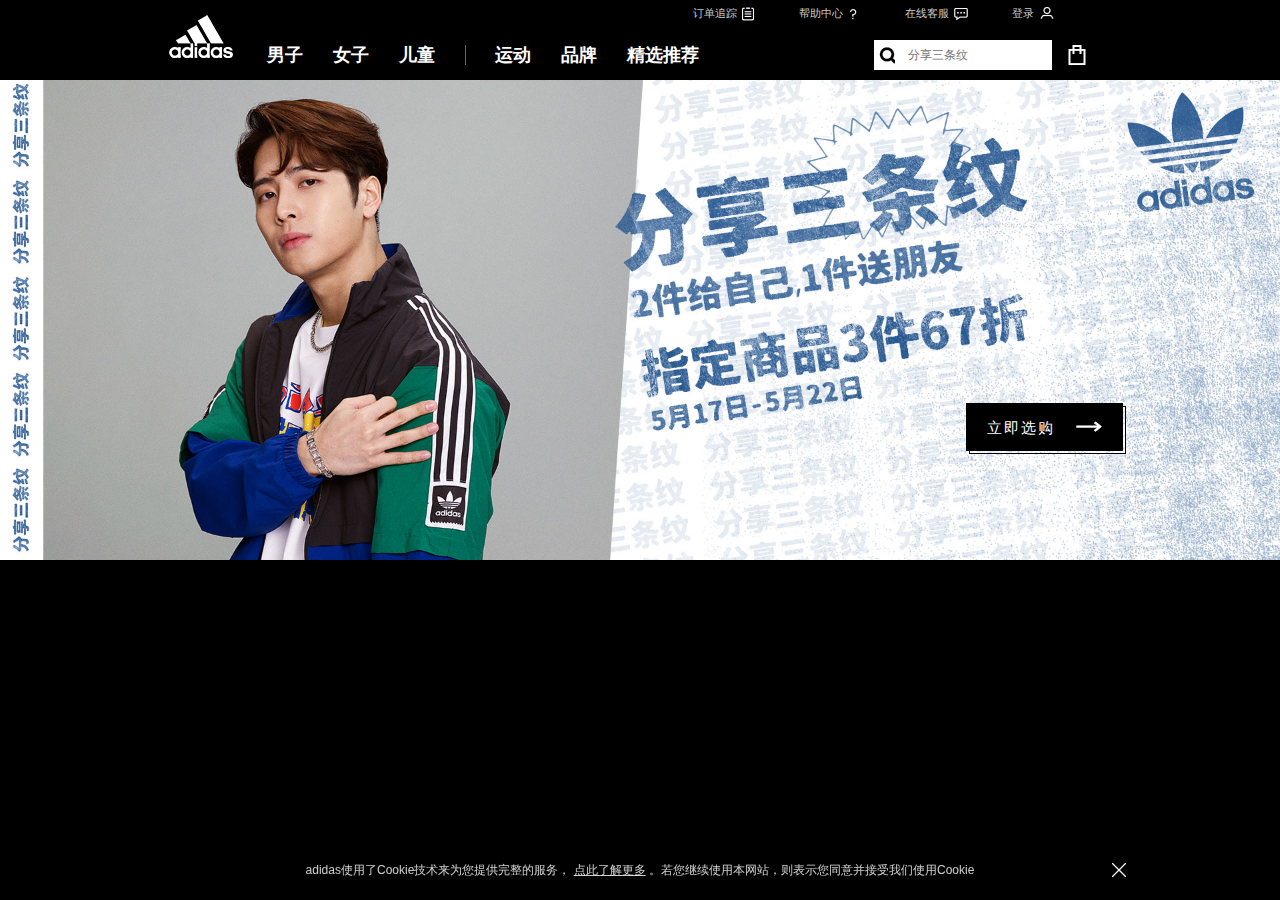
<file: WGNMD/index.html>
<!DOCTYPE html>
<html>
	<head>
		<meta charset="utf-8" />
		<title>阿迪达斯官方商城</title>
		<link rel="shortcut icon" type="image/x-icon" href="img\favicon.png" />
		<link rel="stylesheet" type="text/css" href="css/index.css"/>
		<link rel="stylesheet" type="text/css" href="css/swiper.min.css"/>
		<link rel="stylesheet" type="text/css" href="css/swiper.css"/>
		<script src="js/swiper.min.js" type="text/javascript" charset="utf-8"></script>
		<script src="js/swiper.js" type="text/javascript" charset="utf-8"></script>
		<script src="js/jquery-2.1.0.js" type="text/javascript"></script>
		<script src="js/jquery.cookie.js" type="text/javascript"></script>
		<script src="js/index.js" type="text/javascript" charset="utf-8"></script>
	</head>
	<body style="width: 100%;">
		<div class="wrapper">
			<div class="header-fixed">
				<div class="header-top-container">
					<div class="header-top">
						<ul>
							<li class="login-box" id="loginBoxDiv">
								<a href="land-register.html">
									登录
									<i class="icon-new icon-login"></i>
								</a>
							</li>
							<li class="service">
								<a class="WDNMD">
									在线客服
									<i class="icon icon-service icon-new "></i>
								</a>
							</li>
							<li class="help">
								<a href="help.html">
									帮助中心
									<i class="icon-new icon-help-center"></i>
								</a>
							</li>
							<li class="logistics">
								<a class="WDNMD">
									订单追踪
									<i class="icon-new icon-order-tracking"></i>
								</a>
							</li>
						</ul>
					</div>
				</div>
				<header class="header">
					<div class="header-container">
						<nav class="nav-bar">
							<div class="header-left">
								<h1 class="navbar-header">
									<a href="index.html">
										<img src="img/logo-new.png"/>
									</a>
								</h1>
								<div class="navbar-menu">
									<div class="scroller-wrap">
										<div class="menu-box">
											<ul class="nav-pills1">
												<li class="Extention">
													<a class="WDNMD">男子</a>
												</li>
												<li class="Extention">
													<a class="WDNMD">女子</a>
												</li>
												<li class="Extention">
													<a class="WDNMD">儿童</a>
												</li>
											</ul>
											<li class="nav-menu-delimiter">
												<span></span>
											</li>
											<ul class="nav-pills2">
												<li class="Extention">
													<a class="WDNMD">运动</a>
												</li>
												<li class="Extention">
													<a class="WDNMD">品牌</a>
												</li>
												<li class="Extention">
													<a  class="WDNMD">精选推荐</a>
												</li>
											</ul>
										</div>
									</div>
								</div>
							</div>
							<ul class="header-right">
								<li class="header-search" id="myBtn">
									<div class="form-search">
										<form id="keysearch" action="#" method="GET">
											<input type="text" value autocomplete="off" id="keyword" placeholder="分享三条纹"/>
											<a  class="search-clear1">
												<i class="icon-search">
													<i></i>
												</i>
											</a>
											<a class="search-clear2" style="display: none;">
												<i class="icon-search-clear"></i>
											</a>
										</form>
									</div>
									<div class="search-box" style="display: none;">
										<div class="search-before-content">
											<div class="search-word">
												<p class="title">搜索推荐</p>
												<ul>
												</ul>
											</div>
											<div class="search-word">
												<a class="search-delete">
													<i class="icon-search-delete"></i>
												</a>
												<p class="title">搜索记录</p>
											</div>
										</div>
									</div>
								</li>
								<li class="header-cart">
									<a class="WDNMD" value="0" >
										<i class="icon-cart" style="background-image: url(img/commodity.png);width: 20px;height: 20px;margin-top: 6px;margin-left: 14px;"></i>
									</a>
								</li>
							</ul>
						</nav>
					</div>
				</header>
			</div>
			<div class="drop-down-menu">
				<div class="drop-down-menu-header">
					<ul>
						<li><a class="WDNMD">精选推荐</a></li>
						<li><a class="WDNMD">鞋类</a></li>
						<li><a class="WDNMD">服饰类</a></li>
						<li><a class="WDNMD">附配件类</a></li>
					</ul>
				</div>
				<div class="drop-down-menu-body-left">
					<ul>
					</ul>
					<ul>
						<li></li>
					</ul>
					<ul>
						<li></li>
					</ul>
					<ul>
						<li></li>
					</ul>
				</div>
				<div class="drop-down-menu-body-right">
					<ul>
						<li class="drop-down-menu-body-right-title"><a class="WDNMD">个性印制产品</a></li>
						<li>
							<a class="drop-down-menu-body-right-img">
								<img class="WDNMD" src="img/15211227486009014.png"/>
							</a>
						</li>
						<li class="drop-down-menu-body-right-content"><a class="WDNMD">足球个性印制产品</a></li>
						<li class="drop-down-menu-body-right-content"><a class="WDNMD">Originals个性印制产品</a></li>
						<li class="drop-down-menu-body-right-content"><a class="WDNMD">adidasneo个性印制产品</a></li>
						<li class="drop-down-menu-body-right-content"><a class="WDNMD">个性化印制球衣</a></li>
					</ul>
				</div>
				<div class="drop-down-menu-footer">
					<ul>
						<li><a class="WDNMD">全部男子产品</a></li>
						<li><a class="WDNMD">全部男子鞋</a></li>
						<li><a class="WDNMD">全部男子服饰</a></li>
						<li><a class="WDNMD">全部男子配件</a></li>
						<li><a class="WDNMD">全部男子个性印制产品</a></li>
					</ul>
				</div>
			</div>
			<section class="container">
				<div class="banner-fixed-bottom" code="1524840708853" style="display: block;">
					<div class="banner-bottom-content" expandarea="1524840707168">
						<a class="banner-close" >
							<i class="icon-banner-close"></i>
						</a>
						<div class="banner-bottom-main">
							<div expandarea="1524840706840">
								<p class>
									adidas使用了Cookie技术来为您提供完整的服务，
									<a onclick target class="WDNMD">
										<u>点此了解更多</u>
									</a>
									。若您继续使用本网站，则表示您同意并接受我们使用Cookie
								</p>
							</div>
						</div>
					</div>
				</div>
				<div class="cms-html-edit">
					<action class="article-kv" style="margin-bottom:0!important;">
						<div class="KV__1 swiper-container kv-container kv-container_1 swiper-container-horizontal" data-kv="1">
							<div class="swiper-wrapper" style="transform: translate3d(0px, 0px, 0px); transition-duration: 0ms;">
								<div class="swiper-slide">
									<img class="WDNMD" src="img/kv-pc-蓝-jw.jpg" style="width: 100%;"/>
									<div class="item-info right">
										<a class="btn btn-have-opacity gl-cta-height gl-cta-color-black gl-cta gl-cta--primary gl-cta--primary-light gl-cta-box-shadow">立即选购<span class="gl-icon icon-arrow-right-long gl-cta__icon icon--size-l">
												<img src="img/jt-b.png"/>
											</span>
											<span class="Outsidetheborder"></span>
										</a>
									</div>
								</div>
								<div class="swiper-slide">
									<img class="WDNMD" src="img/kv-pc-蓝-abb.jpg" style="width: 100%;"/>
									<div class="item-info right">
										<a class="btn btn-have-opacity gl-cta-height gl-cta-color-black gl-cta gl-cta--primary gl-cta--primary-light gl-cta-box-shadow">立即选购<span class="gl-icon icon-arrow-right-long gl-cta__icon icon--size-l">
												<img src="img/jt-b.png"/>
											</span>
											<span class="Outsidetheborder"></span>
										</a>
									</div>
								</div>
								<div class="swiper-slide">
									<img class="WDNMD" src="img/kv-pc-橘-nzt.jpg" style="width: 100%;"/>
									<div class="item-info right">
										<a class="btn btn-have-opacity gl-cta-height gl-cta-color-black gl-cta gl-cta--primary gl-cta--primary-light gl-cta-box-shadow">立即选购<span class="gl-icon icon-arrow-right-long gl-cta__icon icon--size-l">
											<img src="img/jt-b.png"/>
												</span>
											<span class="Outsidetheborder"></span>
										</a>
									</div>
								</div>
								<div class="swiper-slide">
									<img class="WDNMD" src="img/kv-pc-橘-zjn.jpg" style="width: 100%;"/>
									<div class="item-info right">
										<a class="btn btn-have-opacity gl-cta-height gl-cta-color-black gl-cta gl-cta--primary gl-cta--primary-light gl-cta-box-shadow">立即选购<span class="gl-icon icon-arrow-right-long gl-cta__icon icon--size-l">
												<img src="img/jt-b.png"/>
											</span>
											<span class="Outsidetheborder"></span>
										</a>
									</div>
								</div>
							</div>
						</div>
					</action>
				</div>
				<div class="cms-html-edit">
					<acticle class="article article-kv">
						<div class="swiper-container kv-container kv-container_2 swiper-container-horizontal" data-kv="1">
							<div class="swiper-wrapper">
								<div class="swiper-slide video-slide swiper-no-swiping swiper-slide-active" style="background: rgb(0,0,0);width: 1348px;">
									<div class="con-video none-sm">
										<div class="video-wrap-pc">
											<div class="banner-iterm-video-clp e-banner-iterm-video-clp">
												<div class="video-content" style="height: 714px;">
													<video class="WDNMD" loop="loop" autoplay="autoplay" id="banner-video-00" src="https://cm15-c110-2.play.bokecc.com/flvs/ca/Qx4tq/u1TjiRB1VS-30.mp4?t=1561197618&key=4593527B111584F87459F0343F1313D2&tpl=10" muted preload="meta"></video>
												</div>
											</div>
										</div>
									</div>
									<div class="item-info font-white">
										<h5 class="WDNMD">SUMMER</h5>
										<a class="btn btn-have-opacity gl-cta-height gl-cta-color-white gl-cta gl-cta--primary gl-cta--primary-light gl-cta-box-shadow">选购男子<span class="gl-icon icon-arrow-right-long gl-cta__icon icon--size-l">
												<img src="img/jt-h.png"/>
											</span>
											<span class="Outsidetheborder"></span>
										</a>
										<a class="btn btn-have-opacity gl-cta-height gl-cta-color-white gl-cta gl-cta--primary gl-cta--primary-light gl-cta-box-shadow">选购女子<span class="gl-icon icon-arrow-right-long gl-cta__icon icon--size-l">
												<img src="img/jt-h.png"/>
											</span>
											<span class="Outsidetheborder"></span>
										</a>
									</div>
								</div>
							</div>
						</div>
					</acticle>
				</div>
				<div class="cms-html-edit">
					<article class="article article-banner">
						<div class="row sub-banner">
							<div class="banner-iterm banner-iterm-video">
								<div class="item-wrapper">
									<a class="WDNMD">
										<img src="img/climacool.jpg"/>
									</a>
									<div class="item-info font-black">
										<a class="WDNMD">
											<p></p>
										</a>
										<a class="btn btn-have-opacity gl-cta-height gl-cta-color-black gl-cta gl-cta--primary gl-cta--primary-light gl-cta-box-shadow">立即选购<span class="gl-icon icon-arrow-right-long gl-cta__icon icon--size-l">
												<img src="img/jt-b.png"/>
											</span>
											<span class="Outsidetheborder"></span>
										</a>
									</div>
								</div>
							</div>
							<div class="banner-iterm banner-iterm-video">
								<div class="item-wrapper">
									<a class="WDNMD">
										<img src="img/spezial.jpg"/>
									</a>
									<div class="item-info font-black">
										<a class="WDNMD">
											<p></p>
										</a>
										<a class="btn btn-have-opacity gl-cta-height gl-cta-color-black gl-cta gl-cta--primary gl-cta--primary-light gl-cta-box-shadow">立即选购<span class="gl-icon icon-arrow-right-long gl-cta__icon icon--size-l">
												<img src="img/jt-b.png"/>
											</span>
											<span class="Outsidetheborder"></span>
										</a>
									</div>
								</div>
							</div>
						</div>
					</article>
					<article class="article article-kv">
						<div class="KV__1 swiper-container kv-container kv-container_2 swiper-container-horizontal" data-kv="6">
							<div class="swiper-wrapper">
								<div class="swiper-slide swiper-no-swiping swiper-slide-active" style="width: 1348px;">
									<a class="WDNMD">
										<img src="img/1920-720-hoc-03.jpg"/>
									</a>
									<div class="item-info right">
										<a class="btn btn-have-opacity gl-cta-height gl-cta-color-black gl-cta gl-cta--primary gl-cta--primary-light gl-cta-box-shadow">立即选购<span class="gl-icon icon-arrow-right-long gl-cta__icon icon--size-l">
												<img src="img/jt-b.png"/>
											</span>
											<span class="Outsidetheborder"></span>
										</a>
										<a class="btn btn-have-opacity gl-cta-height gl-cta-color-black gl-cta gl-cta--primary gl-cta--primary-light gl-cta-box-shadow">立即选购<span class="gl-icon icon-arrow-right-long gl-cta__icon icon--size-l">
												<img src="img/jt-b.png"/>
											</span>
											<span class="Outsidetheborder"></span>
										</a>
									</div>
								</div>
							</div>
						</div>
					</article>
					<article class="article article-banner">
						<div class="row sub-banner">
							<div class="banner-iterm banner-iterm-video">
								<div class="item-wrapper">
									<a class="WDNMD">
										<img src="img/924-613-smc-kl.jpg"/>
									</a>
									<div class="item-info font-black">
										<a class="btn btn-have-opacity gl-cta-height gl-cta-color-black gl-cta gl-cta--primary gl-cta--primary-light gl-cta-box-shadow">立即选购<span class="gl-icon icon-arrow-right-long gl-cta__icon icon--size-l">
												<img src="img/jt-h.png"/>
											</span>
											<span class="Outsidetheborder"></span>
										</a>
									</div>
								</div>
							</div>
							<div class="banner-iterm banner-iterm-video">
								<div class="item-wrapper">
									<a class="WDNMD">
										<img src="img/924-613-pokemon-notext.jpg"/>
									</a>
									<div class="item-info font-black">
										<a class="btn btn-have-opacity gl-cta-height gl-cta-color-black gl-cta gl-cta--primary gl-cta--primary-light gl-cta-box-shadow">立即选购<span class="gl-icon icon-arrow-right-long gl-cta__icon icon--size-l">
												<img src="img/jt-h.png"/>
											</span>
											<span class="Outsidetheborder"></span>
										</a>
									</div>
								</div>
							</div>
						</div>
					</article>
					<article class="article article-res-gallery-box gallery-swiper-style">
						<div class="style-guess-you-Iike you-might-like-new">
							<div class="swiper-container events-guess-you-Iike swiper-container-horizontal">
								<div class="swiperwrapper">
									<div class="swiper-slide swiper-slide-duplicate swiper-slide-duplicate-active" data-swiper-slide-index="0">
										<div class="thumbnail">
											<a class="WDNMD">
												<img src="img/summer-silos.png"/>
												<p class="text">
													SUMMER 男子系列
												</p>
											</a>
										</div>
									</div>
									<div class="swiper-slide swiper-slide-duplicate swiper-slide-duplicate-next" data-swiper-slide-index="1">
										<div class="thumbnail">
											<a class="WDNMD">
												<img src="img/summer-silos-02.png"/>
												<p class="text">
													SUMMER 女子系列
												</p>
											</a>
										</div>
									</div>
									<div class="swiper-slide swiper-slide-duplicate"  data-swiper-slide-index="2">
										<div class="thumbnail">
											<a class="WDNMD">
												<img src="img/nj-silo.png"/>
												<p class="text">
													NITE JOGGER 男子系列
												</p>
											</a>
										</div>
									</div>
									<div class="swiper-slide swiper-slide-duplicate swiper-slide-prev" data-swiper-slide-index="3">
										<div class="thumbnail">
											<a class="WDNMD">
												<img src="img/nj-silos-02.png"/>
												<p class="text">
													NITE JOGGER 女子系列
												</p>
											</a>
										</div>
									</div>
								</div>
							</div>
						</div>
					</article>
					<article class="article article-banner">
						<div class="row sub-banner">
							<div class="banner-iterm banner-iterm-video">
								<div class="item-wrapper">
									<a class="WDNMD">
										<img src="img/924-613-innergame.jpg"/>
									</a>
									<div class="item-info font-black">
										<a class="btn btn-have-opacity gl-cta-height gl-cta-color-black gl-cta gl-cta--primary gl-cta--primary-light gl-cta-box-shadow">立即选购<span class="gl-icon icon-arrow-right-long gl-cta__icon icon--size-l">
												<img src="img/jt-h.png"/>
											</span>
											<span class="Outsidetheborder"></span>
										</a>
									</div>
								</div>
							</div>
							<div class="banner-iterm banner-iterm-video">
								<div class="item-wrapper">
									<a class="WDNMD">
										<img src="img/924-613-summerpack.jpg"/>
									</a>
									<div class="item-info font-black">
										<a class="WDNMD">
											<p></p>
										</a>
										<a class="btn btn-have-opacity gl-cta-height gl-cta-color-black gl-cta gl-cta--primary gl-cta--primary-light gl-cta-box-shadow">立即选购<span class="gl-icon icon-arrow-right-long gl-cta__icon icon--size-l">
												<img src="img/jt-b.png"/>
											</span>
											<span class="Outsidetheborder"></span>
										</a>
									</div>
								</div>
							</div>
						</div>
					</article>
					<article class="article article-res-gallery-box gallery-swiper-style">
						<div class="style-guess-you-Iike you-might-like-new">
							<div class="swiper-container events-guess-you-Iike swiper-container-horizontal">
								<div class="swiperwrapper">
									<div class="swiper-slide swiper-slide-duplicate swiper-slide-duplicate-active" data-swiper-slide-index="0">
										<div class="thumbnail">
											<a class="WDNMD">
												<img src="img/UB19-Silov1.png"/>
												<p class="text">
													UltraBOOST 跑步鞋
												</p>
											</a>
										</div>
									</div>
									<div class="swiper-slide swiper-slide-duplicate swiper-slide-duplicate-next" data-swiper-slide-index="1">
										<div class="thumbnail">
											<a class="WDNMD">
												<img src="img/clima-silo-01.png"/>
												<p class="text">
													CLIMA 清风系列
												</p>
											</a>
										</div>
									</div>
									<div class="swiper-slide swiper-slide-duplicate"  data-swiper-slide-index="2">
										<div class="thumbnail">
											<a class="WDNMD">
												<img src="img/clima-silos2.png"/>
												<p class="text">
													CLIMACOOL 男子跑步鞋
												</p>
											</a>
										</div>
									</div>
									<div class="swiper-slide swiper-slide-duplicate swiper-slide-prev" data-swiper-slide-index="3">
										<div class="thumbnail">
											<a class="WDNMD">
												<img src="img/clima-silos1.png"/>
												<p class="text">
													CLIMACOOL 男女跑步鞋
												</p>
											</a>
										</div>
									</div>
								</div>
							</div>
						</div>
					</article>
					<article class="article article-kv">
						<div class="KV__1 swiper-container kv-container kv-container_2 swiper-container-horizontal" data-kv="6">
							<div class="swiper-wrapper">
								<div class="swiper-slide swiper-no-swiping swiper-slide-active" style="width: 1348px;">
									<a class="WDNMD">
										<img src="img/1920-720-neo-may.jpg"/>
									</a>
									<div class="item-info font-white">
										<a class="btn btn-have-opacity gl-cta-height gl-cta-color-white gl-cta gl-cta--primary gl-cta--primary-light gl-cta-box-shadow">选购男子<span class="gl-icon icon-arrow-right-long gl-cta__icon icon--size-l">
												<img src="img/jt-h.png"/>
											</span>
											<span class="Outsidetheborder"></span>
										</a>
										<a class="btn btn-have-opacity gl-cta-height gl-cta-color-white gl-cta gl-cta--primary gl-cta--primary-light gl-cta-box-shadow">选购女子<span class="gl-icon icon-arrow-right-long gl-cta__icon icon--size-l">
												<img src="img/jt-h.png"/>
											</span>
											<span class="Outsidetheborder"></span>
										</a>
									</div>
								</div>
							</div>
						</div>
					</article>
					<article class="article article-minimap sub-banner-new">
						<div class="minimap-wrapper">
							<div class="content-left">
								<div class="inner-left">
									<div class="top">
										<a class="WDNMD">
											<img src="img/promo-pc_01.jpg"/>
										</a>
									</div>
									<div class="bottom">
										<a class="WDNMD">
											<img src="img/promo-pc_05.jpg"/>
										</a>
									</div>
								</div>
								<div class="inner-right">
									<div class="top">
										<a class="WDNMD">
											<img src="img/promo-pc_02.jpg"/>
										</a>
									</div>
									<div class="bottom">
										<a class="WDNMD">
											<img src="img/promo-pc_06.jpg"/>
										</a>
									</div>
								</div>
							</div>
							<div class="content-right">
								<div class="inner-top">
									<div class="left">
										<a class="WDNMD">
											<img src="img/promo-pc_03.jpg"/>
										</a>
									</div>
									<div class="right">
										<a class="WDNMD">
											<img src="img/promo-pc_04.jpg"/>
										</a>
									</div>
								</div>
								<div class="inner-bottom">
									<div class="top">
										<a class="WDNMD">
											<img src="img/ugc-pc_04.jpg"/>
										</a>
									</div>
									<div class="bottom">
										<a class="WDNMD">
											<img src="img/promo-pc_08.jpg"/>
										</a>
									</div>
								</div>
							</div>
						</div>
					</article>
					<article class="article article-text">
						<div class="article-wrapper" style="font-family: "adineueproblack","微软雅黑","PingFangSC-Regular","Hiragino Sans GB","Microsoft YaHei",sans-serif;">
							<h5 class="second-title">SUMMER</h5>
							<p>再掀夏季潮流旋风</p>
							<a class="btn btn-have-opacity gl-cta-height gl-cta-color-black gl-cta gl-cta--primary gl-cta--primary-light gl-cta-box-shadow">立即选购<span class="gl-icon icon-arrow-right-long gl-cta__icon icon--size-l">
									<img src="img/jt-b.png"/>
								</span>
								<span class="Outsidetheborder"></span>
							</a>
						</div>
					</article>
				</div>
				<article class="articlelike article article-guess-you-Iike  article-res-gallery-box">
					<div class="style-guess-you-Iike you-might-like you-might-like-like">
						<h3>本月主推</h3>
						<div class="swiper-container events-guess-you-Iike like-index swiper-container-horizontal1">
							<div class="swiper-wrapper" style="transform: translate3d(-1212px, 0px, 0px); transition-duration: 0ms;">
								<div class="swiper-slide">
									<div class="thumbnail">
										<a class="WDNMD">
											<img src="img/15574672284358788_324X324.jpg"/>
											<div>
												<span class="gl-badge gl-badge-cn gl-badge--vertical gl-badge--regular">2 倍积分</span>
											</div>
										</a>
										<div class="goods-box">
											<a class="WDNMD">
												<span class="goods-title">RIVALRY LOW 经典鞋</span>
											</a>
											<div class="goods-bottom">
												<span class="goods-price price-single">¥899</span>
												<div class="goods-star-box no-evaluate">
													<div class="star-box-gyi">
														<span class="star-yellow-box" style="width: 0%;">
															<i class="icon-new icon-star-yellow"></i>
														</span>
														<i class="icon-new icon-star-gray"></i>
													</div>
												</div>
											</div>
										</div>
									</div>
								</div>
								<div class="swiper-slide">
									<div class="thumbnail">
										<a class="WDNMD">
											<img src="img/15574671179835234_324X324.jpg"/>
											<div>
												<span class="gl-badge gl-badge-cn gl-badge--vertical gl-badge--regular">2 倍积分</span>
											</div>
										</a>
										<div class="goods-box">
											<a class="WDNMD">
												<span class="goods-title">SUPERCOURT 经典鞋</span>
											</a>
											<div class="goods-bottom">
												<span class="goods-price price-single">¥899</span>
												<div class="goods-star-box no-evaluate">
													<div class="star-box-gyi">
														<span class="star-yellow-box" style="width: 0%;">
															<i class="icon-new icon-star-yellow"></i>
														</span>
														<i class="icon-new icon-star-gray"></i>
													</div>
												</div>
											</div>
										</div>
									</div>
								</div>
								<div class="swiper-slide">
									<div class="thumbnail">
										<a class="WDNMD">
											<img src="img/15561607661723613_324X324.jpg"/>
										</a>
										<div class="goods-box">
											<a class="WDNMD">
												<span class="goods-title">SAMBAROSE W 经典鞋</span>
											</a>
											<div class="goods-bottom">
												<span class="goods-price price-single">¥899</span>
												<div class="goods-star-box no-evaluate">
													<div class="star-box-gyi">
														<span class="star-yellow-box" style="width: 0%;">
															<i class="icon-new icon-star-yellow"></i>
														</span>
														<i class="icon-new icon-star-gray"></i>
													</div>
												</div>
											</div>
										</div>
									</div>
								</div>
								<div class="swiper-slide">
									<div class="thumbnail">
										<a class="WDNMD">
											<img src="img/15424322369215638_324X324.jpg"/>
										</a>
										<div class="goods-box">
											<a class="WDNMD">
												<span class="goods-title">alphaedge 4D m 男子运动鞋</span>
											</a>
											<div class="goods-bottom">
												<span class="goods-price price-single">¥2499</span>
												<div class="goods-star-box no-evaluate">
													<div class="star-box-gyi">
														<span class="star-yellow-box" style="width: 0%;">
															<i class="icon-new icon-star-yellow"></i>
														</span>
														<i class="icon-new icon-star-gray"></i>
													</div>
												</div>
											</div>
										</div>
									</div>
								</div>
								<div class="swiper-slide">
									<div class="thumbnail">
										<a class="WDNMD">
											<img src="img/15590093741439483_324X324.jpg"/>
											<div>
												<span class="gl-badge gl-badge-cn gl-badge--vertical gl-badge--regular">2 倍积分</span>
											</div>
										</a>
										<div class="goods-box">
											<a class="WDNMD">
												<span class="goods-title">UltraBOOST 19 m 跑步鞋</span>
											</a>
											<div class="goods-bottom">
												<span class="goods-price price-single">¥1499</span>
												<div class="goods-star-box no-evaluate">
													<div class="star-box-gyi">
														<span class="star-yellow-box" style="width: 0%;">
															<i class="icon-new icon-star-yellow"></i>
														</span>
														<i class="icon-new icon-star-gray"></i>
													</div>
												</div>
											</div>
										</div>
									</div>
								</div>
								<div class="swiper-slide">
									<div class="thumbnail">
										<a class="WDNMD">
											<img src="img/15591180776672894_324X324.jpg"/>
											<span class="gl-badge gl-badge-cn">新品</span>
										</a>
										<div class="goods-box">
											<a class="WDNMD">
												<span class="goods-title">Harden Vol. 3 - SMU 场上篮球鞋</span>
											</a>
											<div class="goods-bottom">
												<span class="goods-price price-single">¥1399</span>
												<div class="goods-star-box no-evaluate">
													<div class="star-box-gyi">
														<span class="star-yellow-box" style="width: 0%;">
															<i class="icon-new icon-star-yellow"></i>
														</span>
														<i class="icon-new icon-star-gray"></i>
													</div>
												</div>
											</div>
										</div>
									</div>
								</div>
								<div class="swiper-slide">
									<div class="thumbnail">
										<a class="WDNMD">
											<img src="img/15574668882171740_324X324.jpg"/>
										</a>
										<div class="goods-box">
											<a class="WDNMD">
												<span class="goods-title">VOCAL T SHIRT 短袖上衣</span>
											</a>
											<div class="goods-bottom">
												<span class="goods-price price-single">¥349</span>
												<div class="goods-star-box no-evaluate">
													<div class="star-box-gyi">
														<span class="star-yellow-box" style="width: 0%;">
															<i class="icon-new icon-star-yellow"></i>
														</span>
														<i class="icon-new icon-star-gray"></i>
													</div>
												</div>
											</div>
										</div>
									</div>
								</div>
								<div class="swiper-slide">
									<div class="thumbnail">
										<a class="WDNMD">
											<img src="img/15590993925769913_324X324.jpg"/>
										</a>
										<div class="goods-box">
											<a class="WDNMD">
												<span class="goods-title">SPECTRUM TEE 短袖上衣</span>
											</a>
											<div class="goods-bottom">
												<span class="goods-price price-single">¥399</span>
												<div class="goods-star-box no-evaluate">
													<div class="star-box-gyi">
														<span class="star-yellow-box" style="width: 0%;">
															<i class="icon-new icon-star-yellow"></i>
														</span>
														<i class="icon-new icon-star-gray"></i>
													</div>
												</div>
											</div>
										</div>
									</div>
								</div>
							</div>
							<div class="swiper-pagination1 swiper-pagination-clickable swiper-pagination-bullets">
								<span class="swiper-pagination-bullet"></span>
								<span class="swiper-pagination-bullet"></span>
							</div>
							<div class="swiper-button-prev1" style="background-image: url(img/2019-06-03_155341.png);"></div>
							<div class="swiper-button-next1" style="background-image: url(img/2019-06-03_155254.png);"></div>
						</div>
					</div>
				</article>
				<article class="articlebest article article-week-best">
					<div class="style-guess-you-Iike you-might-like you-might-like-best">
						<h3 class="title-recommd-product">本周热卖</h3>
						<div class="swiper-container events-guess-you-Iike like-index swiper-container-horizontal2">
							<div class="swiper-wrapper" style="transform: translate3d(-1212px, 0px, 0px); transition-duration: 0ms;">
								<div class="swiper-slide">
									<div class="thumbnail">
										<a href="yeezy.html">
											<img src="img/15586829056761155_324X324.jpg"/>
										</a>
										<div class="goods-box">
											<a href="yeezy.html">
												<span class="goods-title">YEEZY BOOST 700 V2 经典鞋</span>
											</a>
											<div class="goods-bottom">
												<span class="goods-price price-single">¥2599</span>
												<div class="goods-star-box no-evaluate">
													<div class="star-box-gyi">
														<span class="star-yellow-box" style="width: 0%;">
															<i class="icon-new icon-star-yellow"></i>
														</span>
														<i class="icon-new icon-star-gray"></i>
													</div>
												</div>
											</div>
										</div>
									</div>
								</div>
								<div class="swiper-slide">
									<div class="thumbnail">
										<a class="WDNMD">
											<img src="img/1559562836065673_324X324.jpg"/>
										</a>
										<div class="goods-box">
											<a class="WDNMD">
												<span class="goods-title">adidas neo x Pokémon 联名系列 ADILETTE SHOWER 拖鞋</span>
											</a>
											<div class="goods-bottom">
												<span class="goods-price price-single">¥269</span>
												<div class="goods-star-box no-evaluate">
													<div class="star-box-gyi">
														<span class="star-yellow-box" style="width: 0%;">
															<i class="icon-new icon-star-yellow"></i>
														</span>
														<i class="icon-new icon-star-gray"></i>
													</div>
												</div>
											</div>
										</div>
									</div>
								</div>
								<div class="swiper-slide">
									<div class="thumbnail">
										<a class="WDNMD">
											<img src="img/15595628652341338_324X324.jpg"/>
										</a>
										<div class="goods-box">
											<a class="WDNMD">
												<span class="goods-title">adidas neo x Pokémon 联名系列 ADILETTE SHOWER 拖鞋</span>
											</a>
											<div class="goods-bottom">
												<span class="goods-price price-single">¥269</span>
												<div class="goods-star-box no-evaluate">
													<div class="star-box-gyi">
														<span class="star-yellow-box" style="width: 0%;">
															<i class="icon-new icon-star-yellow"></i>
														</span>
														<i class="icon-new icon-star-gray"></i>
													</div>
												</div>
											</div>
										</div>
									</div>
								</div>
								<div class="swiper-slide">
									<div class="thumbnail">
										<a class="WDNMD">
											<img src="img/15574671179835234_324X324.jpg"/>
											<div>
												<span class="gl-badge gl-badge-cn gl-badge--vertical gl-badge--regular">2 倍积分</span>
											</div>
										</a>
										<div class="goods-box">
											<a class="WDNMD">
												<span class="goods-title">SUPERCOURT 经典鞋</span>
											</a>
											<div class="goods-bottom">
												<span class="goods-price price-single">¥899</span>
												<div class="goods-star-box no-evaluate">
													<div class="star-box-gyi">
														<span class="star-yellow-box" style="width: 0%;">
															<i class="icon-new icon-star-yellow"></i>
														</span>
														<i class="icon-new icon-star-gray"></i>
													</div>
												</div>
											</div>
										</div>
									</div>
								</div>
								<div class="swiper-slide">
									<div class="thumbnail">
										<a class="WDNMD">
											<img src="img/15574673156512381_324X324.jpg"/>
										</a>
										<div class="goods-box">
											<a class="WDNMD">
												<span class="goods-title">OZWEEGO PRIDE 经典鞋</span>
											</a>
											<div class="goods-bottom">
												<span class="goods-price price-single">¥1099</span>
												<div class="goods-star-box no-evaluate">
													<div class="star-box-gyi">
														<span class="star-yellow-box" style="width: 0%;">
															<i class="icon-new icon-star-yellow"></i>
														</span>
														<i class="icon-new icon-star-gray"></i>
													</div>
												</div>
											</div>
										</div>
									</div>
								</div>
								<div class="swiper-slide">
									<div class="thumbnail">
										<a class="WDNMD">
											<img src="img/15574672284358788_324X324.jpg"/>
											<div>
												<span class="gl-badge gl-badge-cn gl-badge--vertical gl-badge--regular">2 倍积分</span>
											</div>
										</a>
										<div class="goods-box">
											<a class="WDNMD">
												<span class="goods-title">RIVALRY LOW 经典鞋</span>
											</a>
											<div class="goods-bottom">
												<span class="goods-price price-single">¥899</span>
												<div class="goods-star-box no-evaluate">
													<div class="star-box-gyi">
														<span class="star-yellow-box" style="width: 0%;">
															<i class="icon-new icon-star-yellow"></i>
														</span>
														<i class="icon-new icon-star-gray"></i>
													</div>
												</div>
											</div>
										</div>
									</div>
								</div>
								<div class="swiper-slide">
									<div class="thumbnail">
										<a class="WDNMD">
											<img src="img/1557467298590329_324X324.jpg"/>
											<div>
												<span class="gl-badge gl-badge-cn gl-badge--vertical gl-badge--regular">2 倍积分</span>
											</div>
										</a>
										<div class="goods-box">
											<a class="WDNMD">
												<span class="goods-title">NIZZA HI RF 经典鞋</span>
											</a>
											<div class="goods-bottom">
												<span class="goods-price price-single">¥729</span>
												<div class="goods-star-box no-evaluate">
													<div class="star-box-gyi">
														<span class="star-yellow-box" style="width: 0%;">
															<i class="icon-new icon-star-yellow"></i>
														</span>
														<i class="icon-new icon-star-gray"></i>
													</div>
												</div>
											</div>
										</div>
									</div>
								</div>
								<div class="swiper-slide">
									<div class="thumbnail">
										<a class="WDNMD">
											<img src="img/15481275025305757_324X324.jpg"/>
											<span class="gl-badge gl-badge-cn">个性印制</span>
										</a>
										<div class="goods-box">
											<a class="WDNMD">
												<span class="goods-title">SUPERSTAR 经典鞋</span>
											</a>
											<div class="goods-bottom">
												<span class="goods-price price-single">¥799</span>
												<div class="goods-star-box no-evaluate">
													<div class="star-box-gyi">
														<span class="star-yellow-box" style="width: 0%;">
															<i class="icon-new icon-star-yellow"></i>
														</span>
														<i class="icon-new icon-star-gray"></i>
													</div>
												</div>
											</div>
										</div>
									</div>
								</div>
								<div class="swiper-slide">
									<div class="thumbnail">
										<a class="WDNMD">
											<img src="img/15574590315762006_324X324.jpg"/>
										</a>
										<div class="goods-box">
											<a class="WDNMD">
												<span class="goods-title">alphaedge 4D 跑步鞋</span>
											</a>
											<div class="goods-bottom">
												<span class="goods-price price-single">¥2499</span>
												<div class="goods-star-box no-evaluate">
													<div class="star-box-gyi">
														<span class="star-yellow-box" style="width: 0%;">
															<i class="icon-new icon-star-yellow"></i>
														</span>
														<i class="icon-new icon-star-gray"></i>
													</div>
												</div>
											</div>
										</div>
									</div>
								</div>
								<div class="swiper-slide">
									<div class="thumbnail">
										<a class="WDNMD">
											<img src="img/15590093741439483_324X324.jpg"/>
											<div>
												<span class="gl-badge gl-badge-cn gl-badge--vertical gl-badge--regular">2 倍积分</span>
											</div>
										</a>
										<div class="goods-box">
											<a class="WDNMD">
												<span class="goods-title">UltraBOOST 19 m 跑步鞋</span>
											</a>
											<div class="goods-bottom">
												<span class="goods-price price-single">¥1499</span>
												<div class="goods-star-box no-evaluate">
													<div class="star-box-gyi">
														<span class="star-yellow-box" style="width: 0%;">
															<i class="icon-new icon-star-yellow"></i>
														</span>
														<i class="icon-new icon-star-gray"></i>
													</div>
												</div>
											</div>
										</div>
									</div>
								</div>
								<div class="swiper-slide">
									<div class="thumbnail">
										<a class="WDNMD">
											<img src="img/1557459018738209_324X324.jpg"/>
										</a>
										<div class="goods-box">
											<a class="WDNMD">
												<span class="goods-title">alphaedge 4D 跑步鞋</span>
											</a>
											<div class="goods-bottom">
												<span class="goods-price price-single">¥2499</span>
												<div class="goods-star-box no-evaluate">
													<div class="star-box-gyi">
														<span class="star-yellow-box" style="width: 0%;">
															<i class="icon-new icon-star-yellow"></i>
														</span>
														<i class="icon-new icon-star-gray"></i>
													</div>
												</div>
											</div>
										</div>
									</div>
								</div>
								<div class="swiper-slide">
									<div class="thumbnail">
										<a class="WDNMD">
											<img src="img/1504751302507496_324X324.jpg"/>
											<div>
												<span class="gl-badge gl-badge-cn icon-discount-label gl-badge--sale">
													<span style="font-size: 16px;">5</span>
													折
												</span>
											</div>
											<div>
												<span class="gl-badge gl-badge-cn gl-badge--vertical gl-badge--regular">2 件额外9 折</span>
											</div>
										</a>
										<div class="goods-box">
											<a class="WDNMD">
												<span class="goods-title">VS SET 场下款篮球鞋</span>
											</a>
											<div class="goods-bottom">
												<span class="goods-price">¥234
													<del class="original-price">¥469</del>
												</span>
												<div class="goods-star-box no-evaluate">
													<div class="star-box-gyi">
														<span class="star-yellow-box" style="width: 0%;">
															<i class="icon-new icon-star-yellow"></i>
														</span>
														<i class="icon-new icon-star-gray"></i>
													</div>
												</div>
											</div>
										</div>
									</div>
								</div>
								<div class="swiper-slide">
									<div class="thumbnail">
										<a class="WDNMD">
											<img src="img/15574672219563675_324X324.jpg"/>
											<div>
												<span class="gl-badge gl-badge-cn gl-badge--vertical gl-badge--regular">2 倍积分</span>
											</div>
										</a>
										<div class="goods-box">
											<a class="WDNMD">
												<span class="goods-title">SUPERSTAR 80s RECON 经典鞋</span>
											</a>
											<div class="goods-bottom">
												<span class="goods-price price-single">¥899</span>
												<div class="goods-star-box no-evaluate">
													<div class="star-box-gyi">
														<span class="star-yellow-box" style="width: 0%;">
															<i class="icon-new icon-star-yellow"></i>
														</span>
														<i class="icon-new icon-star-gray"></i>
													</div>
												</div>
											</div>
										</div>
									</div>
								</div>
								<div class="swiper-slide">
									<div class="thumbnail">
										<a class="WDNMD">
											<img src="img/15559240574642436_324X324.jpg"/>
										</a>
										<div class="goods-box">
											<a class="WDNMD">
												<span class="goods-title">ZX 4000 4D 经典鞋</span>
											</a>
											<div class="goods-bottom">
												<span class="goods-price price-single">¥2799</span>
												<div class="goods-star-box no-evaluate">
													<div class="star-box-gyi">
														<span class="star-yellow-box" style="width: 0%;">
															<i class="icon-new icon-star-yellow"></i>
														</span>
														<i class="icon-new icon-star-gray"></i>
													</div>
												</div>
											</div>
										</div>
									</div>
								</div>
								<div class="swiper-slide">
									<div class="thumbnail">
										<a class="WDNMD">
											<img src="img/1555310297500182_324X324.jpg"/>
										</a>
										<div class="goods-box">
											<a class="WDNMD">
												<span class="goods-title">UltraBOOST CLIMA 跑步鞋</span>
											</a>
											<div class="goods-bottom">
												<span class="goods-price price-single">¥1199</span>
												<div class="goods-star-box no-evaluate">
													<div class="star-box-gyi">
														<span class="star-yellow-box" style="width: 0%;">
															<i class="icon-new icon-star-yellow"></i>
														</span>
														<i class="icon-new icon-star-gray"></i>
													</div>
												</div>
											</div>
										</div>
									</div>
								</div>
								<div class="swiper-slide">
									<div class="thumbnail">
										<a class="WDNMD">
											<img src="img/15424322369215638_324X324.jpg"/>
										</a>
										<div class="goods-box">
											<a class="WDNMD">
												<span class="goods-title">alphaedge 4D m 男子运动鞋</span>
											</a>
											<div class="goods-bottom">
												<span class="goods-price price-single">¥2499</span>
												<div class="goods-star-box no-evaluate">
													<div class="star-box-gyi">
														<span class="star-yellow-box" style="width: 0%;">
															<i class="icon-new icon-star-yellow"></i>
														</span>
														<i class="icon-new icon-star-gray"></i>
													</div>
												</div>
											</div>
										</div>
									</div>
								</div>
							</div>
							<div class="swiper-pagination2 swiper-pagination-clickable swiper-pagination-bullets">
								<span class="swiper-pagination-bullet"></span>
								<span class="swiper-pagination-bullet"></span>
								<span class="swiper-pagination-bullet"></span>
								<span class="swiper-pagination-bullet"></span>
							</div>
							<div class="swiper-button-prev2" style="background-image: url(img/2019-06-03_155341.png);"></div>
							<div class="swiper-button-next2" style="background-image: url(img/2019-06-03_155254.png);"></div>
						</div>
					</div>
				</article>
			</section>
			<div class="footer">
				<div class="footer-top">
					<ul class="footer-top-ul">
						<li class="footer-top-ul-li">联系我们</li>
						<li class="footer-top-ul-li">
							<p class="footer-top-ul-li-p1">
								<img src="img/chat-b.png" />
								<a class="WDNMD">在线客服</a>
								<p class="footer-top-ul-li-p-p1">[仅支持中文]</p>
							</p>
						</li>
						<li class="footer-top-ul-li">
							<p class="footer-top-ul-li-p2">
								<img src="img/Telephone.png" />
								<a class="WDNMD">400-999-5999</a>
								<p class="footer-top-ul-li-p-p2">[仅支持中文]</p>
							</p>
						</li>
						<li class="footer-top-ul-li">
							<p class="footer-top-ul-li-p3">
								<img src="img/mail.png" />
								<a class="WDNMD">service@adidas.com</a>
								<p class="footer-top-ul-li-p-p3">[建议及投诉受理邮箱]</p>
							</p>
						</li>
						<li class="footer-top-ul-li">
							<p class="footer-top-ul-li-p2">
								<img src="img/Clock.png" />
								<a class="WDNMD">9:00-22:00</a>
							</p>
						</li>
						<li class="footer-top-ul-li-r">
							<a class="WDNMD" class="footer-top-ul-li-r-p"><img src="img/Order-b.png" />订单追踪</a>
						</li>
					</ul>
				</div>
				<div class="footer-middle">
					<div class="footer-middle-div">
						<ul class="footer-middle-top-left-ul">
							<li class="footer-middle-top-left-ul-li-title">产品</li>
							<li class="footer-middle-top-left-ul-li">
								<a class="WDNMD">鞋类</a>
							</li>
							<li class="footer-middle-top-left-ul-li">
								<a class="WDNMD">服装</a>
							</li>
							<li class="footer-middle-top-left-ul-li">
								<a class="WDNMD">配件</a>
							</li>
							<li class="footer-middle-top-left-ul-li">
								<a class="WDNMD">最新上市</a>
							</li>
							<li class="footer-middle-top-left-ul-li">
								<a class="WDNMD">新品发售日历</a>
							</li>
							<li class="footer-middle-top-left-ul-li">
								<a class="WDNMD">限量发售</a>
							</li>
						</ul>
						<ul class="footer-middle-top-left-ul">
							<li class="footer-middle-top-left-ul-li-title">运动</li>
							<li class="footer-middle-top-left-ul-li">
								<a class="WDNMD">跑步</a>
							</li>
							<li class="footer-middle-top-left-ul-li">
								<a class="WDNMD">训练</a>
							</li>
							<li class="footer-middle-top-left-ul-li">
								<a class="WDNMD">足球</a>
							</li>
							<li class="footer-middle-top-left-ul-li">
								<a class="WDNMD">篮球</a>
							</li>
							<li class="footer-middle-top-left-ul-li">
								<a class="WDNMD">户外</a>
							</li>
						</ul>
						<ul class="footer-middle-top-left-ul">
							<li class="footer-middle-top-left-ul-li-title">帮助中心</li>
							<li class="footer-middle-top-left-ul-li">
								<a class="WDNMD">关于员工</a>
							</li>
							<li class="footer-middle-top-left-ul-li">
								<a class="WDNMD">尺码表</a>
							</li>
							<li class="footer-middle-top-left-ul-li">
								<a class="WDNMD">adiCLUB会员</a>
							</li>
							<li class="footer-middle-top-left-ul-li">
								<a class="WDNMD">门店查询</a>
							</li>
							<li class="footer-middle-top-left-ul-li">
								<a class="WDNMD">关于我们</a>
							</li>
							<li class="footer-middle-top-left-ul-li">
								<a class="WDNMD">企业社会责任</a>
							</li>
						</ul>
						<ul class="footer-middle-top-left-ul">
							<li class="footer-middle-top-left-ul-li-title">网站政策</li>
							<li class="footer-middle-top-left-ul-li">
								<a class="WDNMD">使用条款</a>
							</li>
							<li class="footer-middle-top-left-ul-li">
								<a class="WDNMD">隐私声明</a>
							</li>
							<li class="footer-middle-top-left-ul-li">
								<a class="WDNMD">物流配送规则</a>
							</li>
							<li class="footer-middle-top-left-ul-li">
								<a class="WDNMD">退货规则</a>
							</li>
							<li class="footer-middle-top-left-ul-li">
								<a class="WDNMD">adiCLUB会员规则</a>
							</li>
							<li class="footer-middle-top-left-ul-li">
								<a class="WDNMD">下单指南</a>
							</li>
							<li class="footer-middle-top-left-ul-li">
								<a class="WDNMD">印制服务条款</a>
							</li>
						</ul>
						<ul class="footer-middle-top-right-ul">
							<h2>职业发展</h2>
							<li>
								<a class="WDNMD"><img src="img/Peopleh.png" /></a>
							</li>
						</ul>
						<ul class="footer-middle-top-right-ul">
							<h2>关注我们</h2>
							<li>
								<a class="WDNMD"><img src="img/xlh.png" /></a>
							</li>
							<li class="footer-middle-top-right-ul-li">
								<a class="WDNMD"><img src="img/wxh.png" /></a>
								<div class="footer-middle-top-right-ul-li-kz">
									<div class="footer-middle-top-right-ul-li-kz-jt"></div>
									<div class="footer-middle-top-right-ul-li-kz-img"></div>
									<p class="footer-middle-top-right-ul-li-kz-txt"></p>
								</div>
							</li>
						</ul>
						<ul class="footer-middle-bottom-top-ul">
							<li class="footer-middle-bottom-top-ul-li">我们接受下列付款方式：</li>
							<li class="footer-middle-bottom-top-ul-li"><img src="img/zfb.png" /></li>
							<li class="footer-middle-bottom-top-ul-li"><img src="img/wxzf.png" /></li>
							<li class="footer-middle-bottom-top-ul-li"><img src="img/yl.png" /></li>
							<li class="footer-middle-bottom-top-ul-li"><img src="img/hdfk.png" /></li>
						</ul>
						<ul class="footer-middle-bottom-bottom-ul">
							<li class="footer-middle-bottom-bottom-ul-li">企业团购热线及邮箱：</li>
							<li class="footer-middle-bottom-bottom-ul-li-l">团购热线：021-2525 6881</li>
							<li class="footer-middle-bottom-bottom-ul-li">团购邮箱：adidas.b2b@adidas.com</li>
							<li class="footer-middle-bottom-bottom-ul-li">（仅限采购金额10万以上）</li>
						</ul>
					</div>
				</div>
				<div class="footer-bottom">
					<div class="footer-bottom-div">
						<ul class="footer-bottom-ul-l">
							<li class="footer-bottom-ul-l-li">
								<a class="WDNMD"><img src="img/gq.png" />中国</a>
							</li>
							<li class="footer-bottom-ul-l-li">
								<a class="WDNMD">隐私声明</a>
							</li>
							<li class="footer-bottom-ul-l-li">|</li>
							<li class="footer-bottom-ul-l-li">
								<a class="WDNMD">使用条款</a>
							</li>
							<li class="footer-bottom-ul-l-li">|</li>
							<li class="footer-bottom-ul-l-li">
								<a class="WDNMD">网络地图</a>
							</li>
							<li class="footer-bottom-ul-l-li">|</li>
							<li class="footer-bottom-ul-l-li">
								<a class="WDNMD">© 阿迪达斯体育（中国）有限公司保留所有权利</a>
							</li>
						</ul>
						<ul class="footer-bottom-ul-r">
							<li class="footer-bottom-ul-r-li">
								<a class="WDNMD"">苏ICP备14048805号-1</a>
							</li>
							<li class="footer-bottom-ul-r-li">
								<a class="WDNMD""><img src="img/dh.png" />© 2019 adidas 江苏工商</a>
							</li>
							<li class="footer-bottom-ul-r-li">
								<a class="WDNMD""><img src="img/jh.png" />苏公网安备 32059002001401号</a>
							</li>
						</ul>
					</div>
				</div>
			</div>
		</div>
	</body>
</html>
</file>
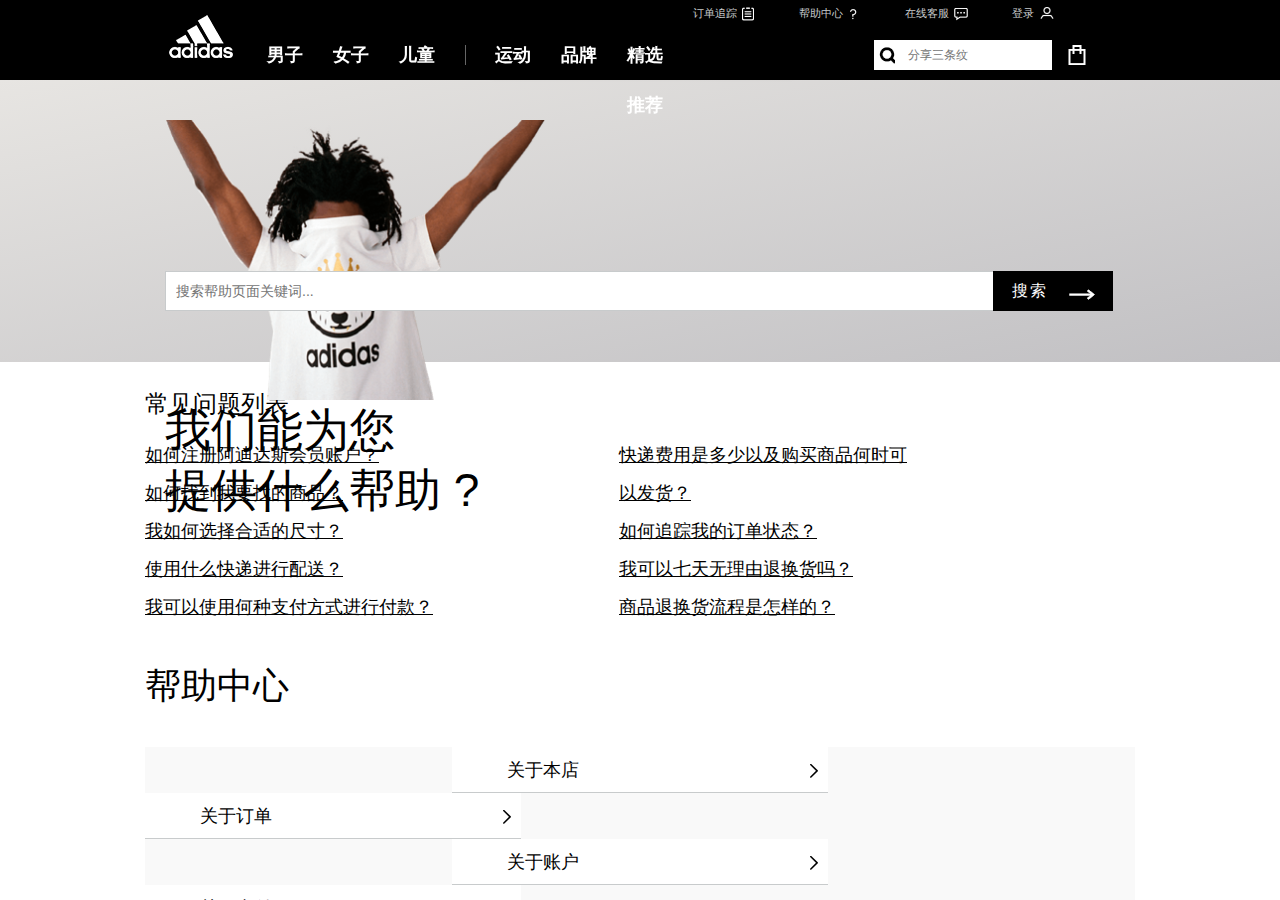
<file: WGNMD/help.html>
<!DOCTYPE html>
<html>
	<head>
		<meta charset="UTF-8">
		<title></title>
		<link rel="shortcut icon" type="image/x-icon" href="img\favicon.png" />
		<link rel="stylesheet" type="text/css" href="css/swiper.css"/>
		<link rel="stylesheet" type="text/css" href="css/help.css"/>
		<script src="js/jquery-2.1.0.js" type="text/javascript" charset="utf-8"></script>
		<script src="js/swiper.js" type="text/javascript" charset="utf-8"></script>
		<script src="js/help.js" type="text/javascript" charset="utf-8"></script>
	</head>
	<body>
		<div class="wrapper">
			<div class="header-fixed">
				<div class="header-top-container">
					<div class="header-top">
						<ul>
							<li class="login-box" id="loginBoxDiv">
								<a href="land-register.html">
									登录
									<i class="icon-new icon-login"></i>
								</a>
							</li>
							<li class="service">
								<a class="WDNMD">
									在线客服
									<i class="icon icon-service icon-new "></i>
								</a>
							</li>
							<li class="help">
								<a href="#">
									帮助中心
									<i class="icon-new icon-help-center"></i>
								</a>
							</li>
							<li class="logistics">
								<a class="WDNMD">
									订单追踪
									<i class="icon-new icon-order-tracking"></i>
								</a>
							</li>
						</ul>
					</div>
				</div>
				<header class="header">
					<div class="header-container">
						<nav class="nav-bar">
							<div class="header-left">
								<h1 class="navbar-header">
									<a href="index.html">
										<img src="img/logo-new.png"/>
									</a>
								</h1>
								<div class="navbar-menu">
									<div class="scroller-wrap">
										<div class="menu-box">
											<ul class="nav-pills1">
												<li class="Extention">
													<a class="WDNMD">男子</a>
												</li>
												<li class="Extention">
													<a class="WDNMD">女子</a>
												</li>
												<li class="Extention">
													<a class="WDNMD">儿童</a>
												</li>
											</ul>
											<li class="nav-menu-delimiter">
												<span></span>
											</li>
											<ul class="nav-pills2">
												<li class="Extention">
													<a class="WDNMD">运动</a>
												</li>
												<li class="Extention">
													<a class="WDNMD">品牌</a>
												</li>
												<li class="Extention">
													<a class="WDNMD">精选推荐</a>
												</li>
											</ul>
										</div>
									</div>
								</div>
							</div>
							<ul class="header-right">
								<li class="header-search" id="myBtn">
									<div class="form-search">
										<form id="keysearch" action="#" method="GET">
											<input type="text" value autocomplete="off" id="keyword" placeholder="分享三条纹"/>
											<a  class="search-clear1">
												<i class="icon-search">
													<i></i>
												</i>
											</a>
											<a class="search-clear2" style="display: none;">
												<i class="icon-search-clear"></i>
											</a>
										</form>
									</div>
									<div class="search-box" style="display: none;">
										<div class="search-before-content">
											<div class="search-word">
												<p class="title">搜索推荐</p>
												<ul>
												</ul>
											</div>
											<div class="search-word">
												<a class="search-delete">
													<i class="icon-search-delete"></i>
												</a>
												<p class="title">搜索记录</p>
											</div>
										</div>
									</div>
								</li>
								<li class="header-cart">
									<a class="WDNMD" value="0" >
										<i class="icon-cart" style="background-image: url(img/commodity.png);width: 20px;height: 20px;margin-top: 6px;margin-left: 14px;"></i>
									</a>
								</li>
							</ul>
						</nav>
					</div>
				</header>
			</div>
			<div class="drop-down-menu">
				<div class="drop-down-menu-header">
					<ul>
						<li><a class="WDNMD">精选推荐</a></li>
						<li><a class="WDNMD">鞋类</a></li>
						<li><a class="WDNMD">服饰类</a></li>
						<li><a class="WDNMD">附配件类</a></li>
					</ul>
				</div>
				<div class="drop-down-menu-body-left">
					<ul>
					</ul>
					<ul>
						<li></li>
					</ul>
					<ul>
						<li></li>
					</ul>
					<ul>
						<li></li>
					</ul>
				</div>
				<div class="drop-down-menu-body-right">
					<ul>
						<li class="drop-down-menu-body-right-title"><a class="WDNMD">个性印制产品</a></li>
						<li>
							<a class="drop-down-menu-body-right-img">
								<img class="WDNMD" src="img/15211227486009014.png"/>
							</a>
						</li>
						<li class="drop-down-menu-body-right-content"><a class="WDNMD">足球个性印制产品</a></li>
						<li class="drop-down-menu-body-right-content"><a class="WDNMD">Originals个性印制产品</a></li>
						<li class="drop-down-menu-body-right-content"><a class="WDNMD">adidasneo个性印制产品</a></li>
						<li class="drop-down-menu-body-right-content"><a class="WDNMD">个性化印制球衣</a></li>
					</ul>
				</div>
				<div class="drop-down-menu-footer">
					<ul>
						<li><a class="WDNMD">全部男子产品</a></li>
						<li><a class="WDNMD">全部男子鞋</a></li>
						<li><a class="WDNMD">全部男子服饰</a></li>
						<li><a class="WDNMD">全部男子配件</a></li>
						<li><a class="WDNMD">全部男子个性印制产品</a></li>
					</ul>
				</div>
			</div>
			<div id="wrapper" class="helpUs">
				<section class="container" style="padding-top: 80px;">
					<article class="article faq-article article-faq-width">
						<div class="search-page-content">
							<div class="ask-help-search-container">
								<div class="ask-help-search">
									<div class="help-container">
										<img class="WDNMD" src="img/seach_bg.png"/>
										<h2 class="title-48">我们能为您<span>提供什么帮助 ?</span>
										</h2>
									</div>
									<div class="help-search-container">
										<div class="form-group">
											<div class="dropdown">
												<div class="btn form-input">
													<input type="text" id="search-input" placeholder="搜索帮助页面关键词..." />
													<a class="btn btn-blue gl-cta gl-cta--center color-bright-blue" id="searchIcon">搜索<span class="gl-icon icon-arrow-right-long gl-cta__icon icon--size-l">
														<img src="img/jt-b.png"/>
														</span>
													</a>
												</div>
											</div>
										</div>
									</div>
								</div>
							</div>
							<div class="help-container help-categories-content">
								<div class="help-mostasked">
									<h2>常见问题列表</h2>
									<ul class="contentasset float-clearfix cms-html-edit">
										<li class="questions1">
											<ul>
												<li class="search-content">
													<a onclick class="WDNMD" target>如何注册阿迪达斯会员账户？</a>
												</li>
												<li class="search-content">
													<a onclick class="WDNMD" target>如何找到我要找的商品？</a>
												</li>
												<li class="search-content">
													<a onclick class="WDNMD" target>我如何选择合适的尺寸？</a>
												</li>
												<li class="search-content">
													<a onclick class="WDNMD" target>使用什么快递进行配送？</a>
												</li>
												<li class="search-content">
													<a onclick class="WDNMD" target>我可以使用何种支付方式进行付款？</a>
												</li>
											</ul>
										</li>
										<li class="questions2 none-sm">
											<ul>
												<li class="search-content">
													<a onclick class="WDNMD" target>快递费用是多少以及购买商品何时可以发货？</a>
												</li>
												<li class="search-content">
													<a onclick class="WDNMD" target>如何追踪我的订单状态？</a>
												</li>
												<li class="search-content">
													<a onclick class="WDNMD" target>我可以七天无理由退换货吗？</a>
												</li>
												<li class="search-content">
													<a onclick class="WDNMD" target>商品退换货流程是怎样的？</a>
												</li>
											</ul>
										</li>
									</ul>
								</div>
								<div class="help-categories-nav cms-html-edit">
									<h2 class>帮助中心</h2>
									<div class="help-nav float-clearfix">
										<ul class="help-nav-content">
											<li class="help-nav-items">
												<label>
													<span class="iconleft-box">
														<i class="icon icon-company"></i>
													</span>
													<a onclick target>关于本店</a>
													<span class="iconright-box">
														<i class="icon icon-arrow"></i>
													</span>
												</label>
												<ul class="help-tab help-tab-show">
													<li class="search-content">
														<a onclick class="WDNMD" target>你们店铺的商品是官方正品吗？</a>
													</li>
													<li class="search-content">
														<a onclick class="WDNMD" target>销售渠道的差别？</a>
													</li>
													<li class="search-content">
														<a onclick class="WDNMD" target>你们提供商品修改服务吗？</a>
													</li>
													<li class="search-content">
														<a onclick class="WDNMD" target>如何进入阿迪达斯官方网上商城？</a>
													</li>
													<li class="search-content">
														<a onclick class="WDNMD" target>如果在这里找不到我的问题怎么办？</a>
													</li>
												</ul>
											</li>
											<li class="help-nav-items" id="order">
												<label>
													<span class="iconleft-box">
														<i class="icon icon-company"></i>
													</span>
													<a onclick target>关于订单</a>
													<span class="iconright-box">
														<i class="icon icon-arrow"></i>
													</span>
												</label>
												<ul class="help-tab help-tab-show">
													<li class="search-content">
														<a onclick class="WDNMD" target>为什么我的订单被取消？</a>
													</li>
													<li class="search-content">
														<a onclick class="WDNMD" target>我是否可以取消我的订单？</a>
													</li>
													<li class="search-content">
														<a onclick class="WDNMD" target>取消已支付的订单多久后可以收到退款？</a>
													</li>
													<li class="search-content">
														<a onclick class="WDNMD" target>取消已支付的订单后，我的优惠券是否会返还？</a>
													</li>
													<li class="search-content">
														<a onclick class="WDNMD" target>我是否可以通过电话服务进行下单？</a>
													</li>
													<li class="search-content">
														<a onclick class="WDNMD" target>如果在这里找不到我的问题怎么办？</a>
													</li>
												</ul>
											</li>
											<li class="help-nav-items">
												<label>
													<span class="iconleft-box">
														<i class="icon icon-company"></i>
													</span>
													<a onclick target>关于账户</a>
													<span class="iconright-box">
														<i class="icon icon-arrow"></i>
													</span>
												</label>
												<ul class="help-tab help-tab-show">
													<li class="search-content">
														<a onclick class="WDNMD" target>我如何创建一个账户？</a>
													</li>
													<li class="search-content">
														<a onclick class="WDNMD" target>我如何管理我的账户？</a>
													</li>
													<li class="search-content">
														<a onclick class="WDNMD" target>如果在这里找不到我的问题怎么办？</a>
													</li>
												</ul>
											</li>
											<li class="help-nav-items" id="payment">
												<label>
													<span class="iconleft-box">
														<i class="icon icon-company"></i>
													</span>
													<a onclick target>关于支付</a>
													<span class="iconright-box">
														<i class="icon icon-arrow"></i>
													</span>
												</label>
												<ul class="help-tab help-tab-show">
													<li class="search-content">
														<a onclick class="WDNMD" target>我可以使用什么支付方式进行付款？</a>
													</li>
													<li class="search-content">
														<a onclick class="WDNMD" target>如何进行付款？</a>
													</li>
													<li class="search-content">
														<a onclick class="WDNMD" target>如果在这里找不到我的问题怎么办？</a>
													</li>
												</ul>
											</li>
											<li class="help-nav-items" id="delivery">
												<label>
													<span class="iconleft-box">
														<i class="icon icon-company"></i>
													</span>
													<a onclick target>物流配送</a>
													<span class="iconright-box">
														<i class="icon icon-arrow"></i>
													</span>
												</label>
												<ul class="help-tab help-tab-show">
													<li class="search-content">
														<a onclick class="WDNMD" target>使用什么快递进行配送？</a>
													</li>
													<li class="search-content">
														<a onclick class="WDNMD" target>我的快递费用是多少以及购买商品什么时候可以发货？</a>
													</li>
													<li class="search-content">
														<a onclick class="WDNMD" target>如何追踪我的订单状态？</a>
													</li>
													<li class="search-content">
														<a onclick class="WDNMD" target>我能够更改订单配送地址吗？</a>
													</li>
													<li class="search-content">
														<a onclick class="WDNMD" target>如果在这里找不到我的问题怎么办？</a>
													</li>
												</ul>
											</li>
											<li class="help-nav-items" id="return_refund">
												<label>
													<span class="iconleft-box">
														<i class="icon icon-company"></i>
													</span>
													<a onclick target>退换货</a>
													<span class="iconright-box">
														<i class="icon icon-arrow"></i>
													</span>
												</label>
												<ul class="help-tab help-tab-show">
													<li class="search-content">
														<a onclick class="WDNMD" target>我是否可以七天无理由退换货？</a>
													</li>
													<li class="search-content">
														<a onclick class="WDNMD" target>我的商品出现质量问题怎么进行退货？</a>
													</li>
													<li class="search-content">
														<a onclick class="WDNMD" target>我的商品出现质量问题怎么进行换货？</a>
													</li>
													<li class="search-content">
														<a onclick class="WDNMD" target>我要多久能够收到退货退款？</a>
													</li>
													<li class="search-content">
														<a onclick class="WDNMD" target>我要多久能够收到换货商品？</a>
													</li>
													<li class="search-content">
														<a onclick class="WDNMD" target>如果我进行退货的话，会退还我的送货运费吗？</a>
													</li>
													<li class="search-content">
														<a onclick class="WDNMD" target>如果在这里找不到我的问题怎么办？</a>
													</li>
												</ul>
											</li>
											<li class="help-nav-items" id="promotion">
												<label>
													<span class="iconleft-box">
														<i class="icon icon-company"></i>
													</span>
													<a onclick target>关于个性印制服务</a>
													<span class="iconright-box">
														<i class="icon icon-arrow"></i>
													</span>
												</label>
												<ul class="help-tab help-tab-show">
													<li class="search-content">
														<a onclick class="WDNMD" target>什么是个性印制服务？</a>
													</li>
													<li class="search-content">
														<a onclick class="WDNMD" target>个性印制服务的费用是多少？</a>
													</li>
													<li class="search-content">
														<a onclick class="WDNMD" target>使用个性印制服务定制的商品的配送周期多长?</a>
													</li>
													<li class="search-content">
														<a onclick class="WDNMD" target>使用个性印制服务定制的商品接受何种支付方式?</a>
													</li>
													<li class="search-content">
														<a onclick class="WDNMD" target>使用个性印制服务定制的商品是否可以申请退换货?</a>
													</li>
													<li class="search-content">
														<a onclick class="WDNMD" target>使用个性印制服务定制的商品下单后是否能修改或取消订单?</a>
													</li>
													<li class="search-content">
														<a onclick class="WDNMD" target>如果在这里找不到我的问题怎么办？</a>
													</li>
												</ul>
											</li>
										</ul>
									</div>
								</div>
								<div class="help-myaccount help-container">
									<div class="help-myaccount-box float-clearfix">
										<div class="help-myaccount-left">
											<div class="contentasset">
												<h2>如何查询我的订单？</h2>
												<div class="help-myaccount-text">
													<p>如果您已经是adidas官方商城会员：</p>
													<p>
														您可以登录您的账户，并且点击“订单信息”中的“订单历史记录”进行查询，并跟踪您的订单状态。如果您没有创建过adidas官方商城账户：您可以查看您在付款后收到的adidas官方商城发送给您的电子邮件，并且通过电子邮件内的信息到adidas官方商城查看您的订单进度。
													</p>
												</div>
												<div class="help-myaccount-buttons">
													<a id="WDNMD" class="gl-cta color-bright-blue gl-cta--primary gl-cta--full-width">登录<span class="gl-icon icon-arrow-right-long gl-cta__icon icon--size-l"><img src="img/jt-b.png"/></span>
													</a>
													<a id="WGNMD" class="gl-cta color-bright-blue gl-cta--primary gl-cta--full-width">订单查询<span class="gl-icon icon-arrow-right-long gl-cta__icon icon--size-l"><img src="img/jt-b.png"/></span>
													</a>
												</div>
											</div>
										</div>
										<div class="help-myaccount-right">
											<div class="customer-care-first">
												<div class="contentasset">
													<h2>找不到您要问的问题？</h2>
													<h3>咨询客服</h3>
												</div>
												<div class="help-myaccount-support none-sm">
													<p class="help-myaccount-support-tit">客服服务时间：</p>
													<p class="help-myaccount-support-tiem">周一至周日：9:00-22:00</p>
												</div>
												<div class="help-myaccount-text">
													<div>
														<span class="help-myaccount-icon">
															<a style="display: block; font-size: 0;">
																<i class="icon icon-tel"></i>
															</a>
														</span>
														<span class="help-myaccount-cont">
															<a>客服电话： 400-999-5999</a>
														</span>
													</div>
													<div>
														<span class="help-myaccount-icon">
															<a style="display: block; font-size: 0;">
																<i class="icon icon-tel"></i>
															</a>
														</span>
														<span class="help-myaccount-cont">
															<a>在线客服live</a>
														</span>
													</div>
												</div>
											</div>
										</div>
									</div>
								</div>
							</div>
						</div>
					</article>
				</section>
			</div>
			<div class="footer">
					<div class="footer-top">
						<ul class="footer-top-ul">
							<li class="footer-top-ul-li">联系我们</li>
							<li class="footer-top-ul-li">
								<p class="footer-top-ul-li-p">
									<img src="img/chat-b.png" />
									<a class="WDNMD">联系客服</a>
									<p class="footer-top-ul-li-p-p">[仅支持中文]</p>
								</p>
							</li>
							<li class="footer-top-ul-li">
								<p class="footer-top-ul-li-p">
									<img src="img/Telephone.png" />
									<a class="WDNMD">400-999-5999</a>
									<p class="footer-top-ul-li-p-p">[仅支持中文]</p>
								</p>
							</li>
							<li class="footer-top-ul-li">
							<p class="footer-top-ul-li-p">
								<img src="img/mail.png" />
								<a class="WDNMD">service@adidas.com</a>
								<p class="footer-top-ul-li-p-p">[建议及投诉受理邮箱]</p>
							</p>
						</li>
						<li class="footer-top-ul-li">
							<p class="footer-top-ul-li-p">
								<img src="img/Clock.png" />
								<a class="WDNMD">9:00-22:00</a>
							</p>
						</li>
						<li class="footer-top-ul-li-r">
							<a class="WDNMD" class="footer-top-ul-li-r-p"><img src="img/Order-b.png" />订单追踪</a>
						</li>
					</ul>
				</div>
				<div class="footer-middle">
					<div class="footer-middle-div">
						<ul class="footer-middle-top-left-ul">
							<li class="footer-middle-top-left-ul-li-title">产品</li>
							<li class="footer-middle-top-left-ul-li">
								<a class="WDNMD">鞋类</a>
							</li>
							<li class="footer-middle-top-left-ul-li">
								<a class="WDNMD">服装</a>
							</li>
							<li class="footer-middle-top-left-ul-li">
								<a class="WDNMD">配件</a>
							</li>
							<li class="footer-middle-top-left-ul-li">
								<a class="WDNMD">最新上市</a>
							</li>
							<li class="footer-middle-top-left-ul-li">
								<a class="WDNMD">新品发售日历</a>
							</li>
							<li class="footer-middle-top-left-ul-li">
								<a class="WDNMD">限量发售</a>
							</li>
						</ul>
						<ul class="footer-middle-top-left-ul">
							<li class="footer-middle-top-left-ul-li-title">运动</li>
							<li class="footer-middle-top-left-ul-li">
								<a class="WDNMD">跑步</a>
							</li>
							<li class="footer-middle-top-left-ul-li">
								<a class="WDNMD">训练</a>
							</li>
							<li class="footer-middle-top-left-ul-li">
								<a class="WDNMD">足球</a>
							</li>
							<li class="footer-middle-top-left-ul-li">
								<a class="WDNMD">篮球</a>
							</li>
							<li class="footer-middle-top-left-ul-li">
								<a class="WDNMD">户外</a>
							</li>
						</ul>
						<ul class="footer-middle-top-left-ul">
							<li class="footer-middle-top-left-ul-li-title">帮助中心</li>
							<li class="footer-middle-top-left-ul-li">
								<a class="WDNMD">关于员工</a>
							</li>
							<li class="footer-middle-top-left-ul-li">
								<a class="WDNMD">尺码表</a>
							</li>
							<li class="footer-middle-top-left-ul-li">
								<a class="WDNMD">adiCLUB会员</a>
							</li>
							<li class="footer-middle-top-left-ul-li">
								<a class="WDNMD">门店查询</a>
							</li>
							<li class="footer-middle-top-left-ul-li">
								<a class="WDNMD">关于我们</a>
							</li>
							<li class="footer-middle-top-left-ul-li">
								<a class="WDNMD">企业社会责任</a>
							</li>
						</ul>
						<ul class="footer-middle-top-left-ul">
							<li class="footer-middle-top-left-ul-li-title">网站政策</li>
							<li class="footer-middle-top-left-ul-li">
								<a class="WDNMD">使用条款</a>
							</li>
							<li class="footer-middle-top-left-ul-li">
								<a class="WDNMD">隐私声明</a>
							</li>
							<li class="footer-middle-top-left-ul-li">
								<a class="WDNMD">物流配送规则</a>
							</li>
							<li class="footer-middle-top-left-ul-li">
								<a class="WDNMD">退货规则</a>
							</li>
							<li class="footer-middle-top-left-ul-li">
								<a class="WDNMD">adiCLUB会员规则</a>
							</li>
							<li class="footer-middle-top-left-ul-li">
								<a class="WDNMD">下单指南</a>
							</li>
							<li class="footer-middle-top-left-ul-li">
								<a class="WDNMD">印制服务条款</a>
							</li>
						</ul>
						<ul class="footer-middle-top-right-ul">
							<h2>职业发展</h2>
							<li>
								<a class="WDNMD"><img src="img/Peopleh.png" /></a>
							</li>
						</ul>
						<ul class="footer-middle-top-right-ul">
							<h2>关注我们</h2>
							<li>
								<a class="WDNMD"><img src="img/xlh.png" /></a>
							</li>
							<li class="footer-middle-top-right-ul-li">
								<a class="WDNMD"><img src="img/wxh.png" /></a>
								<div class="footer-middle-top-right-ul-li-kz">
									<div class="footer-middle-top-right-ul-li-kz-jt"></div>
									<div class="footer-middle-top-right-ul-li-kz-img"></div>
									<p class="footer-middle-top-right-ul-li-kz-txt"></p>
								</div>
							</li>
						</ul>
						<ul class="footer-middle-bottom-top-ul">
							<li class="footer-middle-bottom-top-ul-li">我们接受下列付款方式：</li>
							<li class="footer-middle-bottom-top-ul-li"><img src="img/zfb.png" /></li>
							<li class="footer-middle-bottom-top-ul-li"><img src="img/wxzf.png" /></li>
							<li class="footer-middle-bottom-top-ul-li"><img src="img/yl.png" /></li>
							<li class="footer-middle-bottom-top-ul-li"><img src="img/hdfk.png" /></li>
						</ul>
						<ul class="footer-middle-bottom-bottom-ul">
							<li class="footer-middle-bottom-bottom-ul-li">企业团购热线及邮箱：</li>
							<li class="footer-middle-bottom-bottom-ul-li-l">团购热线：021-2525 6881</li>
							<li class="footer-middle-bottom-bottom-ul-li">团购邮箱：adidas.b2b@adidas.com</li>
							<li class="footer-middle-bottom-bottom-ul-li">（仅限采购金额10万以上）</li>
						</ul>
					</div>
				</div>
				<div class="footer-bottom">
					<div class="footer-bottom-div">
						<ul class="footer-bottom-ul-l">
							<li class="footer-bottom-ul-l-li">
								<a class="WDNMD"><img src="img/gq.png" />中国</a>
							</li>
							<li class="footer-bottom-ul-l-li">
								<a class="WDNMD">隐私声明</a>
							</li>
							<li class="footer-bottom-ul-l-li">|</li>
							<li class="footer-bottom-ul-l-li">
								<a class="WDNMD">使用条款</a>
							</li>
							<li class="footer-bottom-ul-l-li">|</li>
							<li class="footer-bottom-ul-l-li">
								<a class="WDNMD">网络地图</a>
							</li>
						</ul>
						<ul class="footer-bottom-ul-r">
							<li class="footer-bottom-ul-r-li">
								<a class="WDNMD">苏ICP备14048805号-1</a>
							</li>
							<li class="footer-bottom-ul-r-li">
								<a class="WDNMD"><img src="img/dh.png" />© 2019 adidas 江苏工商</a>
							</li>
							<li class="footer-bottom-ul-r-li">
								<a class="WDNMD"><img src="img/jh.png" />苏公网安备 32059002001401号</a>
							</li>
						</ul>
					</div>
				</div>
			</div>
		</div>
	</body>
</html>
</file>
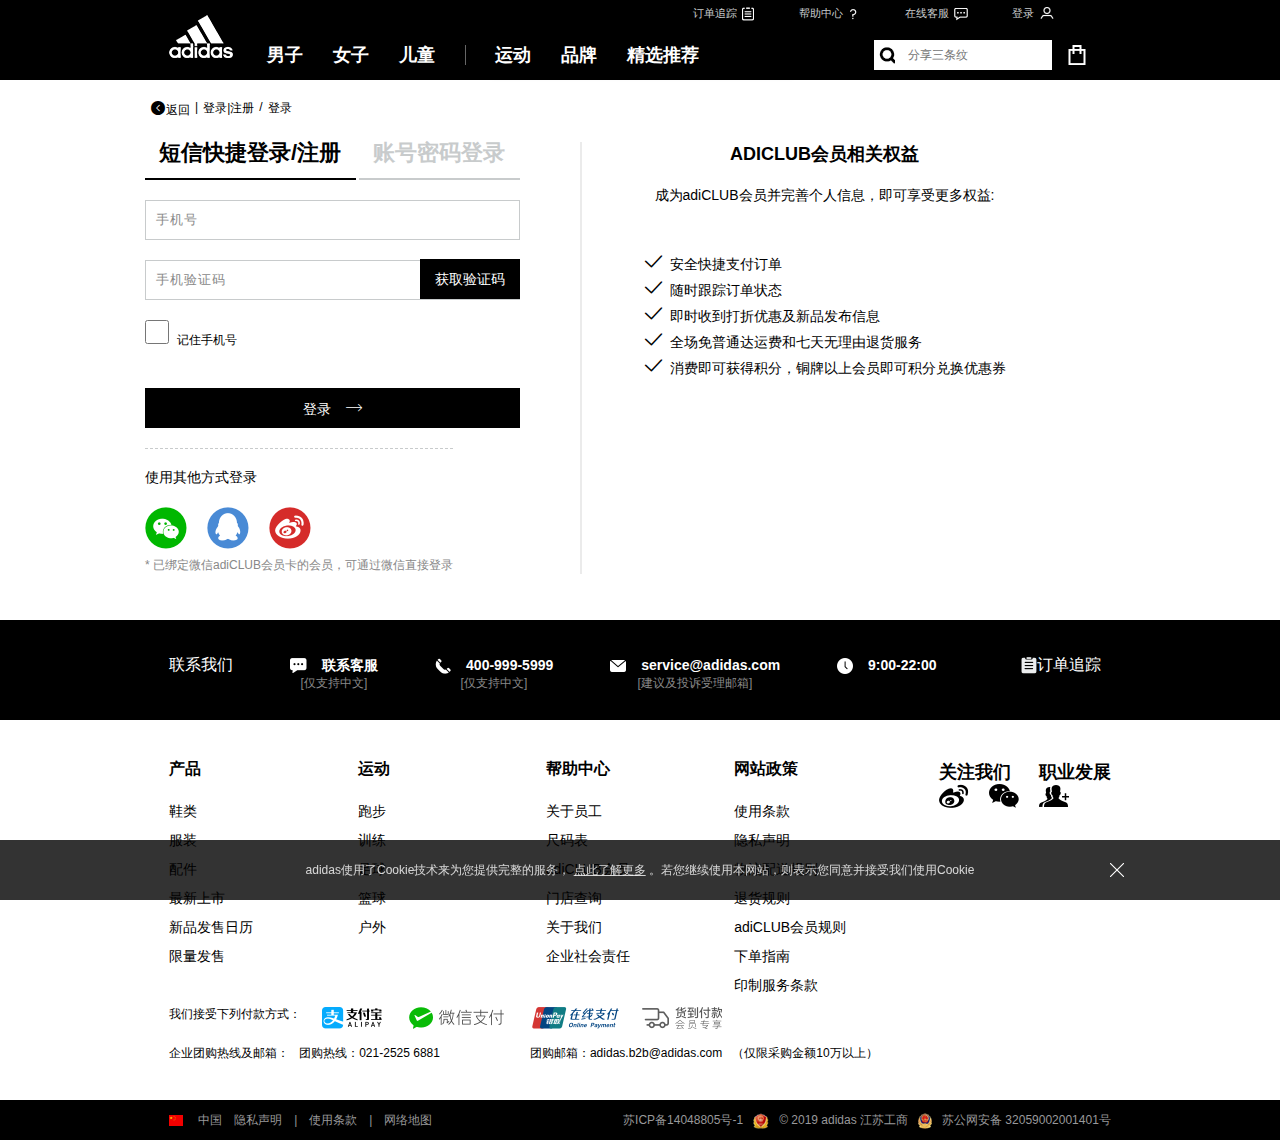
<file: WGNMD/land-register.html>
<!DOCTYPE html>
<html>

	<head>
		<meta charset="utf-8" />
		<title>阿迪达斯官方商城</title>
		<!--<link rel="stylesheet" type="text/css" href="css/index.css" />-->
		<link rel="shortcut icon" type="image/x-icon" href="img\favicon.png" />
		<link rel="stylesheet" type="text/css" href="css/land-register.css" />
		<link rel="stylesheet" type="text/css" href="icon/iconfont.css" />

		<script src="js/jquery-2.1.0.js" type="text/javascript"></script>
		<script src="js/jquery.cookie.js" type="text/javascript"></script>
		<!--<script src="js/index.js" type="text/javascript" charset="utf-8"></script>-->
		<script src="js/land-register.js" type="text/javascript" charset="utf-8"></script>
		<!--尾部-->
		<link rel="stylesheet" type="text/css" href="css/footer.css" />
		<script src="js/footer.js" type="text/javascript" charset="utf-8"></script>
	</head>

	<body>
		<div class="wrapper">
			<div class="header-fixed">
				<div class="header-top-container">
					<div class="header-top">
						<ul>
							<li class="login-box" id="loginBoxDiv">
								<a href="#">
									登录
									<i class="icon-new icon-login"></i>
								</a>
							</li>
							<li class="service">
								<a class="WDNMD">
									在线客服
									<i class="icon icon-service icon-new "></i>
								</a>
							</li>
							<li class="help">
								<a href="help.html">
									帮助中心
									<i class="icon-new icon-help-center"></i>
								</a>
							</li>
							<li class="logistics">
								<a class="WDNMD">
									订单追踪
									<i class="icon-new icon-order-tracking"></i>
								</a>
							</li>
						</ul>
					</div>
				</div>
				<header class="header">
					<div class="header-container">
						<nav class="nav-bar">
							<div class="header-left">
								<h1 class="navbar-header">
									<a href="index.html">
										<img src="img/logo-new.png"/>
									</a>
								</h1>
								<div class="navbar-menu">
									<div class="scroller-wrap">
										<div class="menu-box">
											<ul class="nav-pills1">
												<li class="Extention">
													<a class="WDNMD">男子</a>
												</li>
												<li class="Extention">
													<a class="WDNMD">女子</a>
												</li>
												<li class="Extention">
													<a class="WDNMD">儿童</a>
												</li>
											</ul>
											<li class="nav-menu-delimiter">
												<span></span>
											</li>
											<ul class="nav-pills2">
												<li class="Extention">
													<a class="WDNMD">运动</a>
												</li>
												<li class="Extention">
													<a class="WDNMD">品牌</a>
												</li>
												<li class="Extention">
													<a class="WDNMD">精选推荐</a>
												</li>
											</ul>
										</div>
									</div>
								</div>
							</div>
							<ul class="header-right">
								<li class="header-search" id="myBtn">
									<div class="form-search">
										<form id="keysearch" action="#" method="GET">
											<input type="text" value autocomplete="off" id="keyword" placeholder="分享三条纹" />
											<a class="search-clear1">
												<i class="icon-search">
													<i></i>
												</i>
											</a>
											<a class="search-clear2" style="display: none;">
												<i class="icon-search-clear"></i>
											</a>
										</form>
									</div>
									<div class="search-box" style="display: none;">
										<div class="search-before-content">
											<div class="search-word">
												<p class="title">搜索推荐</p>
												<ul>
												</ul>
											</div>
											<div class="search-word">
												<a class="search-delete">
													<i class="icon-search-delete"></i>
												</a>
												<p class="title">搜索记录</p>
											</div>
										</div>
									</div>
								</li>
								<li class="header-cart">
									<a class="WDNMD" value="0">
										<i class="icon-cart" style="background-image: url(img/commodity.png);width: 20px;height: 20px;margin-top: 6px;margin-left: 14px;"></i>
									</a>
								</li>
							</ul>
						</nav>
					</div>
				</header>
			</div>
			<div class="drop-down-menu">
				<div class="drop-down-menu-header">
					<ul>
						<li>
							<a class="WDNMD">精选推荐</a>
						</li>
						<li>
							<a class="WDNMD">鞋类</a>
						</li>
						<li>
							<a class="WDNMD">服饰类</a>
						</li>
						<li>
							<a class="WDNMD">附配件类</a>
						</li>
					</ul>
				</div>
				<div class="drop-down-menu-body-left">
					<ul>
					</ul>
					<ul>
						<li></li>
					</ul>
					<ul>
						<li></li>
					</ul>
					<ul>
						<li></li>
					</ul>
				</div>
				<div class="drop-down-menu-body-right">
					<ul>
						<li class="drop-down-menu-body-right-title">
							<a class="WDNMD">个性印制产品</a>
						</li>
						<li>
							<a id="WDNMD" class="drop-down-menu-body-right-img">
								<img src="img/15211227486009014.png"/>
							</a>
						</li>
						<li class="drop-down-menu-body-right-content">
							<a class="WDNMD">足球个性印制产品</a>
						</li>
						<li class="drop-down-menu-body-right-content">
							<a class="WDNMD">Originals个性印制产品</a>
						</li>
						<li class="drop-down-menu-body-right-content">
							<a class="WDNMD">adidasneo个性印制产品</a>
						</li>
						<li class="drop-down-menu-body-right-content">
							<a class="WDNMD">个性化印制球衣</a>
						</li>
					</ul>
				</div>
				<div class="drop-down-menu-footer">
					<ul>
						<li><a class="WDNMD">全部男子产品</a></li>
						<li><a class="WDNMD">全部男子鞋</a></li>
						<li><a class="WDNMD">全部男子服饰</a></li>
						<li><a class="WDNMD">全部男子配件</a></li>
						<li><a class="WDNMD">全部男子个性印制产品</a></li>
					</ul>
				</div>
			</div>
			<section class="container">
				<div class="main">
					<div class="main-top">
						<ul class="main-top-ul">
							<li>
								<a id="WGNMD" class="main-top-ul-li-a"><i class="iconfont icon-shixinyuanxingjiantouzuo" style="color: #000;"></i>返回</a>
							</li>
							<li class="divider">|</li>
							<li>
								<a id="XPC" class="main-top-ul-li-a">登录|注册</a>
							</li>
							<li class="divider" class="main-top-ul-li-a">/</li>
							<li>
								<a id="DNM" class="main-top-ul-li-a">登录</a>
							</li>
						</ul>
					</div>

					<div class="main-left">
						<div class="main-left-top">
							<div class="main-left-h4-div">
								<h4 class="main-left-h4 main-left-h41">短信快捷登录/注册</h4>
								<h4 class="main-left-h4 main-left-h42">账号密码登录</h4>
							</div>
							<div class="main-left-div1">
								<input class="main-left-top-searchInput" />
								<label class="main-left-top-searchInput-label">
							<span>手机号</span>
						</label>
							</div>
							<div class="main-left-div1">
								<input class="main-left-top-searchInput" />
								<label class="main-left-top-searchInput-label">
							<span>手机验证码</span>
						</label>
								<button class="main-left-top-btn1">获取验证码</button>
							</div>
							<div class="main-left-top-div2">
								<input type="checkbox" class="main-left-top-checkbox" />
								<span class="main-left-top-span">记住手机号</span>
							</div>
							<div class="main-left-top-div3">
								<button class="main-left-top-btn2">登录<i class="iconfont icon-icon-jiantou-l" ></i></button>
							</div>
							<a id="a" class="main-left-top-a">忘记密码?</a>
						</div>
						<div class="main-left-bottom">
							<p class="main-left-bottom-p1">使用其他方式登录</p>
							<ul class="main-left-bottom-ul">
								<li>
									<a class="WDNMD"><img src="img/wx.png" style="font-size: 42px;color: #5EAADE;" class="main-left-bottom-ul-li-img"></img>
									</a>
								</li>
								<li>
									<a class="WDNMD"><img src="img/qq.png" style="font-size: 42px;color: #50B674;" class="main-left-bottom-ul-li-img"></img>
									</a>
								</li>
								<li>
									<a class="WDNMD"><img src="img/xl.png" style="font-size: 42px;color: #EA5D5C;" class="main-left-bottom-ul-li-img"></img>
									</a>
								</li>
							</ul>
							<p class="main-left-bottom-p2">* 已绑定微信adiCLUB会员卡的会员，可通过微信直接登录</p>
						</div>
					</div>
					<div class="main-right">
						<div>
							<h4 class="main-right-h4">ADICLUB会员相关权益</h4>
						</div>
						<div>
							<p class="main-right-p">成为adiCLUB会员并完善个人信息，即可享受更多权益:</p>
						</div>
						<div>
							<ul class="main-right-ul">
								<li class="main-right-ul-li"><i class="iconfont icon-icon-test" style="margin-right: 5px; font-size: 23px;"></i>安全快捷支付订单</li>
								<li class="main-right-ul-li"><i class="iconfont icon-icon-test" style="margin-right: 5px; font-size: 23px;"></i>随时跟踪订单状态</li>
								<li class="main-right-ul-li"><i class="iconfont icon-icon-test" style="margin-right: 5px; font-size: 23px;"></i>即时收到打折优惠及新品发布信息</li>
								<li class="main-right-ul-li"><i class="iconfont icon-icon-test" style="margin-right: 5px; font-size: 23px;"></i>全场免普通达运费和七天无理由退货服务</li>
								<li class="main-right-ul-li"><i class="iconfont icon-icon-test" style="margin-right: 5px; font-size: 23px;"></i>消费即可获得积分，铜牌以上会员即可积分兑换优惠券</li>
							</ul>
						</div>
					</div>

				</div>

				<div class="banner-fixed-bottom" code="1524840708853" style="display: block;">

					<div class="banner-bottom-content" expandarea="1524840707168">
						<a id="b" class="banner-close">
							<i class="icon-banner-close"></i>
						</a>
						<div class="banner-bottom-main">
							<div expandarea="1524840706840">
								<p class>
									adidas使用了Cookie技术来为您提供完整的服务，
									<a class="WDNMD" onclick target>
										<u>点此了解更多</u>
									</a>
									。若您继续使用本网站，则表示您同意并接受我们使用Cookie
								</p>
							</div>
						</div>
					</div>
				</div>
				<!--尾部-->
				<div class="footer">
					<div class="footer-top">
						<ul class="footer-top-ul">
							<li class="footer-top-ul-li">联系我们</li>
							<li class="footer-top-ul-li">
								<p class="footer-top-ul-li-p">
									<img src="img/chat-b.png" />
									<a class="WDNMD">联系客服</a>
									<p class="footer-top-ul-li-p-p">[仅支持中文]</p>
								</p>
							</li>
							<li class="footer-top-ul-li">
								<p class="footer-top-ul-li-p">
									<img src="img/Telephone.png" />
									<a class="WDNMD">400-999-5999</a>
									<p class="footer-top-ul-li-p-p">[仅支持中文]</p>
								</p>
							</li>
							<li class="footer-top-ul-li">
								<p class="footer-top-ul-li-p">
									<img src="img/mail.png" />
									<a class="WDNMD">service@adidas.com</a>
									<p class="footer-top-ul-li-p-p">[建议及投诉受理邮箱]</p>
								</p>
							</li>
							<li class="footer-top-ul-li">
								<p class="footer-top-ul-li-p">
									<img src="img/Clock.png" />
									<a class="WDNMD">9:00-22:00</a>
								</p>
							</li>
							<li class="footer-top-ul-li-r">
								<a class="footer-top-ul-li-r-p"><img src="img/Order-b.png" />订单追踪</a>
							</li>
						</ul>
					</div>

					<div class="footer-middle">
						<div class="footer-middle-div">
							<ul class="footer-middle-top-left-ul">
								<li class="footer-middle-top-left-ul-li-title">产品</li>
								<li class="footer-middle-top-left-ul-li">
									<a class="WDNMD">鞋类</a>
								</li>
								<li class="footer-middle-top-left-ul-li">
									<a class="WDNMD">服装</a>
								</li>
								<li class="footer-middle-top-left-ul-li">
									<a class="WDNMD">配件</a>
								</li>
								<li class="footer-middle-top-left-ul-li">
									<a class="WDNMD">最新上市</a>
								</li>
								<li class="footer-middle-top-left-ul-li">
									<a class="WDNMD">新品发售日历</a>
								</li>
								<li class="footer-middle-top-left-ul-li">
									<a class="WDNMD">限量发售</a>
								</li>
							</ul>
							<ul class="footer-middle-top-left-ul">
								<li class="footer-middle-top-left-ul-li-title">运动</li>
								<li class="footer-middle-top-left-ul-li">
									<a class="WDNMD">跑步</a>
								</li>
								<li class="footer-middle-top-left-ul-li">
									<a class="WDNMD">训练</a>
								</li>
								<li class="footer-middle-top-left-ul-li">
									<a class="WDNMD">足球</a>
								</li>
								<li class="footer-middle-top-left-ul-li">
									<a class="WDNMD">篮球</a>
								</li>
								<li class="footer-middle-top-left-ul-li">
									<a class="WDNMD">户外</a>
								</li>
							</ul>
							<ul class="footer-middle-top-left-ul">
								<li class="footer-middle-top-left-ul-li-title">帮助中心</li>
								<li class="footer-middle-top-left-ul-li">
									<a class="WDNMD">关于员工</a>
								</li>
								<li class="footer-middle-top-left-ul-li">
									<a class="WDNMD">尺码表</a>
								</li>
								<li class="footer-middle-top-left-ul-li">
									<a class="WDNMD">adiCLUB会员</a>
								</li>
								<li class="footer-middle-top-left-ul-li">
									<a class="WDNMD">门店查询</a>
								</li>
								<li class="footer-middle-top-left-ul-li">
									<a class="WDNMD">关于我们</a>
								</li>
								<li class="footer-middle-top-left-ul-li">
									<a class="WDNMD">企业社会责任</a>
								</li>
							</ul>
							<ul class="footer-middle-top-left-ul">
								<li class="footer-middle-top-left-ul-li-title">网站政策</li>
								<li class="footer-middle-top-left-ul-li">
									<a class="WDNMD">使用条款</a>
								</li>
								<li class="footer-middle-top-left-ul-li">
									<a class="WDNMD">隐私声明</a>
								</li>
								<li class="footer-middle-top-left-ul-li">
									<a class="WDNMD">物流配送规则</a>
								</li>
								<li class="footer-middle-top-left-ul-li">
									<a class="WDNMD">退货规则</a>
								</li>
								<li class="footer-middle-top-left-ul-li">
									<a class="WDNMD">adiCLUB会员规则</a>
								</li>
								<li class="footer-middle-top-left-ul-li">
									<a class="WDNMD">下单指南</a>
								</li>
								<li class="footer-middle-top-left-ul-li">
									<a class="WDNMD">印制服务条款</a>
								</li>
							</ul>
							<ul class="footer-middle-top-right-ul">
								<h2>职业发展</h2>
								<li>
									<a class="WDNMD"><img src="img/Peopleh.png" /></a>
								</li>
							</ul>
							<ul class="footer-middle-top-right-ul">
								<h2>关注我们</h2>
								<li>
									<a class="WDNMD"><img src="img/xlh.png" /></a>
								</li>
								<li class="footer-middle-top-right-ul-li">
									<a class="WDNMD"><img src="img/wxh.png" /></a>
									<div class="footer-middle-top-right-ul-li-kz">
										<div class="footer-middle-top-right-ul-li-kz-jt"></div>
										<div class="footer-middle-top-right-ul-li-kz-img"></div>
										<p class="footer-middle-top-right-ul-li-kz-txt"></p>
									</div>
								</li>
							</ul>
							<ul class="footer-middle-bottom-top-ul">
								<li class="footer-middle-bottom-top-ul-li">我们接受下列付款方式：</li>
								<li class="footer-middle-bottom-top-ul-li"><img src="img/zfb.png" /></li>
								<li class="footer-middle-bottom-top-ul-li"><img src="img/wxzf.png" /></li>
								<li class="footer-middle-bottom-top-ul-li"><img src="img/yl.png" /></li>
								<li class="footer-middle-bottom-top-ul-li"><img src="img/hdfk.png" /></li>
							</ul>
							<ul class="footer-middle-bottom-bottom-ul">
								<li class="footer-middle-bottom-bottom-ul-li">企业团购热线及邮箱：</li>
								<li class="footer-middle-bottom-bottom-ul-li-l">团购热线：021-2525 6881</li>
								<li class="footer-middle-bottom-bottom-ul-li">团购邮箱：adidas.b2b@adidas.com</li>
								<li class="footer-middle-bottom-bottom-ul-li">（仅限采购金额10万以上）</li>
							</ul>
						</div>

					</div>
					<div class="footer-bottom">
						<div class="footer-bottom-div">
							<ul class="footer-bottom-ul-l">
								<li class="footer-bottom-ul-l-li">
									<a class="WDNMD"><img src="img/gq.png" />中国</a>
								</li>
								<li class="footer-bottom-ul-l-li">
									<a class="WDNMD">隐私声明</a>
								</li>
								<li class="footer-bottom-ul-l-li">|</li>
								<li class="footer-bottom-ul-l-li">
									<a class="WDNMD">使用条款</a>
								</li>
								<li class="footer-bottom-ul-l-li">|</li>
								<li class="footer-bottom-ul-l-li">
									<a class="WDNMD">网络地图</a>
								</li>
							</ul>
							<ul class="footer-bottom-ul-r">
								<li class="footer-bottom-ul-r-li">
									<a class="WDNMD">苏ICP备14048805号-1</a>
								</li>
								<li class="footer-bottom-ul-r-li">
									<a class="WDNMD"><img src="img/dh.png" />© 2019 adidas 江苏工商</a>
								</li>
								<li class="footer-bottom-ul-r-li">
									<a class="WDNMD"><img src="img/jh.png" />苏公网安备 32059002001401号</a>
								</li>
							</ul>
						</div>
					</div>
				</div>
			</section>
		</div>
	</body>

</html>
</file>
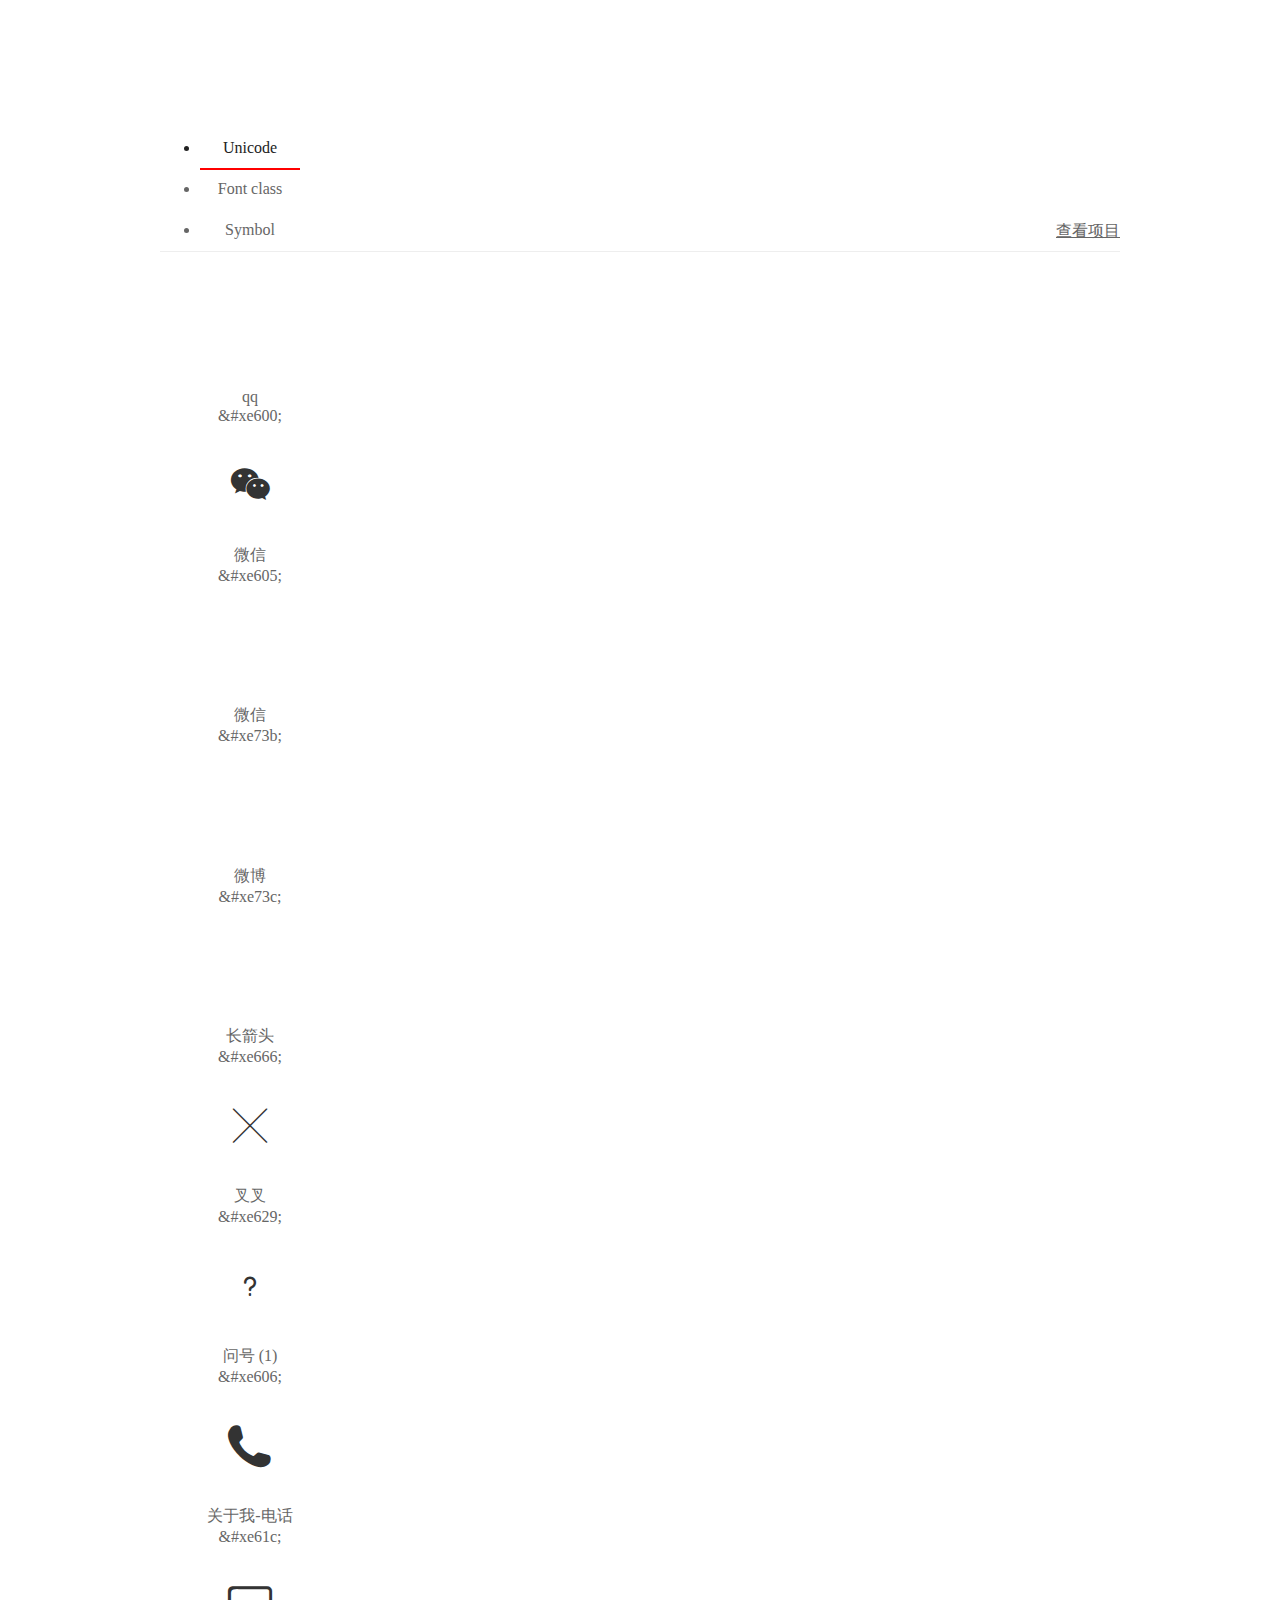
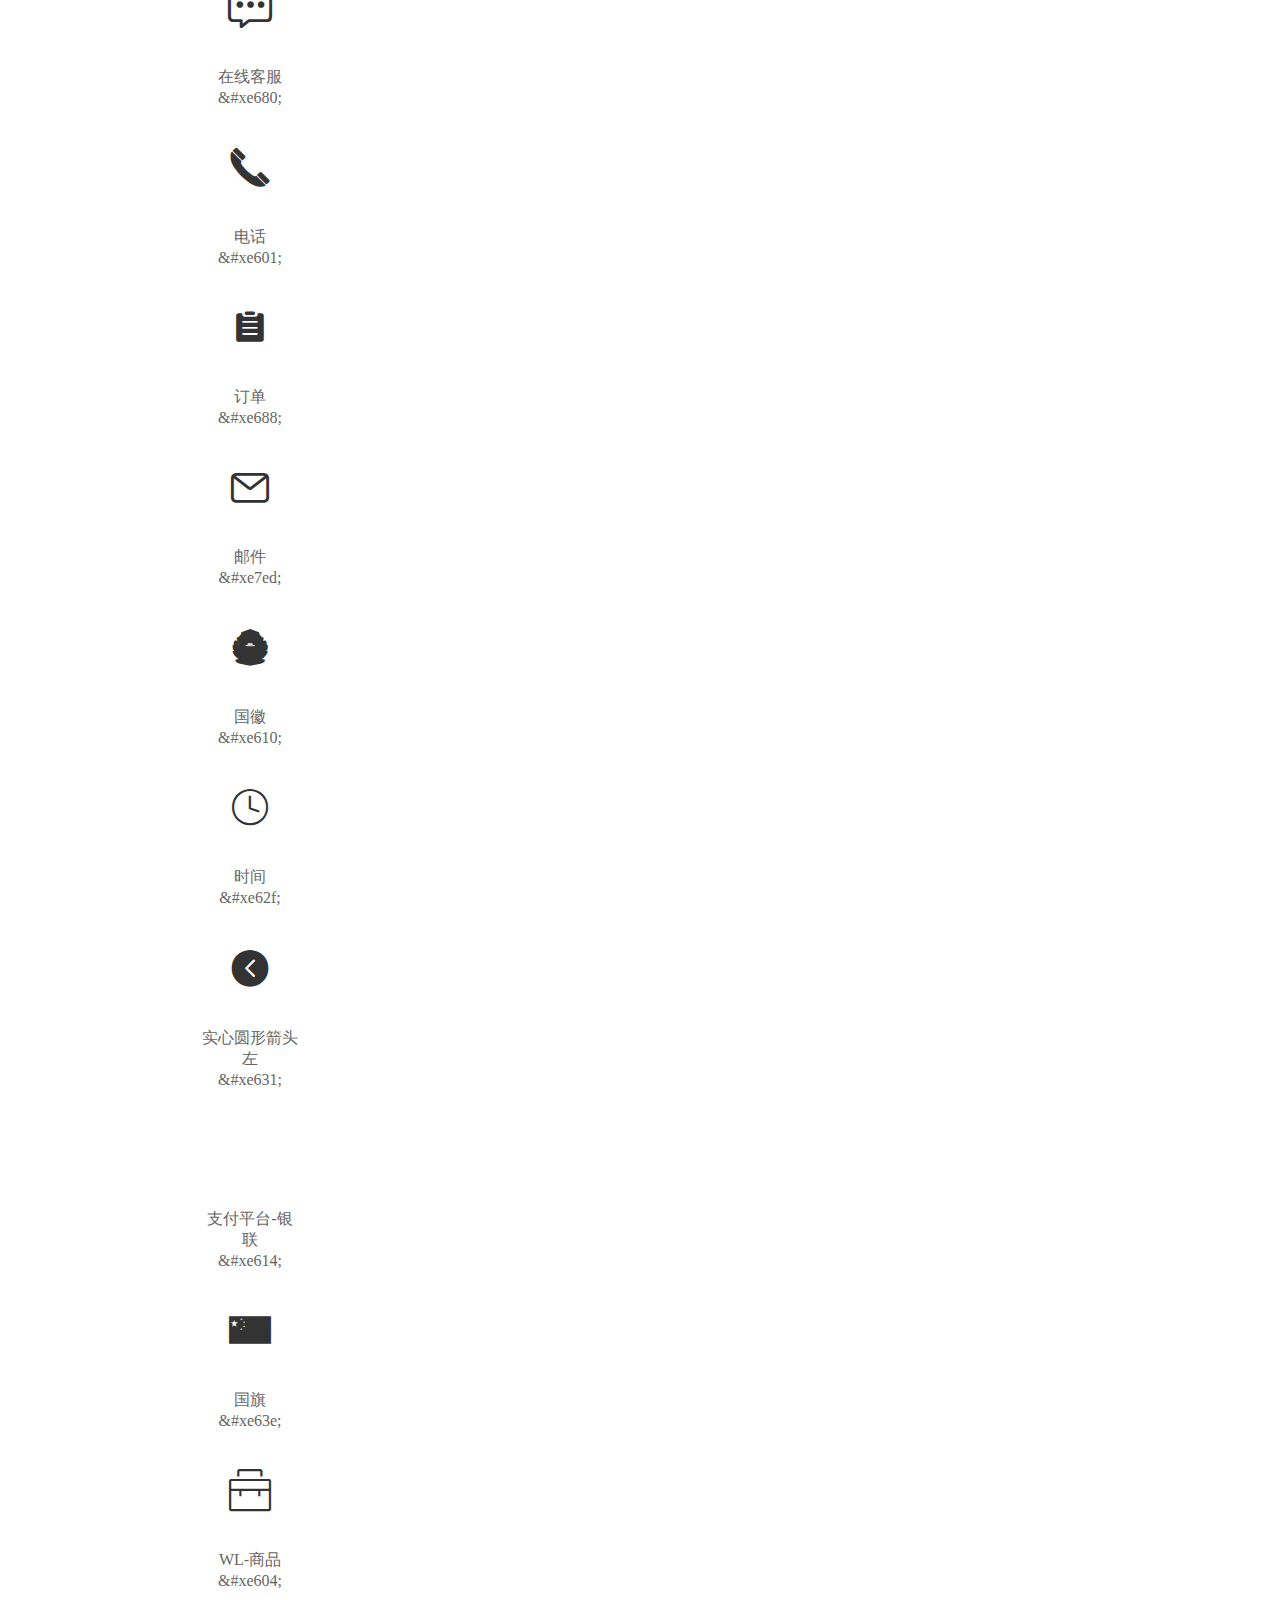
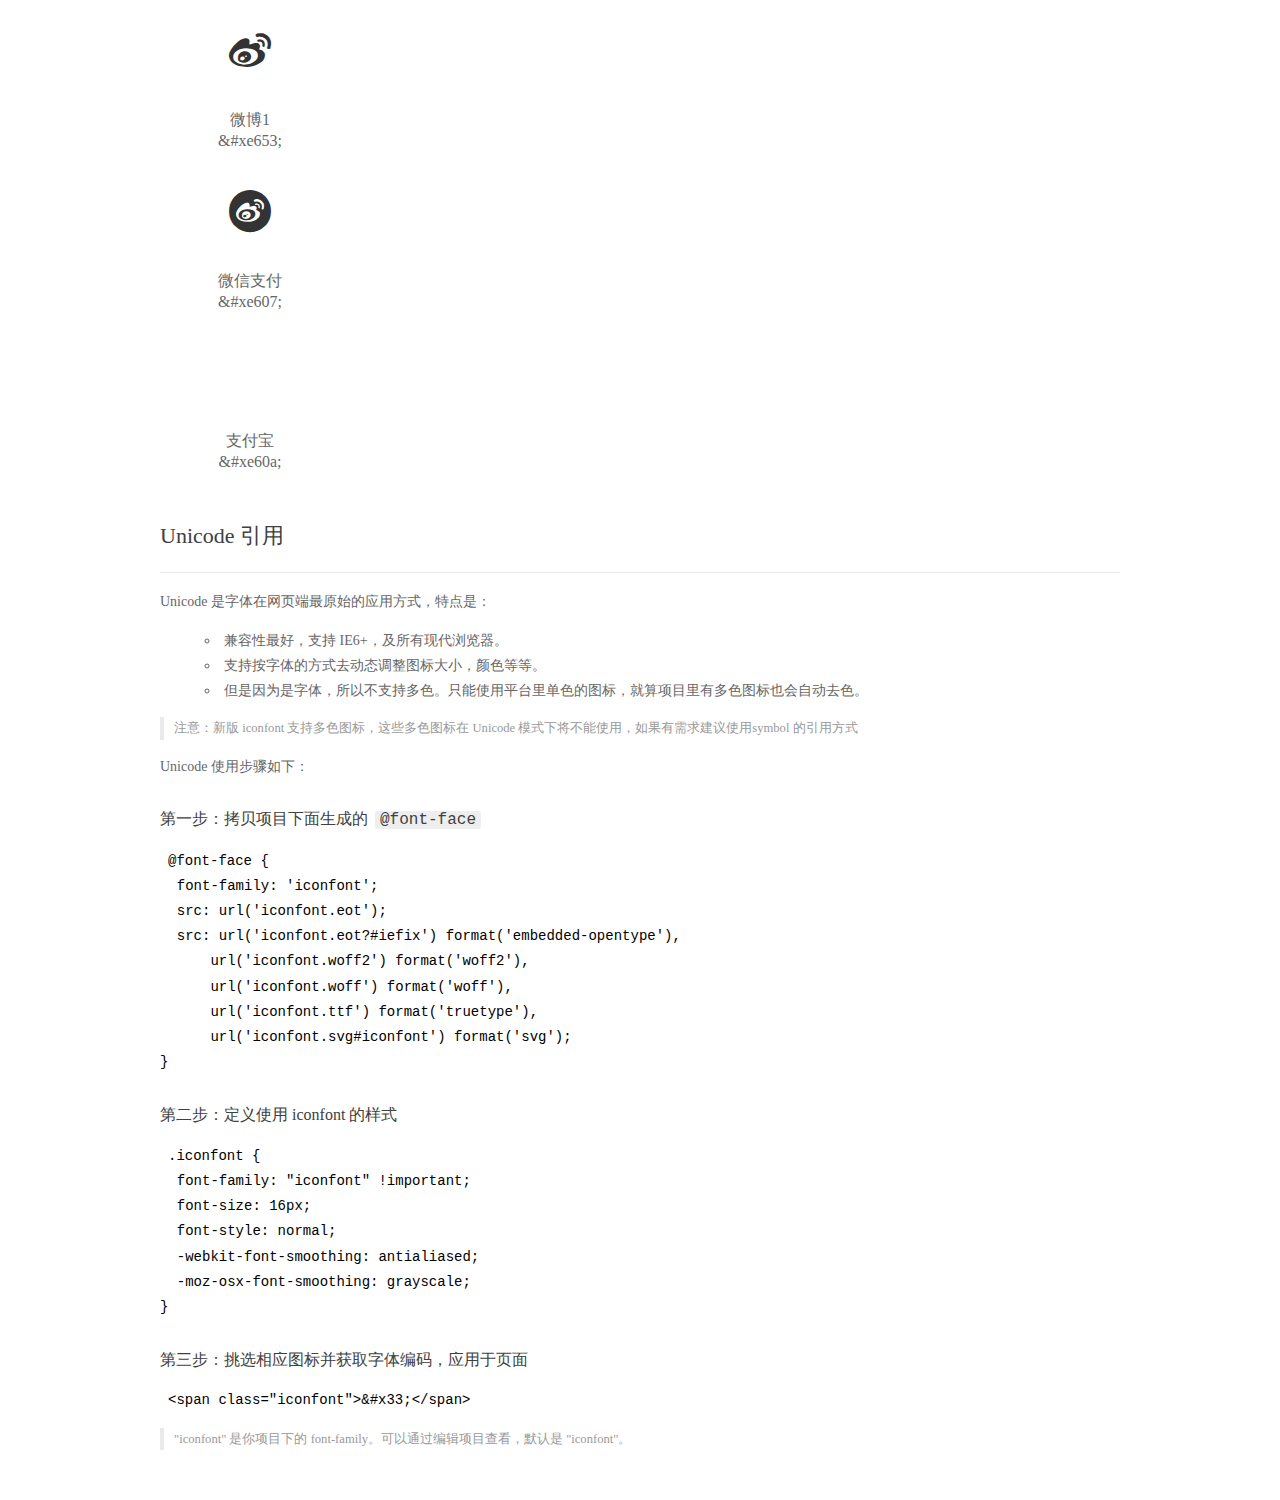
<file: WGNMD/icon/demo_index.html>
<!DOCTYPE html>
<html>
<head>
  <meta charset="utf-8"/>
  <title>IconFont Demo</title>
  <link rel="shortcut icon" href="https://gtms04.alicdn.com/tps/i4/TB1_oz6GVXXXXaFXpXXJDFnIXXX-64-64.ico" type="image/x-icon"/>
  <link rel="stylesheet" href="https://g.alicdn.com/thx/cube/1.3.2/cube.min.css">
  <link rel="stylesheet" href="demo.css">
  <link rel="stylesheet" href="iconfont.css">
  <script src="iconfont.js"></script>
  <!-- jQuery -->
  <script src="https://a1.alicdn.com/oss/uploads/2018/12/26/7bfddb60-08e8-11e9-9b04-53e73bb6408b.js"></script>
  <!-- 代码高亮 -->
  <script src="https://a1.alicdn.com/oss/uploads/2018/12/26/a3f714d0-08e6-11e9-8a15-ebf944d7534c.js"></script>
</head>
<body>
  <div class="main">
    <h1 class="logo"><a href="https://www.iconfont.cn/" title="iconfont 首页" target="_blank">&#xe86b;</a></h1>
    <div class="nav-tabs">
      <ul id="tabs" class="dib-box">
        <li class="dib active"><span>Unicode</span></li>
        <li class="dib"><span>Font class</span></li>
        <li class="dib"><span>Symbol</span></li>
      </ul>
      
      <a href="https://www.iconfont.cn/manage/index?manage_type=myprojects&projectId=1167626" target="_blank" class="nav-more">查看项目</a>
      
    </div>
    <div class="tab-container">
      <div class="content unicode" style="display: block;">
          <ul class="icon_lists dib-box">
          
            <li class="dib">
              <span class="icon iconfont">&#xe600;</span>
                <div class="name">qq</div>
                <div class="code-name">&amp;#xe600;</div>
              </li>
          
            <li class="dib">
              <span class="icon iconfont">&#xe605;</span>
                <div class="name">微信</div>
                <div class="code-name">&amp;#xe605;</div>
              </li>
          
            <li class="dib">
              <span class="icon iconfont">&#xe73b;</span>
                <div class="name">微信</div>
                <div class="code-name">&amp;#xe73b;</div>
              </li>
          
            <li class="dib">
              <span class="icon iconfont">&#xe73c;</span>
                <div class="name">微博</div>
                <div class="code-name">&amp;#xe73c;</div>
              </li>
          
            <li class="dib">
              <span class="icon iconfont">&#xe666;</span>
                <div class="name">长箭头</div>
                <div class="code-name">&amp;#xe666;</div>
              </li>
          
            <li class="dib">
              <span class="icon iconfont">&#xe629;</span>
                <div class="name">叉叉</div>
                <div class="code-name">&amp;#xe629;</div>
              </li>
          
            <li class="dib">
              <span class="icon iconfont">&#xe606;</span>
                <div class="name">问号 (1)</div>
                <div class="code-name">&amp;#xe606;</div>
              </li>
          
            <li class="dib">
              <span class="icon iconfont">&#xe61c;</span>
                <div class="name">关于我-电话</div>
                <div class="code-name">&amp;#xe61c;</div>
              </li>
          
            <li class="dib">
              <span class="icon iconfont">&#xe680;</span>
                <div class="name">在线客服</div>
                <div class="code-name">&amp;#xe680;</div>
              </li>
          
            <li class="dib">
              <span class="icon iconfont">&#xe601;</span>
                <div class="name">电话</div>
                <div class="code-name">&amp;#xe601;</div>
              </li>
          
            <li class="dib">
              <span class="icon iconfont">&#xe688;</span>
                <div class="name">订单</div>
                <div class="code-name">&amp;#xe688;</div>
              </li>
          
            <li class="dib">
              <span class="icon iconfont">&#xe7ed;</span>
                <div class="name">邮件</div>
                <div class="code-name">&amp;#xe7ed;</div>
              </li>
          
            <li class="dib">
              <span class="icon iconfont">&#xe610;</span>
                <div class="name">国徽</div>
                <div class="code-name">&amp;#xe610;</div>
              </li>
          
            <li class="dib">
              <span class="icon iconfont">&#xe62f;</span>
                <div class="name">时间</div>
                <div class="code-name">&amp;#xe62f;</div>
              </li>
          
            <li class="dib">
              <span class="icon iconfont">&#xe631;</span>
                <div class="name">实心圆形箭头左</div>
                <div class="code-name">&amp;#xe631;</div>
              </li>
          
            <li class="dib">
              <span class="icon iconfont">&#xe614;</span>
                <div class="name">支付平台-银联</div>
                <div class="code-name">&amp;#xe614;</div>
              </li>
          
            <li class="dib">
              <span class="icon iconfont">&#xe63e;</span>
                <div class="name">国旗</div>
                <div class="code-name">&amp;#xe63e;</div>
              </li>
          
            <li class="dib">
              <span class="icon iconfont">&#xe604;</span>
                <div class="name">WL-商品</div>
                <div class="code-name">&amp;#xe604;</div>
              </li>
          
            <li class="dib">
              <span class="icon iconfont">&#xe653;</span>
                <div class="name">微博1</div>
                <div class="code-name">&amp;#xe653;</div>
              </li>
          
            <li class="dib">
              <span class="icon iconfont">&#xe607;</span>
                <div class="name">微信支付</div>
                <div class="code-name">&amp;#xe607;</div>
              </li>
          
            <li class="dib">
              <span class="icon iconfont">&#xe60a;</span>
                <div class="name">支付宝</div>
                <div class="code-name">&amp;#xe60a;</div>
              </li>
          
          </ul>
          <div class="article markdown">
          <h2 id="unicode-">Unicode 引用</h2>
          <hr>

          <p>Unicode 是字体在网页端最原始的应用方式，特点是：</p>
          <ul>
            <li>兼容性最好，支持 IE6+，及所有现代浏览器。</li>
            <li>支持按字体的方式去动态调整图标大小，颜色等等。</li>
            <li>但是因为是字体，所以不支持多色。只能使用平台里单色的图标，就算项目里有多色图标也会自动去色。</li>
          </ul>
          <blockquote>
            <p>注意：新版 iconfont 支持多色图标，这些多色图标在 Unicode 模式下将不能使用，如果有需求建议使用symbol 的引用方式</p>
          </blockquote>
          <p>Unicode 使用步骤如下：</p>
          <h3 id="-font-face">第一步：拷贝项目下面生成的 <code>@font-face</code></h3>
<pre><code class="language-css"
>@font-face {
  font-family: 'iconfont';
  src: url('iconfont.eot');
  src: url('iconfont.eot?#iefix') format('embedded-opentype'),
      url('iconfont.woff2') format('woff2'),
      url('iconfont.woff') format('woff'),
      url('iconfont.ttf') format('truetype'),
      url('iconfont.svg#iconfont') format('svg');
}
</code></pre>
          <h3 id="-iconfont-">第二步：定义使用 iconfont 的样式</h3>
<pre><code class="language-css"
>.iconfont {
  font-family: "iconfont" !important;
  font-size: 16px;
  font-style: normal;
  -webkit-font-smoothing: antialiased;
  -moz-osx-font-smoothing: grayscale;
}
</code></pre>
          <h3 id="-">第三步：挑选相应图标并获取字体编码，应用于页面</h3>
<pre>
<code class="language-html"
>&lt;span class="iconfont"&gt;&amp;#x33;&lt;/span&gt;
</code></pre>
          <blockquote>
            <p>"iconfont" 是你项目下的 font-family。可以通过编辑项目查看，默认是 "iconfont"。</p>
          </blockquote>
          </div>
      </div>
      <div class="content font-class">
        <ul class="icon_lists dib-box">
          
          <li class="dib">
            <span class="icon iconfont icon-qq"></span>
            <div class="name">
              qq
            </div>
            <div class="code-name">.icon-qq
            </div>
          </li>
          
          <li class="dib">
            <span class="icon iconfont icon-weixin"></span>
            <div class="name">
              微信
            </div>
            <div class="code-name">.icon-weixin
            </div>
          </li>
          
          <li class="dib">
            <span class="icon iconfont icon-weixin1"></span>
            <div class="name">
              微信
            </div>
            <div class="code-name">.icon-weixin1
            </div>
          </li>
          
          <li class="dib">
            <span class="icon iconfont icon-weibo"></span>
            <div class="name">
              微博
            </div>
            <div class="code-name">.icon-weibo
            </div>
          </li>
          
          <li class="dib">
            <span class="icon iconfont icon-changjiantou"></span>
            <div class="name">
              长箭头
            </div>
            <div class="code-name">.icon-changjiantou
            </div>
          </li>
          
          <li class="dib">
            <span class="icon iconfont icon-chacha"></span>
            <div class="name">
              叉叉
            </div>
            <div class="code-name">.icon-chacha
            </div>
          </li>
          
          <li class="dib">
            <span class="icon iconfont icon-wenhao"></span>
            <div class="name">
              问号 (1)
            </div>
            <div class="code-name">.icon-wenhao
            </div>
          </li>
          
          <li class="dib">
            <span class="icon iconfont icon-guanyuwo-dianhua"></span>
            <div class="name">
              关于我-电话
            </div>
            <div class="code-name">.icon-guanyuwo-dianhua
            </div>
          </li>
          
          <li class="dib">
            <span class="icon iconfont icon-ziyuan"></span>
            <div class="name">
              在线客服
            </div>
            <div class="code-name">.icon-ziyuan
            </div>
          </li>
          
          <li class="dib">
            <span class="icon iconfont icon-dianhua1"></span>
            <div class="name">
              电话
            </div>
            <div class="code-name">.icon-dianhua1
            </div>
          </li>
          
          <li class="dib">
            <span class="icon iconfont icon-dingdan"></span>
            <div class="name">
              订单
            </div>
            <div class="code-name">.icon-dingdan
            </div>
          </li>
          
          <li class="dib">
            <span class="icon iconfont icon-youjian"></span>
            <div class="name">
              邮件
            </div>
            <div class="code-name">.icon-youjian
            </div>
          </li>
          
          <li class="dib">
            <span class="icon iconfont icon-guohui"></span>
            <div class="name">
              国徽
            </div>
            <div class="code-name">.icon-guohui
            </div>
          </li>
          
          <li class="dib">
            <span class="icon iconfont icon-shijian"></span>
            <div class="name">
              时间
            </div>
            <div class="code-name">.icon-shijian
            </div>
          </li>
          
          <li class="dib">
            <span class="icon iconfont icon-shixinyuanxingjiantouzuo"></span>
            <div class="name">
              实心圆形箭头左
            </div>
            <div class="code-name">.icon-shixinyuanxingjiantouzuo
            </div>
          </li>
          
          <li class="dib">
            <span class="icon iconfont icon-zhifupingtai-yinlian"></span>
            <div class="name">
              支付平台-银联
            </div>
            <div class="code-name">.icon-zhifupingtai-yinlian
            </div>
          </li>
          
          <li class="dib">
            <span class="icon iconfont icon-guoqi"></span>
            <div class="name">
              国旗
            </div>
            <div class="code-name">.icon-guoqi
            </div>
          </li>
          
          <li class="dib">
            <span class="icon iconfont icon-shangpin"></span>
            <div class="name">
              WL-商品
            </div>
            <div class="code-name">.icon-shangpin
            </div>
          </li>
          
          <li class="dib">
            <span class="icon iconfont icon-weibo1"></span>
            <div class="name">
              微博1
            </div>
            <div class="code-name">.icon-weibo1
            </div>
          </li>
          
          <li class="dib">
            <span class="icon iconfont icon-weixinzhifu"></span>
            <div class="name">
              微信支付
            </div>
            <div class="code-name">.icon-weixinzhifu
            </div>
          </li>
          
          <li class="dib">
            <span class="icon iconfont icon-zhifubao"></span>
            <div class="name">
              支付宝
            </div>
            <div class="code-name">.icon-zhifubao
            </div>
          </li>
          
        </ul>
        <div class="article markdown">
        <h2 id="font-class-">font-class 引用</h2>
        <hr>

        <p>font-class 是 Unicode 使用方式的一种变种，主要是解决 Unicode 书写不直观，语意不明确的问题。</p>
        <p>与 Unicode 使用方式相比，具有如下特点：</p>
        <ul>
          <li>兼容性良好，支持 IE8+，及所有现代浏览器。</li>
          <li>相比于 Unicode 语意明确，书写更直观。可以很容易分辨这个 icon 是什么。</li>
          <li>因为使用 class 来定义图标，所以当要替换图标时，只需要修改 class 里面的 Unicode 引用。</li>
          <li>不过因为本质上还是使用的字体，所以多色图标还是不支持的。</li>
        </ul>
        <p>使用步骤如下：</p>
        <h3 id="-fontclass-">第一步：引入项目下面生成的 fontclass 代码：</h3>
<pre><code class="language-html">&lt;link rel="stylesheet" href="./iconfont.css"&gt;
</code></pre>
        <h3 id="-">第二步：挑选相应图标并获取类名，应用于页面：</h3>
<pre><code class="language-html">&lt;span class="iconfont icon-xxx"&gt;&lt;/span&gt;
</code></pre>
        <blockquote>
          <p>"
            iconfont" 是你项目下的 font-family。可以通过编辑项目查看，默认是 "iconfont"。</p>
        </blockquote>
      </div>
      </div>
      <div class="content symbol">
          <ul class="icon_lists dib-box">
          
            <li class="dib">
                <svg class="icon svg-icon" aria-hidden="true">
                  <use xlink:href="#icon-qq"></use>
                </svg>
                <div class="name">qq</div>
                <div class="code-name">#icon-qq</div>
            </li>
          
            <li class="dib">
                <svg class="icon svg-icon" aria-hidden="true">
                  <use xlink:href="#icon-weixin"></use>
                </svg>
                <div class="name">微信</div>
                <div class="code-name">#icon-weixin</div>
            </li>
          
            <li class="dib">
                <svg class="icon svg-icon" aria-hidden="true">
                  <use xlink:href="#icon-weixin1"></use>
                </svg>
                <div class="name">微信</div>
                <div class="code-name">#icon-weixin1</div>
            </li>
          
            <li class="dib">
                <svg class="icon svg-icon" aria-hidden="true">
                  <use xlink:href="#icon-weibo"></use>
                </svg>
                <div class="name">微博</div>
                <div class="code-name">#icon-weibo</div>
            </li>
          
            <li class="dib">
                <svg class="icon svg-icon" aria-hidden="true">
                  <use xlink:href="#icon-changjiantou"></use>
                </svg>
                <div class="name">长箭头</div>
                <div class="code-name">#icon-changjiantou</div>
            </li>
          
            <li class="dib">
                <svg class="icon svg-icon" aria-hidden="true">
                  <use xlink:href="#icon-chacha"></use>
                </svg>
                <div class="name">叉叉</div>
                <div class="code-name">#icon-chacha</div>
            </li>
          
            <li class="dib">
                <svg class="icon svg-icon" aria-hidden="true">
                  <use xlink:href="#icon-wenhao"></use>
                </svg>
                <div class="name">问号 (1)</div>
                <div class="code-name">#icon-wenhao</div>
            </li>
          
            <li class="dib">
                <svg class="icon svg-icon" aria-hidden="true">
                  <use xlink:href="#icon-guanyuwo-dianhua"></use>
                </svg>
                <div class="name">关于我-电话</div>
                <div class="code-name">#icon-guanyuwo-dianhua</div>
            </li>
          
            <li class="dib">
                <svg class="icon svg-icon" aria-hidden="true">
                  <use xlink:href="#icon-ziyuan"></use>
                </svg>
                <div class="name">在线客服</div>
                <div class="code-name">#icon-ziyuan</div>
            </li>
          
            <li class="dib">
                <svg class="icon svg-icon" aria-hidden="true">
                  <use xlink:href="#icon-dianhua1"></use>
                </svg>
                <div class="name">电话</div>
                <div class="code-name">#icon-dianhua1</div>
            </li>
          
            <li class="dib">
                <svg class="icon svg-icon" aria-hidden="true">
                  <use xlink:href="#icon-dingdan"></use>
                </svg>
                <div class="name">订单</div>
                <div class="code-name">#icon-dingdan</div>
            </li>
          
            <li class="dib">
                <svg class="icon svg-icon" aria-hidden="true">
                  <use xlink:href="#icon-youjian"></use>
                </svg>
                <div class="name">邮件</div>
                <div class="code-name">#icon-youjian</div>
            </li>
          
            <li class="dib">
                <svg class="icon svg-icon" aria-hidden="true">
                  <use xlink:href="#icon-guohui"></use>
                </svg>
                <div class="name">国徽</div>
                <div class="code-name">#icon-guohui</div>
            </li>
          
            <li class="dib">
                <svg class="icon svg-icon" aria-hidden="true">
                  <use xlink:href="#icon-shijian"></use>
                </svg>
                <div class="name">时间</div>
                <div class="code-name">#icon-shijian</div>
            </li>
          
            <li class="dib">
                <svg class="icon svg-icon" aria-hidden="true">
                  <use xlink:href="#icon-shixinyuanxingjiantouzuo"></use>
                </svg>
                <div class="name">实心圆形箭头左</div>
                <div class="code-name">#icon-shixinyuanxingjiantouzuo</div>
            </li>
          
            <li class="dib">
                <svg class="icon svg-icon" aria-hidden="true">
                  <use xlink:href="#icon-zhifupingtai-yinlian"></use>
                </svg>
                <div class="name">支付平台-银联</div>
                <div class="code-name">#icon-zhifupingtai-yinlian</div>
            </li>
          
            <li class="dib">
                <svg class="icon svg-icon" aria-hidden="true">
                  <use xlink:href="#icon-guoqi"></use>
                </svg>
                <div class="name">国旗</div>
                <div class="code-name">#icon-guoqi</div>
            </li>
          
            <li class="dib">
                <svg class="icon svg-icon" aria-hidden="true">
                  <use xlink:href="#icon-shangpin"></use>
                </svg>
                <div class="name">WL-商品</div>
                <div class="code-name">#icon-shangpin</div>
            </li>
          
            <li class="dib">
                <svg class="icon svg-icon" aria-hidden="true">
                  <use xlink:href="#icon-weibo1"></use>
                </svg>
                <div class="name">微博1</div>
                <div class="code-name">#icon-weibo1</div>
            </li>
          
            <li class="dib">
                <svg class="icon svg-icon" aria-hidden="true">
                  <use xlink:href="#icon-weixinzhifu"></use>
                </svg>
                <div class="name">微信支付</div>
                <div class="code-name">#icon-weixinzhifu</div>
            </li>
          
            <li class="dib">
                <svg class="icon svg-icon" aria-hidden="true">
                  <use xlink:href="#icon-zhifubao"></use>
                </svg>
                <div class="name">支付宝</div>
                <div class="code-name">#icon-zhifubao</div>
            </li>
          
          </ul>
          <div class="article markdown">
          <h2 id="symbol-">Symbol 引用</h2>
          <hr>

          <p>这是一种全新的使用方式，应该说这才是未来的主流，也是平台目前推荐的用法。相关介绍可以参考这篇<a href="">文章</a>
            这种用法其实是做了一个 SVG 的集合，与另外两种相比具有如下特点：</p>
          <ul>
            <li>支持多色图标了，不再受单色限制。</li>
            <li>通过一些技巧，支持像字体那样，通过 <code>font-size</code>, <code>color</code> 来调整样式。</li>
            <li>兼容性较差，支持 IE9+，及现代浏览器。</li>
            <li>浏览器渲染 SVG 的性能一般，还不如 png。</li>
          </ul>
          <p>使用步骤如下：</p>
          <h3 id="-symbol-">第一步：引入项目下面生成的 symbol 代码：</h3>
<pre><code class="language-html">&lt;script src="./iconfont.js"&gt;&lt;/script&gt;
</code></pre>
          <h3 id="-css-">第二步：加入通用 CSS 代码（引入一次就行）：</h3>
<pre><code class="language-html">&lt;style&gt;
.icon {
  width: 1em;
  height: 1em;
  vertical-align: -0.15em;
  fill: currentColor;
  overflow: hidden;
}
&lt;/style&gt;
</code></pre>
          <h3 id="-">第三步：挑选相应图标并获取类名，应用于页面：</h3>
<pre><code class="language-html">&lt;svg class="icon" aria-hidden="true"&gt;
  &lt;use xlink:href="#icon-xxx"&gt;&lt;/use&gt;
&lt;/svg&gt;
</code></pre>
          </div>
      </div>

    </div>
  </div>
  <script>
  $(document).ready(function () {
      $('.tab-container .content:first').show()

      $('#tabs li').click(function (e) {
        var tabContent = $('.tab-container .content')
        var index = $(this).index()

        if ($(this).hasClass('active')) {
          return
        } else {
          $('#tabs li').removeClass('active')
          $(this).addClass('active')

          tabContent.hide().eq(index).fadeIn()
        }
      })
    })
  </script>
</body>
</html>
</file>
<file: WGNMD/css/index.css>
*{
	margin: 0 auto;
	padding: 0;
	text-align: center;
	box-sizing: border-box;
}
body{
	font-family:"adihrg","PingFangSC-Regular","Hiragino Sans GB","微软雅黑","Microsoft YaHei",sans-serif;
	font-size: 12px;
	width: 100%;
	height: 100%;
}
a{
	text-decoration: none;
	color: inherit;
	cursor: pointer;
	text-decoration: none;
}
img{
	border: 0;
	vertical-align: middle;
	max-width: 100%;
	cursor: pointer;
}
ul li{
	list-style: none;
}
.wrapper{
	width: 100%;
	height: 100%;
	position: absolute;
	top: 0;
	left: 0;
	display: inline-block;
	overflow: auto;
}
.header-fixed{
	max-width: 100%;
	min-width: 100%;
	height: 80px;
	background: #000000;
	position: fixed;
	top: 0px;
	z-index: 100;
}
.header-top-container{
	width: 68%;
	height: 30px;
	padding-left: 1.5%;
	padding-right: 1.5%;
}
.header-top{
	width: 100%;
	height: 30px;
}
.header-top ul{
	width: 385px;
	height: 30px;
	float: right;
}
.logistics{
	width: 105px;
	height: 30px;
	float: right;
	padding-left: 20px;
	padding-right: 20px;
}
.logistics a{
	display: inline-block;
	width: 65px;
	height: 34px;
	color: #C8CBCC;
	font-size: 11px;
	padding-top: 6px;
}
.logistics a i{
	display: inline-block;
	width: 12px;
	height: 15px;
	background-image: url(../img/Order.png);
	background-repeat:no-repeat;
	margin-left: 1px;
	background-position: 0px 0px;
	vertical-align:middle;
}
.help a{
	display: inline-block;
	width: 67px;
	height: 34px;
	color: #C8CBCC;
	font-size: 11px;
	padding-top: 6px;
}
.help a i{
	display: inline-block;
	width: 14px;
	height: 14px;
	background-image: url(../img/Questionmark.png);
	background-repeat:no-repeat;
	background-position: 0px 0px;
	vertical-align:middle;
}
.help{
	width: 107px;
	height: 30px;
	float: right;
	padding-left: 20px;
	padding-right: 20px;
}
.service a{
	display: inline-block;
	width: 67px;
	height: 34px;
	color: #C8CBCC;
	font-size: 11px;
	padding-top: 6px;
}
.service a i{
	display: inline-block;
	width: 14px;
	height: 13px;
	background-image: url(../img/chat.png);
	background-repeat:no-repeat;
	margin-left: 1px;
	background-position: 0px 0px;
	vertical-align:middle;
}
.service{
	width: 107px;
	height: 30px;
	float: right;
	padding-left: 20px;
	padding-right: 20px;
}
.login-box a{
	display: inline-block;
	width: 46px;
	height: 34px;
	color: #C8CBCC;
	font-size: 11px;
	padding-top: 6px;
}
.login-box a i{
	display: inline-block;
	width: 14px;
	height: 14px;
	background-image: url(../img/people.png);
	background-repeat:no-repeat;
	margin-left: 2px;
	background-position: 0px -1px;
	vertical-align:middle;
}
.login-box{
	width: 66px;
	height: 30px;
	float: right;
	padding-left: 20px;
}
.header{
	width: 100%;
	height: 50px;
}
.header-container{
	max-width: 68%;
	min-width: 980px;
	height: 50px;
	padding-left: 1.5%;
	padding-right: 1.5%;
}
.nav-bar{
	max-width: 100%;
	min-width: 100%;
	height: 100%;
}
.header-left{
	width: 546px;
	height: 50px;
	float: left;
}
.Extention{
	display:inline-block;
	text-decoration:none;
	width:66px;
	height:50px;
	padding-left:15px;
	padding-right:15px;
	line-height:50px;
	float:left
}
.Extention a{
	display:inline-block;
	width:36px;
	height:50px;
	color:white;
	font-size:18px;
	font-weight:bold
}
.navbar-header{
	float: left;
	width: 83px;
	height: 50px;
	position: relative;
	left: 0px;
	top: 0px;
}
.navbar-header a{
	float: left;
	width: 83px;
	height: 50px;
	position: absolute;
	left: 0px;
	top: -15px;
}
.navbar-header a img{
	float: left;
	width: 64px;
	height: 44px;
	position: absolute;
	top: 0px;
	left: 0px;
}
.navbar-menu{
	width: 463px;
	height: 50px;
	float: left;
	position: relative;
	top: 0px;
	left: 0px;
}
.scroller-wrap{
	width: 463px;
	height: 50px;
	float: left;
	position: relative;
	top: 0px;
	left: 0px;
}
.menu-box{
	width: 463px;
	height: 50px;
	float: left;
	position: relative;
	top: 0px;
	left: 0px;
}
.nav-pills1{
	width: 198px;
	height: 50px;
	float: left;
	position: relative;
	top: 0px;
	left: 0px;
}
.nav-pills2{
	width: 234px;
	height: 50px;
	float: left;
	position: relative;
	top: 0px;
	left: 0px;
}
.nav-menu-delimiter{
	display: inline-block;
	width: 1px;
	height: 50px;
	padding-left: 15px;
	padding-right: 15px;
	float: left;
}
.nav-menu-delimiter span{
	display: inline-block;
	background: #666666;
	width: 1px;
	height: 20px;
	margin-top: 15px;
}
.header-right{
	width: 238px;
	height: 50px;
	float: right;
	position: relative;
}
.header-search{
	width: 180px;
	height: 50px;
	margin: 0px;
	margin-right: 0px;
	float: left;
	position: absolute;
}
.form-search{
	width: 180px;
	height: 41px;
	padding-top: 9px;
}
.search-box{
	width: 330px;
	height: 298px;
	padding: 15px 20px;
	margin: 0px;
	position: absolute;
	left: -150px;
	top: 48px;
	background: #fff;
	word-break: break-word;
}
.search-before-content{
	width: 290px;
	height: 268px;
	word-break: break-word;
}
#keysearch{
	width: 180px;
	height: 32px;
}
#keyword{
	width: 180px;
	height: 32px;
	padding-left: 34px;
	padding-right: 34px;
	border: solid 1px #000000;
}
.search-clear1{
	display: inline-block;
	width: 32px;
	height: 32px;
	font-size: 16px;
	float: left;
	position:relative;
	top: -32px;
	left: 1px;
}
.icon-search{
	display: inline-block;
	width: 16px;
	height: 16px;
	margin: 6px 0 0 8px;
	position: absolute;
	top: 0px;
	left: 0px;
}
.icon-search i{
	display: inline-block;
	width: 16px;
	height: 19px;
	background: url(../img/Magnifier.png);
	background-repeat: no-repeat;
	position: absolute;
	top: 2px;
	left: -3px;
}
.search-clear2{
	width: 32px;
	height: 32px;
	float: right;
	position:relative;
	top: -32px;
	left: 0px;
}
.icon-search-clear{
	display: inline-block;
	width: 12px;
	height: 12px;
	margin: 10px 0 0 12px;
	background: url(../img/fork.png);
}
.header-cart{
	display: inline-block;
	width: 58px;
	height: 32px;
	float: left;
	margin-top: 9px;
	position: absolute;
	top: 0;
	right: 0px;
}
.header-cart a{
	display: inline-block;
	width: 58px;
	height: 32px;
}
.icon-cart{
	display: inline-block;
	float: left;
}
#keysearch input{
	text-align: left;
	font-size: 12px;
	color: #B8B8B8;
}
.container{
	width: 100%;
	max-width: 100%;
	padding-left: 0px;
	padding-right: 0px;
	margin-left: auto;
	margin-right: auto;
	float: left;
}
.banner-fixed-bottom{
	width: 100%;
	height: 60px;
	position: fixed;
	bottom:0px;
	left: 0px;
	z-index: 11;
	background: rgba(0,0,0,0.8);
}
.banner-bottom-content{
	width: 100%;
	height: 60px;
}
.banner-close{
	display: block;
	height: 60px;
	position: absolute;
	top: 0px;
	left: 85%;
	width: 44px;
	z-index: 1;
}
.icon-banner-close{
	width: 14px;
	height: 14px;
	position: absolute;
	top: 50%;
	right: 13.85%;
	background: url(../img/XT.png);
	-webkit-transform:translateY(-50%);
}
.banner-bottom-main{
	width: 100%;
	height: 60px;
	color: rgba(255,255,255,0.8);
}
.banner-bottom-main div{
	width: 100%;
	height: 60px;
}
.banner-bottom-main a{
	width: 100%;
	height: 60px;
	font-size: 12px;
	line-height: 60px;
	color: rgba(255,255,255,0.8);
}
.drop-down-menu{
	max-width: 100%;
	min-width: 100%;
	height: 356px;
	background: white;
	position: fixed;
	top: 80px;
	left: 0;
	display: none;
	z-index: 50;
	padding-left: 19%;
	padding-right: 19%;
}
.drop-down-menu a{
	color: #000000;
}
.drop-down-menu-header{
	width: 80%;
	height: 56px;
	display: inline-block;
	float: left;
}
.drop-down-menu-footer{
	width: 100%;
	height: 50px;
	display: inline-block;
}
.drop-down-menu-body-left{
	width: 80%;
	height: 250px;
	display: inline-block;
	float: left;
}
.drop-down-menu-body-right{
	width: 12.6%;
	height: 306px;
	display: inline-block;
	float: right;
	position: absolute;
	right: 19%;
	top: 0px;
}
.drop-down-menu-header ul li{
	max-width: 25%;
	min-width: 25%;
	height: 56px;
	display: inline-block;
	text-align: left;
	font-size: 16px;
	font-weight: bolder;
	line-height: 50px;
	float: left;
}
.drop-down-menu-body-right ul li{
	text-align: left;
}
.drop-down-menu-body-right-title{
	font-size: 16px;
	font-weight: bolder;
	max-width: 100%;
	min-width: 100%;
	height: 56px;
	line-height: 50px;
}
.drop-down-menu-body-right-content{
	font-size: 14px;
	margin-top: 5px;
}
.drop-down-menu-body-right-img{
	display: inline-block;
	width: 170px;
	height: 80px;
}
.drop-down-menu-body-left ul{
	max-width: 25%;
	min-width: 25%;
	height: 250px;
	display: inline-block;
	text-align: left;
	float: left;
}
.Virtualline{
	display: inline-block;
	width: 5px;
	height: 2px;
}
.drop-down-menu-footer ul{
	width: 100%;
	height: 100%;
}
.drop-down-menu-footer ul li{
	width: 20%;
	height: 100%;
	display: inline-block;
	float: left;
	text-align: left;
}
.drop-down-menu-footer ul li a{
	font-weight: bolder;
	font-size: 13px;
	padding-bottom: 2px;
	border-bottom: 1px solid black;
}
.search-delete{
	display: inline-block;
	width: 14px;
	height: 16px;
	position: absolute;
	right: 5px;
	top: 15px;
}
.icon-search-delete{
	display: inline-block;
	width: 14px;
	height: 16px;
	background-image: url(../img/ljt.png);
}
.gl-icon{
	width: 26px;
	height: 48px;
	font-weight: 700;
	position: relative;
	top: auto;
	transform: translateY(0%);
	right: auto;
	line-height: 42px;
	font-size: 24px;
	margin-left: 21px;
	outline-color: initial;
	outline-style: none;
	outline-width: 0px;
	text-align: left;
	-moz-text-size-adjust: 100%;
	-moz-user-select: none;
}
.article{
	padding: 0;
	display: block;
}
.article-kv{
	position: relative;
	width: 100%;
	margin: 0 auto;
	margin-bottom: 24px;
}
.article-kv .kv-container{
	width: 100%;
}
.article-kv .kv-container .swiper-slide{
	position: relative;
}
.swiper-slide{
	flex-shrink: 0;
}
.con-video{
	overflow: hidden;
}
.con-video .video-wrap-pc .banner-iterm-video-clp .video-content{
	position: relative;
	top: 0;
	left: 0;
	width: 100%;
}
.con-video .video-wrap-pc .banner-iterm-video-clp .video-content video{
	width: 100%;
	max-height: auto;
	min-height: auto;
	position: relative;
	top: 50%;
	left: 50%;
	transform: translate(-50%,-50%);
	object-fit: cover;
}
.swiper-wrapper{
	width:100%;
	height: 0%;
	position:relative;
	z-index: 1;
}
.article-kv .kv-container .swiper-slide .item-info.font-white h5{
	color: #fff;
}
.article-kv .kv-container .swiper-slide .item-info h5{
	font-size: 33.2px;
	letter-spacing: 1.06px;
	margin-bottom: 8px;
	margin-left: 0;
	margin-right: 0;
	line-height: 37px;
	font-family: "adineueproblack","微软雅黑","PingFangSC-Regular","Hiragino Sans GB","Microsoft YaHei",sans-serif;
	font-weight: 700;
	font-style: normal;
	outline-color: initial;
	outline-style: none;
	outline-width: 0px;
	text-rendering:optimizelegibility;
	-webkit-text-size-adjust: none;
	text-transform: uppercase;
	word-break: normal;
	word-wrap: break-word;
	-webkit-font-smoothing: antialiased;
	-webkit-tap-highlight-color: rgba(255,255,255,0);
}
.article-banner .sub-banner .banner-iterm{
	margin:0!important;
	text-align:center!important;
	overflow:hidden;
	padding:0!important;
	flex:1;
	position: relative;
	display:-webkit-flex;
	justify-content:center;
	background:#FFF;
}
.article-banner .sub-banner .banner-iterm:nth-child(1){
	margin-right:24px!important;
	margin-left:24px!important;
}
.article-banner .sub-banner .banner-iterm:nth-child(2){
	margin-right:24px!important;
}
.article-banner .sub-banner .banner-iterm .item-wrapper{
	width: 100%;
}
.article-banner .sub-banner .banner-iterm .item-info.font-black{
	color: #000;
}.article-banner .sub-banner .banner-iterm .item-info{
	position: absolute;
	bottom: 6%;
	left: 50%;
	transform: translateX(-50%);
	z-index: 9;
	display: -webkit-flex;
	flex-direction:column;
	justify-content:center;
	align-items:center;
	font-family:"adineueproblack","微软雅黑","PingFangSC-Regular","Hiragino Sans GB","Microsoft YaHei",sans-serif;
}
.article-banner .sub-banner .banner-iterm a{
	min-height: auto;
	transition:all .3s ease-in-out;
	padding-bottom:0!important;
}
.article-banner .sub-banner .banner-iterm img{
	height: auto;
	width: 100%!important;
	max-width:100%;
}
[role=button], a, area, button, input:not([type=range]), label, select, summary, textarea{
	touch-action:manipulation;
	-webkit-tap-highlight-color:rgba(0,0,0,0);
	border-radius:0;
	box-shadow:none;
	outline:0;
}
.article-banner .sub-banner .banner-iterm .item-info.font-black p{
	color: #000;
}
.article-banner .sub-banner .banner-iterm .item-info p{
	font-size:18px;
	letter-spacing:0;
	line-height:28px;
	margin-bottom:15px;
	font-weight:700;
	font-family:"adineueproblack","微软雅黑","PingFangSC-Regular","Hiragino Sans GB","Microsoft YaHei",sans-serif;
}
.gallery-swiper-style .style-guess-you-Iike, .article-week-best .style-guess-you-Iike {
    margin-bottom: 40px;
    margin-top: 28px;
}
.style-guess-you-Iike {
    max-width: 1252px;
    margin: 0 auto;
    padding: 0 20px;
}
.style-guess-you-Iike .swiper-container {
    width: 100%;
    max-width: 1212px;
    margin: 0 auto;
}
.style-guess-you-Iike .swiper-container .swiperwrapper {
    margin: 0;
    position: relative;
}
.gallery-swiper-style .style-guess-you-Iike .swiper-container .swiperwrapper .swiper-slide {
    min-height: auto;
    display: inline-block;
    margin-left: 0;
    margin-right: 0;
    border: 1px solid #FFF;
}
.style-guess-you-Iike .swiper-container .swiperwrapper .swiper-slide {
    position: relative;
    max-width: 25%;
    min-height: 340px;
    padding: 0 6px;
    width: 24.78%;
}
.style-guess-you-Iike .swiper-container .swiperwrapper .swiper-slide .thumbnail {
    background: #fff;
    transition: all 0s ease-in-out;
    border: 1px solid transparent;
    position: relative;
    z-index: 4;
    padding: 0;
    border-radius: 0;
}
.thumbnail {
    display: block;
    border: 1px solid transparent;
}
.gallery-swiper-style .style-guess-you-Iike .swiper-container .swiperwrapper .swiper-slide a {
    text-align: center;
    padding: 22px 0;
}
.style-guess-you-Iike .swiper-container .swiperwrapper .swiper-slide .thumbnail>a {
    position: relative;
    display: block;
}
.gallery-swiper-style .style-guess-you-Iike .swiper-container .swiperwrapper .swiper-slide a img {
    width: 80%;
    margin-bottom: 40px;
}
.style-guess-you-Iike .swiper-container .swiperwrapper .swiper-slide .thumbnail img {
    border-radius: 0;
}
.thumbnail img {
    height: auto;
    margin-left: auto;
    margin-right: auto;
}
.gallery-swiper-style .style-guess-you-Iike .swiper-container .swiperwrapper .swiper-slide a .text {
    font-family: 'PingFangSC-Semibold';
    font-size: 14px;
    color: #000;
    text-align: center;
    line-height: 32px;
    text-decoration: underline;
}
.article-minimap {
    width: 78%;
    position: relative;
}
.article-minimap .minimap-wrapper {
    padding: 12px;
    display: flex;
    display: -webkit-flex;
    justify-content: center;
    align-content: center;
}
.article-minimap .minimap-wrapper .content-left {
    flex: 1;
    display: flex;
    display: -webkit-flex;
    justify-content: center;
    align-content: center;
}
.article-minimap .minimap-wrapper .content-left .inner-left, .article-minimap .minimap-wrapper .content-left .inner-right {
    flex: 1;
    flex-direction: column;
    justify-content: center;
    align-content: center;
}
.article-minimap .minimap-wrapper .content-left .inner-left .top, .article-minimap .minimap-wrapper .content-left .inner-right .top, .article-minimap .minimap-wrapper .content-left .inner-left .bottom, .article-minimap .minimap-wrapper .content-left .inner-right .bottom {
    width: 100%;
}
.article-minimap img {
    width: 100%;
    display: block;
}
.article-minimap .minimap-wrapper .content-right {
    flex: 1;
    display: flex;
    display: -webkit-flex;
    flex-direction: column;
    justify-content: center;
    align-content: center;
}
.article-minimap .minimap-wrapper .content-right .inner-top, .article-minimap .minimap-wrapper .content-right .inner-bottom {
    position: relative;
    flex: 1;
    display: flex;
    display: -webkit-flex;
    justify-content: center;
    align-content: center;
}
.article-minimap .minimap-wrapper .content-right .inner-top .left, .article-minimap .minimap-wrapper .content-right .inner-bottom .left, .article-minimap .minimap-wrapper .content-right .inner-top .right, .article-minimap .minimap-wrapper .content-right .inner-bottom .right {
    width: 50%;
}
.article-text {
    width: 100%;
}
.article-text .article-wrapper {
    padding: 6px 0;
    width: 50%;
    margin: 0 auto;
    text-align: center;
    font-family: "adineueproblack","微软雅黑","PingFangSC-Regular","Hiragino Sans GB","Microsoft YaHei",sans-serif;
}
.article-text .article-wrapper .second-title {
    font-size: 37px;
    color: #000;
    letter-spacing: 0;
    line-height: 44px;
    font-family: "adineueproblack","微软雅黑","PingFangSC-Regular","Hiragino Sans GB","Microsoft YaHei",sans-serif;
    text-transform: none;
    margin: 0;
}
.article-text .article-wrapper p {
    font-size: 17px;
    color: #000;
    letter-spacing: 0;
    text-align: center;
    line-height: 26px;
    text-transform: none;
    font-family: "adineueproblack","微软雅黑","PingFangSC-Regular","Hiragino Sans GB","Microsoft YaHei",sans-serif;
}
.article-text .article-wrapper .btn {
    margin-top: 22px;
}
.article .btn {
    max-width: auto;
    min-width: auto;
    width: auto;
    font-size: 15px;
    font-family: "adineueproblack","微软雅黑","PingFangSC-Regular","Hiragino Sans GB","Microsoft YaHei",sans-serif;
}
.articlelike {
    padding-top: 30px;
}
.style-guess-you-Iike {
    max-width: 1252px;
    margin: 0 auto;
    padding: 0 20px;
    margin-bottom: 20px;
}
.style-guess-you-Iike h3 {
    font-size: 28px;
    text-align: left;
    padding-bottom: 20px;
    font-weight: 400;
    padding-left: 6px;
    padding-right: 6px;
    color: #000;
    line-height: 30px;
    margin: 0 auto;
}
.style-guess-you-Iike .swiper-container {
    width: 100%;
    max-width: 1212px;
    margin: 0 auto;
}
.style-guess-you-Iike .swiper-container .swiper-wrapper {
    margin: 0;
    position: relative;
}
.style-guess-you-Iike .swiper-container .swiper-wrapper .swiper-slide {
    padding: 0 6px;
    position: relative;
    max-width: 25%;
    min-height: 340px;
    width: 25%;
}
.style-guess-you-Iike .swiper-container .swiper-wrapper .swiper-slide .thumbnail .goods-box {
    padding: 12px 15px 19px;
}
.style-guess-you-Iike .swiper-container .swiper-wrapper .swiper-slide .thumbnail .goods-box>a {
    position: relative;
    display: block;
    width: 100%;
    padding: 0;
}
.style-guess-you-Iike .swiper-container .swiper-wrapper .swiper-slide .thumbnail .goods-box .goods-title {
    font-size: 12px;
    min-height: 40px;
    max-height: 40px;
    line-height: 20px;
    padding-right: 10px;
    overflow: hidden;
    text-overflow: ellipsis;
    display: -webkit-box;
    -webkit-line-clamp: 2;
    -webkit-box-orient: vertical;
    text-align: left;
}
.style-guess-you-Iike .swiper-container .swiper-wrapper .swiper-slide .thumbnail .goods-box .goods-bottom {
    padding-top: 6px;
    line-height: 14px;
    text-align: left;
}
.style-guess-you-Iike .swiper-container .swiper-wrapper .swiper-slide .thumbnail .goods-box .goods-bottom>span.goods-price.price-single {
    color: #000;
}
.style-guess-you-Iike .swiper-container .swiper-wrapper .swiper-slide .thumbnail .goods-box .goods-bottom>span.goods-price {
    font-size: 12px;
    font-weight: normal;
}
.style-guess-you-Iike .swiper-container .swiper-wrapper .swiper-slide .thumbnail .goods-box .goods-bottom .goods-star-box.no-evaluate {
    opacity: 0;
}
.style-guess-you-Iike .swiper-container .swiper-wrapper .swiper-slide .thumbnail .goods-box .goods-bottom .goods-star-box {
    padding: 0;
}
.style-guess-you-Iike .swiper-container .swiper-wrapper .swiper-slide .thumbnail .goods-box .goods-bottom .goods-star-box {
    float: right;
    line-height: 14px;
}
.style-guess-you-Iike .swiper-container .swiper-wrapper .swiper-slide .thumbnail .goods-box .goods-bottom .goods-star-box .star-box-gyi {
    opacity: .55;
    float: left;
    position: relative;
    margin-right: 5px;
}
.style-guess-you-Iike .swiper-container .swiper-wrapper .swiper-slide .thumbnail .goods-box .goods-bottom .goods-star-box .star-box-gyi .star-yellow-box {
    overflow: hidden;
    position: absolute;
}
.icon-new.icon-star-yellow {
    width: 76px!important;
    height: 13px!important;
    background-position: 0 -72px;
    background-size: 400px;
}
.icon-new.icon-star-gray {
    width: 76px!important;
    height: 13px!important;
    background-position: 0 -52px;
    background-size: 400px;
}
.icon-new {
    display: inline-block;
    background: url(https://img.adidas.com.cn/images/icon-new.png);
}
.gl-badge {
    font-size: 12px;
    color: #000;
    background-color: #fff;
    padding: 1px 2px;
    text-align: center;
    display: inline-block;
    line-height: 1.1em;
    position: absolute;
    right: 15px;
    top: 7px;
    text-transform: uppercase;
    letter-spacing: 2px;
    transform: translate(-100%) rotate(270deg);
    transform-origin: right top;
}
.gl-badge.gl-badge-cn {
    padding: 8px 0 4px;
    width: 20px;
    height: auto;
    transform: none;
    text-align: center;
    letter-spacing: 0;
    line-height: 15px;
}
@media (min-width: 960px)
.gl-badge {
    left: 10px;
    top: 10px;
}
.style-guess-you-Iike .swiper-container .swiper-pagination1 {
    display: flex;
    justify-content: center;
    margin-top: 20px;
    font-size: 0;
    text-align: center;
    position: relative;
    z-index: 6;
    bottom: 2px;
}
.style-guess-you-Iike .swiper-container .swiper-pagination1 span:hover, .style-guess-you-Iike .swiper-container .swiper-pagination1 .swiper-pagination-bullet:hover, .style-guess-you-Iike .swiper-container .swiper-pagination1 span.active, .style-guess-you-Iike .swiper-container .swiper-pagination1 .swiper-pagination-bullet.active, .style-guess-you-Iike .swiper-container .swiper-pagination1 span.swiper-pagination-bullet-active, .style-guess-you-Iike .swiper-container .swiper-pagination1 .swiper-pagination-bullet.swiper-pagination-bullet-active {
    background: transparent;
    border: 0;
}
.style-guess-you-Iike .swiper-container .swiper-pagination1 .swiper-pagination-bullet.swiper-pagination-bullet-active {
    background: #000;
}
.style-guess-you-Iike .swiper-container .swiper-pagination1 span, .style-guess-you-Iike .swiper-container .swiper-pagination1 .swiper-pagination-bullet {
    display: flex;
    align-items: flex-end;
    height: 8px;
    padding: 2px 0;
    cursor: pointer;
    margin: 0 3px!important;
    width: 18px;
    background: transparent;
    border: 0;
}
.style-guess-you-Iike .swiper-container .swiper-pagination1 .swiper-pagination-bullet {
    width: 20px;
    height: 4px;
    display: inline-block;
    background: #c8cbcc;
    margin: 0 5px;
    cursor: pointer;
    overflow: hidden;
    text-indent: -9000px;
    opacity: 1;
    -webkit-border-radius: 0;
    -moz-border-radius: 0;
    -ms-border-radius: 0;
    -o-border-radius: 0;
    border-radius: 0;
}
.swiper-container-horizontal1>.swiper-pagination-bullets .swiper-pagination-bullet {
    margin: 0 5px;
}
.swiper-pagination-clickable .swiper-pagination-bullet {
    cursor: pointer;
}
.swiper-pagination-bullet-active {
    opacity: 1;
    background: #007aff;
}
.swiper-pagination-bullet {
    width: 8px;
    height: 8px;
    display: inline-block;
    border-radius: 100%;
    background: #000;
    opacity: .2;
}
/*.style-guess-you-Iike .swiper-container .swiper-button-prev.swiper-button-disabled {
    background-position: -360px -50px;
}*/
.style-guess-you-Iike .swiper-container .swiper-button-prev1.swiper-button-disabled, .style-guess-you-Iike .swiper-container .swiper-button-next1.swiper-button-disabled {
    cursor: default!important;
    pointer-events: auto;
}
.style-guess-you-Iike .swiper-container .swiper-button-prev1, .style-guess-you-Iike .swiper-container .swiper-button-next1 {
    display: block;
    top: 35%;
}
/*.style-guess-you-Iike .swiper-container .swiper-button-prev {
    left: 5px;
    background-position: -216px -50px;
}*/
.style-guess-you-Iike .swiper-container .swiper-button-prev1{
    padding: 0;
    margin: 0;
    width: 26px;
    height: 26px;
    top: 132px;
    left: 4px;
    background-size: 26px 26px;
}
.style-guess-you-Iike .swiper-container .swiper-button-next1{
    padding: 0;
    margin: 0;
    width: 26px;
    height: 26px;
    top: 132px;
    right: 4px;
    background-size: 26px 26px;
}
.swiper-button-next1.swiper-button-disabled, .swiper-button-prev1.swiper-button-disabled {
    opacity: .35;
    cursor: auto;
    pointer-events: none;
}
.swiper-button-prev1, .swiper-container-rtl .swiper-button-next1 {
/*    background-image: url(../img/2019-06-03_155341.png));*/
    left: 10px;
    right: auto;
}
.swiper-button-next1, .swiper-button-prev1 {
    position: absolute;
    top: 50%;
    width: 27px;
    height: 44px;
    margin-top: -22px;
    z-index: 10;
    cursor: pointer;
    -moz-background-size: 27px 44px;
    -webkit-background-size: 27px 44px;
    background-size: 27px 44px;
    background-position: center;
    background-repeat: no-repeat;
}
.gl-badge--promotion, .gl-badge--sale {
    font-family: AdihausDIN,Helvetica,Arial,sans-serif;
    font-weight: 700;
    font-style: normal;
}
.style-guess-you-Iike .swiper-container .swiper-wrapper .swiper-slide .thumbnail .goods-box .goods-bottom>span.goods-price {
    /*font-size: 14px;*/
    color: #c53622;
    /*font-weight: bold;*/
}
.style-guess-you-Iike .swiper-container .swiper-wrapper .swiper-slide .thumbnail .goods-box .goods-bottom>span.goods-price del {
    font-size: 12px;
    color: #98989a;
}
.style-guess-you-Iike .swiper-container .swiper-wrapper .swiper-slide .thumbnail .goods-box .goods-bottom>span.goods-price del {
    /*font-size: 14px;*/
    color: #5e686e;
    margin-left: 6px;
    font-weight: normal;
}
.text-delete, del {
    text-decoration: line-through!important;
}
.style-guess-you-Iike {
    max-width: 1252px;
    margin: 0 auto;
    padding: 0 20px;
    margin-bottom: 20px;
}
.title-recommd-product {
    font-size: 28px;
    text-align: left;
    padding-bottom: 20px;
    font-weight: 400;
    padding-left: 6px;
    padding-right: 6px;
    color: #000;
    line-height: 30px;
    margin: 0 auto;
}
.style-guess-you-Iike .swiper-container .swiper-pagination2 {
    display: flex;
    justify-content: center;
    margin-top: 20px;
    font-size: 0;
    text-align: center;
    position: relative;
    z-index: 6;
    bottom: 2px;
}
.style-guess-you-Iike .swiper-container .swiper-pagination2 span:hover, .style-guess-you-Iike .swiper-container .swiper-pagination2 .swiper-pagination-bullet:hover, .style-guess-you-Iike .swiper-container .swiper-pagination2 span.active, .style-guess-you-Iike .swiper-container .swiper-pagination2 .swiper-pagination-bullet.active, .style-guess-you-Iike .swiper-container .swiper-pagination2 span.swiper-pagination-bullet-active, .style-guess-you-Iike .swiper-container .swiper-pagination2 .swiper-pagination-bullet.swiper-pagination-bullet-active {
    background: transparent;
    border: 0;
}
.style-guess-you-Iike .swiper-container .swiper-pagination2 .swiper-pagination-bullet.swiper-pagination-bullet-active {
    background: #000;
}
.style-guess-you-Iike .swiper-container .swiper-pagination2 span, .style-guess-you-Iike .swiper-container .swiper-pagination2 .swiper-pagination-bullet {
    display: flex;
    align-items: flex-end;
    height: 8px;
    padding: 2px 0;
    cursor: pointer;
    margin: 0 3px!important;
    width: 18px;
    background: transparent;
    border: 0;
}
.style-guess-you-Iike .swiper-container .swiper-pagination2 .swiper-pagination-bullet {
    width: 20px;
    height: 4px;
    display: inline-block;
    background: #c8cbcc;
    margin: 0 5px;
    cursor: pointer;
    overflow: hidden;
    text-indent: -9000px;
    opacity: 1;
    -webkit-border-radius: 0;
    -moz-border-radius: 0;
    -ms-border-radius: 0;
    -o-border-radius: 0;
    border-radius: 0;
}
.swiper-container-horizontal2>.swiper-pagination-bullets .swiper-pagination-bullet {
    margin: 0 5px;
}
.swiper-pagination-clickable .swiper-pagination-bullet {
    cursor: pointer;
}
.swiper-pagination-bullet-active {
    opacity: 1;
    background: #007aff;
}
.swiper-pagination-bullet {
    width: 8px;
    height: 8px;
    display: inline-block;
    border-radius: 100%;
    background: #000;
    opacity: .2;
    margin-top: 20px;
}
/*.style-guess-you-Iike .swiper-container .swiper-button-prev.swiper-button-disabled {
    background-position: -360px -50px;
}*/
.style-guess-you-Iike .swiper-container .swiper-button-prev2.swiper-button-disabled, .style-guess-you-Iike .swiper-container .swiper-button-next2.swiper-button-disabled {
    cursor: default!important;
    pointer-events: auto;
}
.style-guess-you-Iike .swiper-container .swiper-button-prev2, .style-guess-you-Iike .swiper-container .swiper-button-next2 {
    display: block;
    top: 35%;
}
/*.style-guess-you-Iike .swiper-container .swiper-button-prev {
    left: 5px;
    background-position: -216px -50px;
}*/
.style-guess-you-Iike .swiper-container .swiper-button-prev2{
    padding: 0;
    margin: 0;
    width: 26px;
    height: 26px;
    top: 132px;
    left: 4px;
    background-size: 26px 26px;
}
.style-guess-you-Iike .swiper-container .swiper-button-next2{
    padding: 0;
    margin: 0;
    width: 26px;
    height: 26px;
    top: 132px;
    right: 4px;
    background-size: 26px 26px;
}
.swiper-button-next2.swiper-button-disabled, .swiper-button-prev2.swiper-button-disabled {
    opacity: .35;
    cursor: auto;
    pointer-events: none;
}
.swiper-button-prev2, .swiper-container-rtl .swiper-button-next2 {
/*    background-image: url(../img/2019-06-03_155341.png));*/
    left: 10px;
    right: auto;
}
.swiper-button-next2, .swiper-button-prev2 {
    position: absolute;
    top: 50%;
    width: 27px;
    height: 44px;
    margin-top: -22px;
    z-index: 10;
    cursor: pointer;
    -moz-background-size: 27px 44px;
    -webkit-background-size: 27px 44px;
    background-size: 27px 44px;
    background-position: center;
    background-repeat: no-repeat;
}
.footer{
	margin: auto 0;
	padding: 0;
	text-align: center;
	width: 100%;
	float: left;
}

.footer-top{
	background-color: #000;
	width: 100%;
	height: 100px;
	text-align: center;
}

.footer-top-ul{
	max-width: 65%;
	min-width: 65%;
	height: 100%;
	padding: 0 1.5%;
}

.footer-top-ul-li{
	float: left;
	list-style:none;
	color: #fff;
	font-size: 16px;
	height: 70%;
	position: relative;
	left: 0px;
	top: 30px;
}

.footer-top-ul-li a:link{
	color: #fff
}

.footer-top-ul-li-r{
	float: right;
	list-style:none;
	color: #fff
	line-height: 120%;
	height: 70%;
	position: relative;
	left: 0;
	top: 30px;
}
.footer-top-ul-li-r a img{
	padding-right: 15px;
}

.footer-top-ul-li-p{
	
}

.footer-top-ul-li-p img{
	margin-right: 11px;
}

.footer-top-ul-li-p1 a{
	color: #fff;
	font-size: 14px;
    font-weight: bold;
    line-height: 16px;
    padding-left: 10px;
}
.footer-top-ul-li-p2 a{
	color: #fff;
	font-size: 13px;
    font-weight: bold;
    line-height: 16px;
    padding-left: 10px;
}
.footer-top-ul-li-p3 a{
	color: #fff;
	font-size: 13px;
    font-weight: bold;
    line-height: 16px;
    padding-left: 10px;
}

.footer-top-ul-li-p-p1{
	color: #888;
	font-size: 12px;
	padding-left: 50px;
	float: left;
}
.footer-top-ul-li-p-p2{
	color: #888;
	font-size: 12px;
	padding-left: 10px;
}
.footer-top-ul-li-p-p3{
	color: #888;
	font-size: 12px;
	padding-left: 15px;
}

.footer-top-ul-li-r-p{
	font-size: 16px;
	color: #fff;
}

.footer-middle{
	/*/*padding: 0 10%;*/
	/*min-width: 1240px;*/
	/*padding-left: 10%;
	padding-right: 10%;*/
	/*margin-left: 10%;
	margin-right: 10%;*/
	margin-top: 40px;
	margin-bottom: 40px;
	text-align: center;
	width: 100%;
	height: 300px;
	max-width: 65%;
	min-width: 980px;
	padding: 0 1.5%;
}

.footer-middle-top-left-ul{
	float: left;
	width: 15%;
	margin-right: 5%;
	
}

.footer-middle-top-left-ul-li-title{
	text-align: left;
	font-weight: bold;
    font-size: 16px;
    line-height: 18px;
    color: #000;
    margin-bottom: 25px;
}

.footer-middle-top-left-ul-li{
	text-align: left;
	margin-bottom: 13px;
	font-size: 14px;
    line-height: 16px;
}

.footer-middle-top-left-ul-li a {
	color: #000;
}

.footer-middle-top-right-ul{
	float: right;
}

.footer-middle-top-right-ul h2{
	text-align: left;
}

.footer-middle-top-right-ul li{
	float: left;
	margin-right: 20px;
	text-align: center;
	margin-top: 20px;
}

.footer-middle-bottom-top-ul{
	display: inline-block;
	float: left;
	width: 100%;
}

.footer-middle-bottom-top-ul-li{
	float: left;
	margin-right: 15px;
}

.footer-middle-bottom-bottom-ul{
	display: inline-block;
	float: left;
	width: 100%;
	padding-top: 15px;
}

.footer-middle-bottom-bottom-ul-li{
	float: left;
	margin-right: 10px;
}

.footer-middle-bottom-bottom-ul-li-l{
	float: left;
	margin-right: 90px;
}

.footer-bottom{
	width: 100%;
	/*height: 40px;*/
	background-color: #000;
}

.footer-bottom-div{
	/*max-width: 82%;*/
	/*min-width: 82%;*/
	width: 100%;
	height: 100%;
	display: inline-block;
	/*padding: 0 15%;*/
}

.footer-bottom-ul-l{
	float: left;
	/*max-width: 48.1%;*/
	/*min-width: 52%;*/
	width: 53.3%;
	padding-left: 5%;
}

.footer-bottom-ul-r{
	float: right;
	width: 41.4%;
	/*max-width: 45.6%;*/
	/*min-width: 50%;*/
}

.footer-bottom-ul-l li{
	line-height: 40px;
	float: left;
	color: #98989a;
}

.footer-bottom-ul-l-li a{
	color: #98989a;
}

.footer-bottom-ul-l li img{
	margin-right: 15px;
}

.footer-bottom-ul-r li{
	line-height: 40px;
	float: left;
}

.footer-bottom-ul-r li img{
	margin: 0 10px;
}

.footer-bottom-ul-r-li a{
	color: #98989a;
}

.footer-middle-top-right-ul-li-kz{
	/*display: none;*/
    position: absolute;
    top: 38px;
    left: 50%;
    z-index: 8;
    margin-left: -105px;
    padding: 14px 4px;
    background: #fff;
    border: 1px solid #ebebeb;
    box-shadow: 2px 2px 4px 0 rgba(0,0,0,0.5);
    text-align: center;
    padding: 10px 5px;
    width: 300px;
    font-size: 0;
    margin-left: -150px;
}

.footer-middle-top-right-ul-li-kz-jt{
	content: "";
    display: block;
    position: initial;
    top: -8px;
    left: 50%;
    /*margin: 0 0 0 -px;*/
    transform: rotate(45deg);
    border-top: 1px solid #ebebeb;
    border-left: 1px solid #ebebeb;
    height: 14px;
    width: 14px;
    border-bottom: 0 solid #ddd;
    background: #fff;
}
.footer-middle-top-right-ul-li-kz-img{
	
}

.footer-middle-top-right-ul-li-kz-txt{
	
}
</file>
<file: WGNMD/css/help.css>
*{
	margin: 0 auto;
	padding: 0;
	text-align: center;
	box-sizing: border-box;
	word-wrap: break-word;
    -webkit-tap-highlight-color: rgba(255,255,255,0);
    outline: 0 none;
}
body{
	font-family:"adihrg","PingFangSC-Regular","Hiragino Sans GB","微软雅黑","Microsoft YaHei",sans-serif;
	font-size: 12px;
	width: 100%;
	height: 100%;
}
a{
	text-decoration: none;
	color: inherit;
	cursor: pointer;
	text-decoration: none;
}
img{
	border: 0;
	vertical-align: middle;
	max-width: 100%;
}
ul li{
	list-style: none;
}
.wrapper{
	width: 100%;
	height: 100%;
	position: absolute;
	top: 0;
	left: 0;
	display: inline-block;
	overflow: auto;
}
.header-fixed{
	max-width: 100%;
	min-width: 100%;
	height: 80px;
	background: #000000;
	position: fixed;
	top: 0px;
	z-index: 100;
}
.header-top-container{
	width: 68%;
	height: 30px;
	padding-left: 1.5%;
	padding-right: 1.5%;
}
.header-top{
	width: 100%;
	height: 30px;
}
.header-top ul{
	width: 385px;
	height: 30px;
	float: right;
}
.logistics{
	width: 105px;
	height: 30px;
	float: right;
	padding-left: 20px;
	padding-right: 20px;
}
.logistics a{
	display: inline-block;
	width: 65px;
	height: 34px;
	color: #C8CBCC;
	font-size: 11px;
	padding-top: 6px;
}
.logistics a i{
	display: inline-block;
	width: 12px;
	height: 15px;
	background-image: url(../img/Order.png);
	background-repeat:no-repeat;
	margin-left: 1px;
	background-position: 0px 0px;
	vertical-align:middle;
}
.help a{
	display: inline-block;
	width: 67px;
	height: 34px;
	color: #C8CBCC;
	font-size: 11px;
	padding-top: 6px;
}
.help a i{
	display: inline-block;
	width: 14px;
	height: 14px;
	background-image: url(../img/Questionmark.png);
	background-repeat:no-repeat;
	background-position: 0px 0px;
	vertical-align:middle;
}
.help{
	width: 107px;
	height: 30px;
	float: right;
	padding-left: 20px;
	padding-right: 20px;
}
.service a{
	display: inline-block;
	width: 67px;
	height: 34px;
	color: #C8CBCC;
	font-size: 11px;
	padding-top: 6px;
}
.service a i{
	display: inline-block;
	width: 14px;
	height: 13px;
	background-image: url(../img/chat.png);
	background-repeat:no-repeat;
	margin-left: 1px;
	background-position: 0px 0px;
	vertical-align:middle;
}
.service{
	width: 107px;
	height: 30px;
	float: right;
	padding-left: 20px;
	padding-right: 20px;
}
.login-box a{
	display: inline-block;
	width: 46px;
	height: 34px;
	color: #C8CBCC;
	font-size: 11px;
	padding-top: 6px;
}
.login-box a i{
	display: inline-block;
	width: 14px;
	height: 14px;
	background-image: url(../img/people.png);
	background-repeat:no-repeat;
	margin-left: 2px;
	background-position: 0px -1px;
	vertical-align:middle;
}
.login-box{
	width: 66px;
	height: 30px;
	float: right;
	padding-left: 20px;
}
.header{
	width: 100%;
	height: 50px;
}
.header-container{
	max-width: 68%;
	min-width: 980px;
	height: 50px;
	padding-left: 1.5%;
	padding-right: 1.5%;
}
.nav-bar{
	max-width: 100%;
	min-width: 100%;
	height: 100%;
}
.header-left{
	width: 546px;
	height: 50px;
	float: left;
}
.Extention{
	display:inline-block;
	text-decoration:none;
	width:66px;
	height:50px;
	padding-left:15px;
	padding-right:15px;
	line-height:50px;
	float:left
}
.Extention a{
	display:inline-block;
	width:36px;
	height:50px;
	color:white;
	font-size:18px;
	font-weight:bold
}
.navbar-header{
	float: left;
	width: 83px;
	height: 50px;
	position: relative;
	left: 0px;
	top: 0px;
}
.navbar-header a{
	float: left;
	width: 83px;
	height: 50px;
	position: absolute;
	left: 0px;
	top: -15px;
}
.navbar-header a img{
	float: left;
	width: 64px;
	height: 44px;
	position: absolute;
	top: 0px;
	left: 0px;
}
.navbar-menu{
	width: 463px;
	height: 50px;
	float: left;
	position: relative;
	top: 0px;
	left: 0px;
}
.scroller-wrap{
	width: 463px;
	height: 50px;
	float: left;
	position: relative;
	top: 0px;
	left: 0px;
}
.menu-box{
	width: 463px;
	height: 50px;
	float: left;
	position: relative;
	top: 0px;
	left: 0px;
}
.nav-pills1{
	width: 198px;
	height: 50px;
	float: left;
	position: relative;
	top: 0px;
	left: 0px;
}
.nav-pills2{
	width: 234px;
	height: 50px;
	float: left;
	position: relative;
	top: 0px;
	left: 0px;
}
.nav-menu-delimiter{
	display: inline-block;
	width: 1px;
	height: 50px;
	padding-left: 15px;
	padding-right: 15px;
	float: left;
}
.nav-menu-delimiter span{
	display: inline-block;
	background: #666666;
	width: 1px;
	height: 20px;
	margin-top: 15px;
}
.header-right{
	width: 238px;
	height: 50px;
	float: right;
	position: relative;
}
.header-search{
	width: 180px;
	height: 50px;
	margin: 0px;
	margin-right: 0px;
	float: left;
	position: absolute;
}
.form-search{
	width: 180px;
	height: 41px;
	padding-top: 9px;
}
.search-box{
	width: 330px;
	height: 298px;
	padding: 15px 20px;
	margin: 0px;
	position: absolute;
	left: -150px;
	top: 48px;
	background: #fff;
	word-break: break-word;
}
.search-before-content{
	width: 290px;
	height: 268px;
	word-break: break-word;
}
#keysearch{
	width: 180px;
	height: 32px;
}
#keyword{
	width: 180px;
	height: 32px;
	padding-left: 34px;
	padding-right: 34px;
	border: solid 1px #000000;
}
.search-clear1{
	display: inline-block;
	width: 32px;
	height: 32px;
	font-size: 16px;
	float: left;
	position:relative;
	top: -32px;
	left: 1px;
}
.icon-search{
	display: inline-block;
	width: 16px;
	height: 16px;
	margin: 6px 0 0 8px;
	position: absolute;
	top: 0px;
	left: 0px;
}
.icon-search i{
	display: inline-block;
	width: 16px;
	height: 19px;
	background: url(../img/Magnifier.png);
	background-repeat: no-repeat;
	position: absolute;
	top: 2px;
	left: -3px;
}
.search-clear2{
	width: 32px;
	height: 32px;
	float: right;
	position:relative;
	top: -32px;
	left: 0px;
}
.icon-search-clear{
	display: inline-block;
	width: 12px;
	height: 12px;
	margin: 10px 0 0 12px;
	background: url(../img/fork.png);
}
.header-cart{
	display: inline-block;
	width: 58px;
	height: 32px;
	float: left;
	margin-top: 9px;
	position: absolute;
	top: 0;
	right: 0px;
}
.header-cart a{
	display: inline-block;
	width: 58px;
	height: 32px;
}
.icon-cart{
	display: inline-block;
	float: left;
}
#keysearch input{
	text-align: left;
	font-size: 12px;
	color: #B8B8B8;
}
.drop-down-menu{
	max-width: 100%;
	min-width: 100%;
	height: 356px;
	background: white;
	position: fixed;
	top: 80px;
	left: 0;
	display: none;
	z-index: 50;
	padding-left: 19%;
	padding-right: 19%;
}
.drop-down-menu a{
	color: #000000;
}
.drop-down-menu-header{
	width: 80%;
	height: 56px;
	display: inline-block;
	float: left;
}
.drop-down-menu-footer{
	width: 100%;
	height: 50px;
	display: inline-block;
}
.drop-down-menu-body-left{
	width: 80%;
	height: 250px;
	display: inline-block;
	float: left;
}
.drop-down-menu-body-right{
	width: 12.6%;
	height: 306px;
	display: inline-block;
	float: right;
	position: absolute;
	right: 19%;
	top: 0px;
}
.drop-down-menu-header ul li{
	max-width: 25%;
	min-width: 25%;
	height: 56px;
	display: inline-block;
	text-align: left;
	font-size: 16px;
	font-weight: bolder;
	line-height: 50px;
	float: left;
}
.drop-down-menu-body-right ul li{
	text-align: left;
}
.drop-down-menu-body-right-title{
	font-size: 16px;
	font-weight: bolder;
	max-width: 100%;
	min-width: 100%;
	height: 56px;
	line-height: 50px;
}
.drop-down-menu-body-right-content{
	font-size: 14px;
	margin-top: 5px;
}
.drop-down-menu-body-right-img{
	display: inline-block;
	width: 170px;
	height: 80px;
}
.drop-down-menu-body-left ul{
	max-width: 25%;
	min-width: 25%;
	height: 250px;
	display: inline-block;
	text-align: left;
	float: left;
}
.Virtualline{
	display: inline-block;
	width: 5px;
	height: 2px;
}
.drop-down-menu-footer ul{
	width: 100%;
	height: 100%;
}
.drop-down-menu-footer ul li{
	width: 20%;
	height: 100%;
	display: inline-block;
	float: left;
	text-align: left;
}
.drop-down-menu-footer ul li a{
	font-weight: bolder;
	font-size: 13px;
	padding-bottom: 2px;
	border-bottom: 1px solid black;
}
.search-delete{
	display: inline-block;
	width: 14px;
	height: 16px;
	position: absolute;
	right: 5px;
	top: 15px;
}
.icon-search-delete{
	display: inline-block;
	width: 14px;
	height: 16px;
	background-image: url(../img/ljt.png);
}
.main {
	width: 990px;
	height: 540px;
	margin-top: 80px;
	max-width: 1440px;
	
}

.main-top {
	display: inline-block;
	width: 100%;
	max-width: 990px;
	margin: 20px auto;
}

.main-top-ul li {
	list-style: none;
	float: left;
	margin-left: 5px;
}

.main-top-ul-li-a:link {
	text-decoration: none;
}

a {
	color: #000;
}

.main-left {
	padding-right: 60px;
	border-right: 2px solid #EBEBEB;
	display: inline-block;
	float: left;
	text-align: left;
}

.main-left-h4 {
	font-size: 22px;
	line-height: 22px;
	padding-bottom: 14px;
	margin-bottom: 20px;
	display: inline-block;
	padding-left: 14px;
	padding-right: 15px;
}

.main-left-h41{
	border-bottom: 2px solid #000;
	color: #000;
}

.main-left-h42{
	border-bottom: 2px solid #c8cbcc;
	color: #c8cbcc;
}

.main-left-top-searchInput-label {
	float: left;
	font-size: 13px;
	letter-spacing: 1px;
	color: #888;
	position: relative;
	pointer-events: none;
	text-transform: uppercase;
	left: 11px;
	top: -29px;
}

.main-left-div1 {
	margin-bottom: 20px;
}

.main-left-div2 {
	margin-bottom: 40px;
}

.main-left-top-checkbox {
	height: 24px;
	width: 24px;
	margin-right: 5px;
	padding-top: 3px;
}

.main-left-top-span {
	font-size: 12px;
}

.main-left-top-searchInput {
	display: inline-block;
	width: 100%;
	height: 40px;
	line-height: 16px;
	font-size: 14px;
	padding: 0 10px;
	border: 1px solid #c8cbcc;
	text-align: left;
}

.main-left-top-btn1 {
	float: right;
	min-width: 100px;
    height: 40px;
    background-color: #000;
    text-align: center;
    font-size: 14px;
    color: #fff;
    line-height: 40px;
    padding: 0 10px;
    margin-top: -1px;
    border: 0px;
    position: relative;
    bottom: 40px;
}

.main-left-top-div1 {
	font-size: 12px;
	color: #000;
}

.main-left-top-div2{
	margin-bottom: 40px;
	text-align: left;
}

.main-left-top-div3 {
	width: 100%;	
}

.main-left-top-btn2 {
	width: 100%;
	min-width:100px;
	height: 40px;
	background-color: #000;
	text-align: center;
	font-size: 14px;
	color: #fff;
	line-height: 40px;
	padding: 0 10px;
	margin-top: -1px;
	border: 0px;
	
}

.main-left-top-a{
	display: inline-block;
    font-size: 14px;
    line-height: 14px;
    margin-top: 10px;
    display: none;
    text-align: left;
}

.icon-icon-jiantou-l {
	margin-left: 15px;
}

.main-left-bottom {
	border-top: 1px dashed #C8CBCC;
	display: inline-block;
	margin-top: 20px;
}

.main-left-bottom-p1 {
	margin: 20px 0;
	font-size: 14px;
	color: #000;
	text-align: left;
}

.main-left-bottom-ul li {
	list-style: none;
	float: left;
	margin-right: 20px;
}

.main-left-bottom-ul li a:link {
	text-decoration: none;
}

.main-left-bottom-p2 {
	display: inline-block;
	color: #888888;
	font-size: 12px;
	margin-top: 8px;
}

.main-right {
	display: inline-block;
	float: left;
	padding-left: 60px;
}

.main-right-h4 {
	font-size: 18px;
	color: #000;
	margin-bottom: 20px;
}

.main-right-p {
	font-size: 14px;
	color: #000;
	line-height: 18px;
	margin-bottom: 50px;
}

.main-right-ul {
	list-style: none;
}

.main-right-ul-li {
	margin: 9px 0;
    line-height: 14px;
	font-size: 14px;
	color: #000;
	text-align: left;
}

.main-right-ul-il-img {
	margin-right: 14px;
}
.footer{
	margin: auto 0;
	padding: 0;
	text-align: center;
	width: 100%;
	
}

.footer-top{
	background-color: #000;
	width: 100%;
	height: 100px;
	text-align: center;
}

.footer-top-ul{
	max-width: 65%;
	min-width: 980px;
	padding: 0 1.5%;
	height: 100%;
	margin: 0 auto;
}

.footer-top-ul-li{
	float: left;
	list-style:none;
	color: #fff;
	line-height: 120%;
	margin-top: 35px;
	font-size: 16px;
	margin-right: 6%;
}

.footer-top-ul-li a:link{
	color: #fff
}

.footer-top-ul-li-r{
	float: right;
	list-style:none;
	color: #fff
	line-height: 120%;
	margin-top: 35px;
	margin-right: 1%;
}

.footer-top-ul-li-p{
	
}

.footer-top-ul-li-p img{
	margin-right: 11px;
}

.footer-top-ul-li-p a{
	color: #fff;
	font-size: 14px;
    font-weight: bold;
    line-height: 16px;
}

.footer-top-ul-li-p-p{
	color: #888;
	font-size: 12px;
}

.footer-top-ul-li-r-p{
	font-size: 16px;
	color: #fff;
}

.footer-middle{
	/*/*padding: 0 10%;*/
	/*min-width: 1240px;*/
	/*padding-left: 10%;
	padding-right: 10%;*/
	/*margin-left: 10%;
	margin-right: 10%;*/
	margin-top: 40px;
	margin-bottom: 40px;
	text-align: center;
	width: 100%;
	height: 300px;
	max-width: 65%;
	min-width: 980px;
	padding: 0 1.5%;
}

.footer-bottom-div{
	
	
}

.footer-middle-top-left-ul{
	float: left;
	width: 15%;
	margin-right: 5%;
	
}

.footer-middle-top-left-ul-li-title{
	text-align: left;
	font-weight: bold;
    font-size: 16px;
    line-height: 18px;
    color: #000;
    margin-bottom: 25px;
}

.footer-middle-top-left-ul-li{
	text-align: left;
	margin-bottom: 13px;
	font-size: 14px;
    line-height: 16px;
}

.footer-middle-top-left-ul-li a {
	color: #000;
}

.footer-middle-top-right-ul{
	float: right;
}

.footer-middle-top-right-ul h2{
	text-align: left;
}

.footer-middle-top-right-ul li{
	float: left;
	margin-right: 20px;
	text-align: center;
}

.footer-middle-bottom-top-ul{
	display: inline-block;
	float: left;
	width: 100%;
}

.footer-middle-bottom-top-ul-li{
	float: left;
	margin-right: 15px;
}

.footer-middle-bottom-bottom-ul{
	display: inline-block;
	float: left;
	width: 100%;
	padding-top: 15px;
}

.footer-middle-bottom-bottom-ul-li{
	float: left;
	margin-right: 10px;
}

.footer-middle-bottom-bottom-ul-li-l{
	float: left;
	margin-right: 90px;
}

.footer-bottom{
	width: 100%;
	height: 40px;
	background-color: #000;
}

.footer-bottom-div{
	max-width: 65%;
	min-width: 980px;
	padding: 0 1.5%;
}

.footer-bottom-ul-l{
	float: left;
}

.footer-bottom-ul-r{
	float: right;
}

.footer-bottom-ul-l li{
	line-height: 40px;
	float: left;
	color: #98989a;
}

.footer-bottom-ul-l-li a{
	color: #98989a;
}

.footer-bottom-ul-l li img{
	margin-right: 15px;
}

.footer-bottom-ul-r li{
	line-height: 40px;
	float: left;
}

.footer-bottom-ul-r li img{
	margin: 0 10px;
}

.footer-bottom-ul-r-li a{
	color: #98989a;
}

.footer-middle-top-right-ul-li-kz{
	/*display: none;*/
    position: absolute;
    top: 38px;
    left: 50%;
    z-index: 8;
    margin-left: -105px;
    padding: 14px 4px;
    background: #fff;
    border: 1px solid #ebebeb;
    box-shadow: 2px 2px 4px 0 rgba(0,0,0,0.5);
    text-align: center;
    padding: 10px 5px;
    width: 300px;
    font-size: 0;
    margin-left: -150px;
}

.footer-middle-top-right-ul-li-kz-jt{
	content: "";
    display: block;
    position: initial;
    top: -8px;
    left: 50%;
    /*margin: 0 0 0 -px;*/
    transform: rotate(45deg);
    border-top: 1px solid #ebebeb;
    border-left: 1px solid #ebebeb;
    height: 14px;
    width: 14px;
    border-bottom: 0 solid #ddd;
    background: #fff;
}

.footer-middle-top-right-ul-li-kz-img{
	
}

.footer-middle-top-right-ul-li-kz-txt{
	
}
#wrapper {
    position: relative;
}
.container {
    width: 100%;
    max-width: 100%;
    margin-left: auto;
    margin-right: auto;
    padding-left: 0;
    padding-right: 0;
    padding-top: 80px;
    display: block;
    position: relative;
}
*, :after, :before {
    box-sizing: border-box;
}
.article-faq-width {
    width: 100%;
    max-width: 1920px;
}
.article {
    padding: 0;
}
.article {
    display: block;
    margin-left: auto;
    margin-right: auto;
}
.article-faq-width .search-page-content .ask-help-search-container {
    background: linear-gradient(to top left,#c1c0c3,#e7e5e2);
    position: relative;
}
.article-faq-width .search-page-content .ask-help-search-container .ask-help-search {
    max-width: 990px;
    margin: 0 auto;
    max-height: 282px;
    padding: 40px 20px 51px;
}
.article-faq-width .search-page-content .ask-help-search-container .ask-help-search .help-container {
    margin: 0 0 31px;
    width: 380px;
    height: 120px;
    max-width: 990px;
}
.article-faq-width .search-page-content .ask-help-search-container .ask-help-search .help-container .title-48 {
    font-size: 46px;
    line-height: 60px;
    text-align: left;
}
.article-faq-width .search-page-content .ask-help-search-container .ask-help-search .help-container .title-48 span{
    text-align: left;
}
.gl-heading, h1, h2, h3, h4, h5, h6 {
    font-family: "adihrg","PingFangSC-Regular","Hiragino Sans GB","微软雅黑","Microsoft YaHei",sans-serif;
    font-weight: 500;
    letter-spacing: 0;
    font-style: normal;
    text-transform: uppercase;
    margin-bottom: 20px;
}
h1, h2, h3, h4, h5, h6, p {
    margin: 0;
    padding: 0;
    color: inherit;
    word-break: normal;
}
.article-faq-width .search-page-content .ask-help-search-container .ask-help-search .help-container .title-48 span {
    display: block;
}
div, p, span, i, ul, li, dl, dt, dd {
    word-break: normal;
}
.article-faq-width .search-page-content .ask-help-search-container .ask-help-search .help-search-container {
    max-width: 950px;
    margin-bottom: 51px;
}
.form-group {
    position: relative;
}
div.dropdown, div.form-select {
    position: relative;
    width: 100%;
}
.article-faq-width .search-page-content .ask-help-search-container .ask-help-search .help-search-container .form-group div.dropdown .btn {
    padding: 0 120px 0 0;
    background: transparent;
    border: 0;
    height: 40px;
    line-height: 40px;
}
div.dropdown .btn, div.form-select .btn {
    display: block;
    cursor: default;
}
.form-input, .form-textarea {
    position: relative;
}
.btn {
    text-align: center;
    overflow: hidden;
    white-space: normal;
    vertical-align: middle;
    margin: 0;
    color: #fff;
    min-width: 100px;
    letter-spacing: 1px;
    touch-action: manipulation;
    user-select: none;
    transition: all .3s ease-in-out;
    border-radius: 0;
    box-sizing: border-box;
}
.btn {
    zoom: 1;
    font-size: 14px;
}
.article-faq-width .search-page-content .ask-help-search-container .ask-help-search .help-search-container .form-group div.dropdown .btn a.btn-blue {
    display: inline-flex;
    right: 2px;
    min-width: 120px;
    padding: 0;
    line-height: 40px;
    color: #fff;
    font-size: 16px;
    z-index: 1;
}
.article-faq-width .search-page-content .ask-help-search-container .ask-help-search .help-search-container .form-group div.dropdown .btn a {
    position: absolute;
    top: 0;
    width: 100px;
    cursor: pointer;
    height: 40px;
}
.gl-cta.gl-cta--center {
    justify-content: center;
}
.btn-blue {
    background: #000!important;
    border: 0 solid #000!important;
}
.gl-cta {
    min-height: 30px;
    font-weight: 500;
}
.gl-cta {
    letter-spacing: 2px;
    font-family: AdihausDIN,Helvetica,Arial,sans-serif;
    align-content: center;
    text-transform: uppercase;
    text-decoration: none;
    transition: transform .1s cubic-bezier(0.3,0,0.45,1),color .1s cubic-bezier(0.3,0,0.45,1),border .1s cubic-bezier(0.3,0,0.45,1),background .1s cubic-bezier(0.3,0,0.45,1);
    white-space: nowrap;
}
.gl-icon {
    line-height: 43px;
}
.gl-cta__icon {
    margin-left: 21px;
}
.icon--size-l {
    font-size: 24px;
}
.gl-icon {
    display: inline-block;
}
.article-faq-width .search-page-content .ask-help-search-container .ask-help-search .help-search-container .form-group div.dropdown .btn input {
    padding-right: 10px;
}
div.dropdown input, div.form-select input {
    width: 100%;
}
.gl-dropdown__select, input[type=email], input[type=password], input[type=tel], input[type=text] {
    height: 40px;
    line-height: 16px;
    font-size: 14px;
    padding: 0 10px;
    border: 1px solid #c8cbcc;
}
input[type=email], input[type=password], input[type=tel], input[type=text] {
    transition: color .1s cubic-bezier(0.3,0,0.45,1);
}
.gl-dropdown__option, .gl-dropdown__select, input[type=email], input[type=password], input[type=tel], input[type=text] {
    font-family: AdihausDIN,Helvetica,Arial,sans-serif;
    font-weight: 400;
    font-style: normal;
    color: #000;
    margin: 0;
}
input[type=email], input[type=password], input[type=tel], input[type=text], textarea {
    -webkit-appearance: none;
}
[role=button], a, area, button, input:not([type=range]), label, select, summary, textarea {
    touch-action: manipulation;
    -webkit-tap-highlight-color: rgba(0,0,0,0);
    border-radius: 0;
    box-shadow: none;
    outline: 0;
}
.form-input input, .form-textarea input, .form-input textarea, .form-textarea textarea, input.form-input, input.form-textarea, textarea.form-input, textarea.form-textarea {
    background: #fff;
}
.form-input input, .form-input textarea, .form-textarea input, .form-textarea textarea {
    resize: none;
    box-sizing: border-box;
}
input {
    -webkit-rtl-ordering: logical;
    cursor: text;
}
input, textarea, select, button {
    text-rendering: auto;
    letter-spacing: normal;
    word-spacing: normal;
    text-transform: none;
    text-indent: 0px;
    text-shadow: none;
    display: inline-block;
    text-align: start;
    font: 400 13.3333px Arial;
}
input, textarea, select, button, meter, progress {
    -webkit-writing-mode: horizontal-tb !important;
}
.icon-arrow-right-long{
	margin-right: 0px;
}
.article-faq-width .search-page-content .help-container {
    max-width: 990px;
    margin: 0 auto;
}
.article-faq-width .search-page-content .help-categories-content {
    margin-top: 30px;
}
.article-faq-width .search-page-content .help-categories-content h2 {
    font-size: 24px;
    line-height: 24px;
    margin-bottom: 20px;
    text-align: left;
}
.float-clearfix {
    clear: both!important;
}
ol, ul {
    margin: 0;
    padding: 0;
    list-style: none;
}
.article-faq-width .search-page-content .help-categories-content .contentasset>li.questions1 {
    margin-right: 186px;
}
.article-faq-width .search-page-content .help-categories-content .contentasset>li {
    width: 288px;
    display: block;
    float: left;
}
.article-faq-width .search-page-content .help-categories-content .contentasset>li.questions1 ul li {
    display: block;
}
.article-faq-width .search-page-content .help-categories-content .contentasset>li.questions1 ul li a {
    color: #000;
    text-decoration: underline;
    font-size: 18px;
    line-height: 38px;
    display: block;
    text-align: left;
}
.help-mostasked{
	height: 270px;
}
.article-faq-width .search-page-content .help-categories-content .contentasset>li.questions2 ul li {
    display: block;
}
.article-faq-width .search-page-content .help-categories-content .contentasset>li.questions2 ul li a {
    color: #000;
    text-decoration: underline;
    font-size: 18px;
    line-height: 38px;
    display: block;
    text-align: left;
}
.article-faq-width .search-page-content .help-categories-content .help-categories-nav {
    width: 100%;
    margin-bottom: 40px;
}
.article-faq-width .search-page-content .help-categories-content .help-categories-nav h2 {
    font-size: 36px;
    line-height: 48px;
    margin-bottom: 37px;
}
.article-faq-width .search-page-content .help-categories-content .help-categories-nav .help-nav {
    max-height: 384px;
    background: #f9f9f9;
}
.article-faq-width .search-page-content .help-categories-content .help-categories-nav .help-nav .help-nav-content {
    position: relative;
}
.article-faq-width .search-page-content .help-categories-content .help-categories-nav .help-nav .help-nav-content .help-nav-items {
    width: 38%;
    height: 46px;
    line-height: 46px;
    background: #fff;
    border-bottom: 1px solid #c8cbcc;
}
.article-faq-width .search-page-content .help-categories-content .help-categories-nav .help-nav .help-nav-content .help-nav-items label .iconleft-box {
    width: 30px;
    height: 30px;
    display: block;
    vertical-align: middle;
    float: left;
    margin-right: 15px;
}
.article-faq-width .search-page-content .help-categories-content .help-categories-nav .help-nav .help-nav-content .help-nav-items label .icon-company {
    width: 28px;
    height: 21px;
}
.article-faq-width .search-page-content .help-categories-content .help-categories-nav .help-nav .help-nav-content .help-nav-items label i {
    vertical-align: middle;
}
.icon {
       display: inline-block;
       font-style: normal!important;
       font-weight: 400;
       background-repeat: no-repeat;
}
.article-faq-width .search-page-content .help-categories-content .help-categories-nav .help-nav .help-nav-content .help-nav-items label a {
    display: inline-block;
    float: left;
}
.article-faq-width .search-page-content .help-categories-content .help-categories-nav .help-nav .help-nav-content .help-nav-items label {
    font-size: 18px;
    padding: 0 10px;
    height: 46px;
    line-height: 46px;
    width: 100%;
    display: inline-block;
    cursor: pointer;
    float: left;
}
.article-faq-width .search-page-content .help-categories-content .help-categories-nav .help-nav .help-nav-content .help-nav-items label .iconright-box {
    display: block;
    float: right;
}
.article-faq-width .search-page-content .help-categories-content .help-categories-nav .help-nav .help-nav-content .help-nav-items label .icon-arrow {
    width: 8px;
    height: 15px;
    background-image: url(../img/WDNMD.png);
}
label {
    margin-bottom: 0;
    align-content: flex-start;
    align-items: flex-start;
    position: relative;
}
.article-faq-width .search-page-content .help-categories-content .help-categories-nav .help-nav .help-nav-content .help-nav-items .help-tab {
    display: none;
    padding-top: 6px;
    position: absolute;
    top: 0;
    left: 38%;
    width: 60%;
    margin-left: 10px;
    float: left;
}
.article-faq-width .search-page-content .help-categories-content .help-categories-nav .help-nav .help-nav-content .help-nav-items .help-tab li {
    font-size: 14px;
    padding: 10px 0;
    line-height: 20px;
    height: auto;
}
.article-faq-width .search-page-content .help-categories-content .help-categories-nav .help-nav .help-nav-content .help-nav-items .help-tab li a {
    color: #000;
    text-decoration: underline;
    display: block;
    text-align: left;
}
.article-faq-width .search-page-content .help-categories-content .help-categories-nav .help-nav .help-nav-content .help-nav-items.is-active {
    background: #f9f9f9;
    margin-left: 0;
}
#order{
	margin-left: 0;
}
#payment{
	margin-left: 0;
}
#delivery{
	margin-left: 0;
}
#return_refund{
	margin-left: 0;
}
#promotion{
	margin-left: 0;
}
.article-faq-width .search-page-content .help-myaccount {
    border-top: 1px solid #e3e5e5;
    border-bottom: 1px solid #e3e5e5;
    position: relative;
    margin-bottom: 50px;
    height: 386px;
}
.article-faq-width .search-page-content .help-myaccount .help-myaccount-box{
    height: 384px;
}
.article-faq-width .search-page-content .help-myaccount .help-myaccount-box .help-myaccount-left {
    padding: 22px 0;
    float: left;
    width: 50%;
    padding-right: 23px;
}
.article-faq-width .search-page-content .help-myaccount .help-myaccount-box .help-myaccount-left .contentasset h2 {
    margin-bottom: 15px;
}
.article-faq-width .search-page-content .help-myaccount .help-myaccount-box .help-myaccount-left .contentasset .help-myaccount-text {
    font-size: 12px;
    line-height: 22px;
    margin-bottom: 22px;
}
.article-faq-width .search-page-content .help-myaccount .help-myaccount-box .help-myaccount-left .contentasset .help-myaccount-text p{
    text-align: left;
}
.article-faq-width .search-page-content .help-myaccount .help-myaccount-box .help-myaccount-left .contentasset .help-myaccount-buttons {
    width: 55%;
    margin-left: 0;
}
.article-faq-width .search-page-content .help-myaccount .help-myaccount-box .help-myaccount-left .contentasset .help-myaccount-buttons a:nth-child(1) {
    margin-bottom: 20px;
}
.article-faq-width .search-page-content .help-myaccount .help-myaccount-box .help-myaccount-left .contentasset .help-myaccount-buttons a {
    display: inline-flex;
    font-size: 16px;
}
.gl-cta {
    line-height: 45px;
    height: 42px;
    position: relative;
    color: #FFF;
    cursor: pointer;
    padding: 0 21px;
}
.gl-cta--full-width {
    width: 100%;
    justify-content: space-between;
}
.color-bright-blue {
    background: #000!important;
}
.article-faq-width .search-page-content .help-myaccount .help-myaccount-box .help-myaccount-right {
    padding: 22px 0;
    float: right;
    width: 50%;
    background: #f9f9f9;
    padding-left: 19px;
}
.article-faq-width .search-page-content .help-myaccount .help-myaccount-box .help-myaccount-right .customer-care-first .contentasset h2 {
    font-size: 18px;
    margin-bottom: 10px;
    height: 44px;
}
.article-faq-width .search-page-content .help-myaccount .help-myaccount-box .help-myaccount-right .customer-care-first .contentasset h3 {
    font-size: 36px;
    font-weight: bold;
    line-height: 36px;
    margin-bottom: 20px;
    text-align: left;
}
.article-faq-width .search-page-content .help-myaccount .help-myaccount-box .help-myaccount-right .customer-care-first .help-myaccount-support {
    padding: 17px 0;
    border-top: 1px dotted #e3e5e5;
    border-bottom: 1px dotted #e3e5e5;
}
.article-faq-width .search-page-content .help-myaccount .help-myaccount-box .help-myaccount-right .customer-care-first .help-myaccount-support p.help-myaccount-support-tit {
    margin-bottom: 14px;
}
.article-faq-width .search-page-content .help-myaccount .help-myaccount-box .help-myaccount-right .customer-care-first .help-myaccount-support p {
    font-size: 16px;
    line-height: 16px;
    text-align: left;
}
.article-faq-width .search-page-content .help-myaccount .help-myaccount-box .help-myaccount-right .customer-care-first .help-myaccount-support p.help-myaccount-support-tiem {
    font-size: 14px;
    color: #888;
    line-height: 14px;
}
.article-faq-width .search-page-content .help-myaccount .help-myaccount-box .help-myaccount-right .customer-care-first .help-myaccount-text {
    padding: 20px 0;
}
.article-faq-width .search-page-content .help-myaccount .help-myaccount-box .help-myaccount-right .customer-care-first .help-myaccount-text div:nth-child(1) {
    margin-bottom: 10px;
}
.article-faq-width .search-page-content .help-myaccount .help-myaccount-box .help-myaccount-right .customer-care-first .help-myaccount-text div {
    height: 50px;
    text-align: left;
}
.article-faq-width .search-page-content .help-myaccount .help-myaccount-box .help-myaccount-right .customer-care-first .help-myaccount-text div span.help-myaccount-icon {
    width: 50px;
    height: 50px;
    margin-right: 20px;
}
.article-faq-width .search-page-content .help-myaccount .help-myaccount-box .help-myaccount-right .customer-care-first .help-myaccount-text div span {
    display: inline-block;
    vertical-align: middle;
    margin-right: 0;
}
.article-faq-width .search-page-content .help-myaccount .help-myaccount-box .help-myaccount-right .customer-care-first .help-myaccount-text div span i {
    width: 50px;
    height: 50px;
}
.article-faq-width .search-page-content .help-myaccount .help-myaccount-box .help-myaccount-right .customer-care-first .help-myaccount-text div span.help-myaccount-cont a {
    height: 50px;
    font-size: 18px;
    line-height: 50px;
}
</file>
<file: WGNMD/css/land-register.css>
*{
	margin: 0 auto;
	padding: 0;
	text-align: center;
	box-sizing: border-box;
}
body{
	font-family:"adihrg","PingFangSC-Regular","Hiragino Sans GB","微软雅黑","Microsoft YaHei",sans-serif;
	font-size: 12px;
}
a{
	text-decoration: none;
	color: inherit;
	cursor: pointer;
	text-decoration: none;
}
img{
	border: 0;
	vertical-align: middle;
	max-width: 100%;
}
ul li{
	list-style: none;
}
.wrapper{
	width: 100%;
	height: 100%;
	position: absolute;
	top: 0;
	left: 0;
}
.header-fixed{
	max-width: 100%;
	min-width: 100%;
	height: 80px;
	background: #000000;
	position: fixed;
	top: 0px;
	z-index: 100;
}
.header-top-container{
	width: 68%;
	height: 30px;
	padding-left: 1.5%;
	padding-right: 1.5%;
}
.header-top{
	width: 100%;
	height: 30px;
}
.header-top ul{
	width: 385px;
	height: 30px;
	float: right;
}
.logistics{
	width: 105px;
	height: 30px;
	float: right;
	padding-left: 20px;
	padding-right: 20px;
}
.logistics a{
	display: inline-block;
	width: 65px;
	height: 34px;
	color: #C8CBCC;
	font-size: 11px;
	padding-top: 6px;
}
.logistics a i{
	display: inline-block;
	width: 12px;
	height: 15px;
	background-image: url(../img/Order.png);
	background-repeat:no-repeat;
	margin-left: 1px;
	background-position: 0px 0px;
	vertical-align:middle;
}
.help a{
	display: inline-block;
	width: 67px;
	height: 34px;
	color: #C8CBCC;
	font-size: 11px;
	padding-top: 6px;
}
.help a i{
	display: inline-block;
	width: 14px;
	height: 14px;
	background-image: url(../img/Questionmark.png);
	background-repeat:no-repeat;
	background-position: 0px 0px;
	vertical-align:middle;
}
.help{
	width: 107px;
	height: 30px;
	float: right;
	padding-left: 20px;
	padding-right: 20px;
}
.service a{
	display: inline-block;
	width: 67px;
	height: 34px;
	color: #C8CBCC;
	font-size: 11px;
	padding-top: 6px;
}
.service a i{
	display: inline-block;
	width: 14px;
	height: 13px;
	background-image: url(../img/chat.png);
	background-repeat:no-repeat;
	margin-left: 1px;
	background-position: 0px 0px;
	vertical-align:middle;
}
.service{
	width: 107px;
	height: 30px;
	float: right;
	padding-left: 20px;
	padding-right: 20px;
}
.login-box a{
	display: inline-block;
	width: 46px;
	height: 34px;
	color: #C8CBCC;
	font-size: 11px;
	padding-top: 6px;
}
.login-box a i{
	display: inline-block;
	width: 14px;
	height: 14px;
	background-image: url(../img/people.png);
	background-repeat:no-repeat;
	margin-left: 2px;
	background-position: 0px -1px;
	vertical-align:middle;
}
.login-box{
	width: 66px;
	height: 30px;
	float: right;
	padding-left: 20px;
}
.header{
	width: 100%;
	height: 50px;
}
.header-container{
	max-width: 68%;
	min-width: 980px;
	height: 50px;
	padding-left: 1.5%;
	padding-right: 1.5%;
}
.nav-bar{
	max-width: 100%;
	min-width: 100%;
	height: 100%;
}
.header-left{
	width: 546px;
	height: 50px;
	float: left;
}
.Extention{
	display:inline-block;
	text-decoration:none;
	width:66px;
	height:50px;
	padding-left:15px;
	padding-right:15px;
	line-height:50px;
	float:left
}
.Extention a{
	display:inline-block;
	width:36px;
	height:50px;
	color:white;
	font-size:18px;
	font-weight:bold
}
.navbar-header{
	float: left;
	width: 83px;
	height: 50px;
	position: relative;
	left: 0px;
	top: 0px;
}
.navbar-header a{
	float: left;
	width: 83px;
	height: 50px;
	position: absolute;
	left: 0px;
	top: -15px;
}
.navbar-header a img{
	float: left;
	width: 64px;
	height: 44px;
	position: absolute;
	top: 0px;
	left: 0px;
}
.navbar-menu{
	width: 463px;
	height: 50px;
	float: left;
	position: relative;
	top: 0px;
	left: 0px;
}
.scroller-wrap{
	width: 463px;
	height: 50px;
	float: left;
	position: relative;
	top: 0px;
	left: 0px;
}
.menu-box{
	width: 463px;
	height: 50px;
	float: left;
	position: relative;
	top: 0px;
	left: 0px;
}
.nav-pills1{
	width: 198px;
	height: 50px;
	float: left;
	position: relative;
	top: 0px;
	left: 0px;
}
.nav-pills2{
	width: 234px;
	height: 50px;
	float: left;
	position: relative;
	top: 0px;
	left: 0px;
}
.nav-menu-delimiter{
	display: inline-block;
	width: 1px;
	height: 50px;
	padding-left: 15px;
	padding-right: 15px;
	float: left;
}
.nav-menu-delimiter span{
	display: inline-block;
	background: #666666;
	width: 1px;
	height: 20px;
	margin-top: 15px;
}
.header-right{
	width: 238px;
	height: 50px;
	float: right;
	position: relative;
}
.header-search{
	width: 180px;
	height: 50px;
	margin: 0px;
	margin-right: 0px;
	float: left;
	position: absolute;
}
.form-search{
	width: 180px;
	height: 41px;
	padding-top: 9px;
}
.search-box{
	width: 330px;
	height: 298px;
	padding: 15px 20px;
	margin: 0px;
	position: absolute;
	left: -150px;
	top: 48px;
	background: #fff;
	word-break: break-word;
}
.search-before-content{
	width: 290px;
	height: 268px;
	word-break: break-word;
}
#keysearch{
	width: 180px;
	height: 32px;
}
#keyword{
	width: 180px;
	height: 32px;
	padding-left: 34px;
	padding-right: 34px;
	border: solid 1px #000000;
}
.search-clear1{
	display: inline-block;
	width: 32px;
	height: 32px;
	font-size: 16px;
	float: left;
	position:relative;
	top: -32px;
	left: 1px;
}
.icon-search{
	display: inline-block;
	width: 16px;
	height: 16px;
	margin: 6px 0 0 8px;
	position: absolute;
	top: 0px;
	left: 0px;
}
.icon-search i{
	display: inline-block;
	width: 16px;
	height: 19px;
	background: url(../img/Magnifier.png);
	background-repeat: no-repeat;
	position: absolute;
	top: 2px;
	left: -3px;
}
.search-clear2{
	width: 32px;
	height: 32px;
	float: right;
	position:relative;
	top: -32px;
	left: 0px;
}
.icon-search-clear{
	display: inline-block;
	width: 12px;
	height: 12px;
	margin: 10px 0 0 12px;
	background: url(../img/fork.png);
}
.header-cart{
	display: inline-block;
	width: 58px;
	height: 32px;
	float: left;
	margin-top: 9px;
	position: absolute;
	top: 0;
	right: 0px;
}
.header-cart a{
	display: inline-block;
	width: 58px;
	height: 32px;
}
.icon-cart{
	display: inline-block;
	float: left;
}
#keysearch input{
	text-align: left;
	font-size: 12px;
	color: #B8B8B8;
}
.container{
	width: 100%;
	height: 100%;
	max-width: 100%;
	padding-left: 0px;
	padding-right: 0px;
	margin-left: auto;
	margin-right: auto;
	float: left;
}
.banner-fixed-bottom{
	width: 100%;
	height: 60px;
	position: fixed;
	bottom:0px;
	left: 0px;
	z-index: 11;
	background: rgba(0,0,0,0.8);
}
.banner-bottom-content{
	width: 100%;
	height: 60px;
}
.banner-close{
	display: block;
	height: 60px;
	position: absolute;
	top: 0px;
	left: 85%;
	width: 44px;
	z-index: 1;
}
.icon-banner-close{
	width: 14px;
	height: 14px;
	position: absolute;
	top: 50%;
	left: 50%;
	background: url(../img/XT.png);
	-webkit-transform:translateY(-50%);
}
.banner-bottom-main{
	width: 100%;
	height: 60px;
	color: rgba(255,255,255,0.8);
}
.banner-bottom-main div{
	width: 100%;
	height: 60px;
}
.banner-bottom-main a{
	width: 100%;
	height: 60px;
	font-size: 12px;
	line-height: 60px;
	color: rgba(255,255,255,0.8);
}
.drop-down-menu{
	max-width: 100%;
	min-width: 100%;
	height: 356px;
	background: white;
	position: fixed;
	top: 80px;
	left: 0;
	display: none;
	z-index: 50;
	padding-left: 19%;
	padding-right: 19%;
}
.drop-down-menu a{
	color: #000000;
}
.drop-down-menu-header{
	width: 80%;
	height: 56px;
	display: inline-block;
	float: left;
}
.drop-down-menu-footer{
	width: 100%;
	height: 50px;
	display: inline-block;
}
.drop-down-menu-body-left{
	width: 80%;
	height: 250px;
	display: inline-block;
	float: left;
}
.drop-down-menu-body-right{
	width: 12.6%;
	height: 306px;
	display: inline-block;
	float: right;
	position: absolute;
	right: 19%;
	top: 0px;
}
.drop-down-menu-header ul li{
	max-width: 25%;
	min-width: 25%;
	height: 56px;
	display: inline-block;
	text-align: left;
	font-size: 16px;
	font-weight: bolder;
	line-height: 50px;
	float: left;
}
.drop-down-menu-body-right ul li{
	text-align: left;
}
.drop-down-menu-body-right-title{
	font-size: 16px;
	font-weight: bolder;
	max-width: 100%;
	min-width: 100%;
	height: 56px;
	line-height: 50px;
}
.drop-down-menu-body-right-content{
	font-size: 14px;
	margin-top: 5px;
}
.drop-down-menu-body-right-img{
	display: inline-block;
	width: 170px;
	height: 80px;
}
.drop-down-menu-body-left ul{
	max-width: 25%;
	min-width: 25%;
	height: 250px;
	display: inline-block;
	text-align: left;
	float: left;
}
.Virtualline{
	display: inline-block;
	width: 5px;
	height: 2px;
}
.drop-down-menu-footer ul{
	width: 100%;
	height: 100%;
}
.drop-down-menu-footer ul li{
	width: 20%;
	height: 100%;
	display: inline-block;
	float: left;
	text-align: left;
}
.drop-down-menu-footer ul li a{
	font-weight: bolder;
	font-size: 13px;
	padding-bottom: 2px;
	border-bottom: 1px solid black;
}
.search-delete{
	display: inline-block;
	width: 14px;
	height: 16px;
	position: absolute;
	right: 5px;
	top: 15px;
}
.icon-search-delete{
	display: inline-block;
	width: 14px;
	height: 16px;
	background-image: url(../img/ljt.png);
}

.main {
	width: 990px;
	height: 540px;
	margin-top: 80px;
	max-width: 1440px;
	
}

.main-top {
	display: inline-block;
	width: 100%;
	max-width: 990px;
	margin: 20px auto;
}

.main-top-ul li {
	list-style: none;
	float: left;
	margin-left: 5px;
}

.main-top-ul-li-a:link {
	text-decoration: none;
}

a {
	color: #000;
}

.main-left {
	padding-right: 60px;
	border-right: 2px solid #EBEBEB;
	display: inline-block;
	float: left;
	text-align: left;
}

.main-left-h4 {
	font-size: 22px;
	line-height: 22px;
	padding-bottom: 14px;
	margin-bottom: 20px;
	display: inline-block;
	padding-left: 14px;
	padding-right: 15px;
}

.main-left-h41{
	border-bottom: 2px solid #000;
	color: #000;
}

.main-left-h42{
	border-bottom: 2px solid #c8cbcc;
	color: #c8cbcc;
}

.main-left-top-searchInput-label {
	float: left;
	font-size: 13px;
	letter-spacing: 1px;
	color: #888;
	position: relative;
	pointer-events: none;
	text-transform: uppercase;
	left: 11px;
	top: -29px;
}

.main-left-div1 {
	margin-bottom: 20px;
}

.main-left-div2 {
	margin-bottom: 40px;
}

.main-left-top-checkbox {
	height: 24px;
	width: 24px;
	margin-right: 5px;
	padding-top: 3px;
}

.main-left-top-span {
	font-size: 12px;
}

.main-left-top-searchInput {
	display: inline-block;
	width: 100%;
	height: 40px;
	line-height: 16px;
	font-size: 14px;
	padding: 0 10px;
	border: 1px solid #c8cbcc;
	text-align: left;
}

.main-left-top-btn1 {
	float: right;
	min-width: 100px;
    height: 40px;
    background-color: #000;
    text-align: center;
    font-size: 14px;
    color: #fff;
    line-height: 40px;
    padding: 0 10px;
    margin-top: -1px;
    border: 0px;
    position: relative;
    bottom: 40px;
}

.main-left-top-div1 {
	font-size: 12px;
	color: #000;
}

.main-left-top-div2{
	margin-bottom: 40px;
	text-align: left;
}

.main-left-top-div3 {
	width: 100%;	
}

.main-left-top-btn2 {
	width: 100%;
	min-width:100px;
	height: 40px;
	background-color: #000;
	text-align: center;
	font-size: 14px;
	color: #fff;
	line-height: 40px;
	padding: 0 10px;
	margin-top: -1px;
	border: 0px;
	
}

.main-left-top-a{
	display: inline-block;
    font-size: 14px;
    line-height: 14px;
    margin-top: 10px;
    display: none;
    text-align: left;
}

.icon-icon-jiantou-l {
	margin-left: 15px;
}

.main-left-bottom {
	border-top: 1px dashed #C8CBCC;
	display: inline-block;
	margin-top: 20px;
}

.main-left-bottom-p1 {
	margin: 20px 0;
	font-size: 14px;
	color: #000;
	text-align: left;
}

.main-left-bottom-ul li {
	list-style: none;
	float: left;
	margin-right: 20px;
}

.main-left-bottom-ul li a:link {
	text-decoration: none;
}

.main-left-bottom-p2 {
	display: inline-block;
	color: #888888;
	font-size: 12px;
	margin-top: 8px;
}

.main-right {
	display: inline-block;
	float: left;
	padding-left: 60px;
}

.main-right-h4 {
	font-size: 18px;
	color: #000;
	margin-bottom: 20px;
}

.main-right-p {
	font-size: 14px;
	color: #000;
	line-height: 18px;
	margin-bottom: 50px;
}

.main-right-ul {
	list-style: none;
}

.main-right-ul-li {
	margin: 9px 0;
    line-height: 14px;
	font-size: 14px;
	color: #000;
	text-align: left;
}

.main-right-ul-il-img {
	margin-right: 14px;
}
</file>
<file: WGNMD/icon/iconfont.css>
@font-face {font-family: "iconfont";
  src: url('iconfont.eot?t=1558318485633'); /* IE9 */
  src: url('iconfont.eot?t=1558318485633#iefix') format('embedded-opentype'), /* IE6-IE8 */
  url('[data-uri]') format('woff2'),
  url('iconfont.woff?t=1558318485633') format('woff'),
  url('iconfont.ttf?t=1558318485633') format('truetype'), /* chrome, firefox, opera, Safari, Android, iOS 4.2+ */
  url('iconfont.svg?t=1558318485633#iconfont') format('svg'); /* iOS 4.1- */
}

.iconfont {
  font-family: "iconfont" !important;
  font-size: 16px;
  font-style: normal;
  -webkit-font-smoothing: antialiased;
  -moz-osx-font-smoothing: grayscale;
}

.icon-fuxuankuang2:before {
  content: "\e6f3";
}

.icon-weixin:before {
  content: "\e605";
}

.icon-weibo2:before {
  content: "\e607";
}

.icon-chacha:before {
  content: "\e629";
}

.icon-weixin2:before {
  content: "\e608";
}

.icon-yinlian:before {
  content: "\e64a";
}

.icon-weixinzhifu:before {
  content: "\e650";
}

.icon-wenhao:before {
  content: "\e606";
}

.icon-icon-jiantou-l:before {
  content: "\e6f2";
}

.icon-qq-copy:before {
  content: "\e609";
}

.icon-guanyuwo-dianhua:before {
  content: "\e61c";
}

.icon-ziyuan:before {
  content: "\e680";
}

.icon-dianhua1:before {
  content: "\e601";
}

.icon-dingdan:before {
  content: "\e688";
}

.icon-zhifubao:before {
  content: "\e65f";
}

.icon-youjian:before {
  content: "\e7ed";
}

.icon-icon-test:before {
  content: "\e603";
}

.icon-fuxuankuang1:before {
  content: "\e66a";
}

.icon-guohui:before {
  content: "\e610";
}

.icon-shijian:before {
  content: "\e62f";
}

.icon-shixinyuanxingjiantouzuo:before {
  content: "\e631";
}

.icon-guoqi:before {
  content: "\e63e";
}

.icon-icon-jiantou-l1:before {
  content: "\e602";
}

.icon-shangpin:before {
  content: "\e604";
}

.icon-weibo1:before {
  content: "\e653";
}
</file>
<file: WGNMD/css/footer.css>
.footer{
	margin: auto 0;
	padding: 0;
	text-align: center;
	width: 100%;
	
}

.footer-top{
	background-color: #000;
	width: 100%;
	height: 100px;
	text-align: center;
}

.footer-top-ul{
	max-width: 65%;
	min-width: 980px;
	padding: 0 1.5%;
}

.footer-top-ul-li{
	float: left;
	list-style:none;
	color: #fff;
	line-height: 120%;
	margin-top: 35px;
	font-size: 16px;
	margin-right: 6%;
}

.footer-top-ul-li a:link{
	color: #fff
}

.footer-top-ul-li-r{
	float: right;
	list-style:none;
	color: #fff
	line-height: 120%;
	margin-top: 35px;
	margin-right: 1%;
}

.footer-top-ul-li-p{
	
}

.footer-top-ul-li-p img{
	margin-right: 11px;
}

.footer-top-ul-li-p a{
	color: #fff;
	font-size: 14px;
    font-weight: bold;
    line-height: 16px;
}

.footer-top-ul-li-p-p{
	color: #888;
	font-size: 12px;
}

.footer-top-ul-li-r-p{
	font-size: 16px;
	color: #fff;
}

.footer-middle{
	/*/*padding: 0 10%;*/
	/*min-width: 1240px;*/
	/*padding-left: 10%;
	padding-right: 10%;*/
	/*margin-left: 10%;
	margin-right: 10%;*/
	margin-top: 40px;
	margin-bottom: 40px;
	text-align: center;
	width: 100%;
	height: 300px;
	max-width: 65%;
	min-width: 980px;
	padding: 0 1.5%;
}

.footer-bottom-div{
	
	
}

.footer-middle-top-left-ul{
	float: left;
	width: 15%;
	margin-right: 5%;
	
}

.footer-middle-top-left-ul-li-title{
	text-align: left;
	font-weight: bold;
    font-size: 16px;
    line-height: 18px;
    color: #000;
    margin-bottom: 25px;
}

.footer-middle-top-left-ul-li{
	text-align: left;
	margin-bottom: 13px;
	font-size: 14px;
    line-height: 16px;
}

.footer-middle-top-left-ul-li a {
	color: #000;
}

.footer-middle-top-right-ul{
	float: right;
}

.footer-middle-top-right-ul h2{
	text-align: left;
}

.footer-middle-top-right-ul li{
	float: left;
	margin-right: 20px;
	text-align: center;
}

.footer-middle-bottom-top-ul{
	display: inline-block;
	float: left;
	width: 100%;
}

.footer-middle-bottom-top-ul-li{
	float: left;
	margin-right: 15px;
}

.footer-middle-bottom-bottom-ul{
	display: inline-block;
	float: left;
	width: 100%;
	padding-top: 15px;
}

.footer-middle-bottom-bottom-ul-li{
	float: left;
	margin-right: 10px;
}

.footer-middle-bottom-bottom-ul-li-l{
	float: left;
	margin-right: 90px;
}

.footer-bottom{
	width: 100%;
	height: 40px;
	background-color: #000;
}

.footer-bottom-div{
	max-width: 65%;
	min-width: 980px;
	padding: 0 1.5%;
}

.footer-bottom-ul-l{
	float: left;
}

.footer-bottom-ul-r{
	float: right;
}

.footer-bottom-ul-l li{
	line-height: 40px;
	float: left;
	color: #98989a;
}

.footer-bottom-ul-l-li a{
	color: #98989a;
}

.footer-bottom-ul-l li img{
	margin-right: 15px;
}

.footer-bottom-ul-r li{
	line-height: 40px;
	float: left;
}

.footer-bottom-ul-r li img{
	margin: 0 10px;
}

.footer-bottom-ul-r-li a{
	color: #98989a;
}

.footer-middle-top-right-ul-li-kz{
	/*display: none;*/
    position: absolute;
    top: 38px;
    left: 50%;
    z-index: 8;
    margin-left: -105px;
    padding: 14px 4px;
    background: #fff;
    border: 1px solid #ebebeb;
    box-shadow: 2px 2px 4px 0 rgba(0,0,0,0.5);
    text-align: center;
    padding: 10px 5px;
    width: 300px;
    font-size: 0;
    margin-left: -150px;
}

.footer-middle-top-right-ul-li-kz-jt{
	content: "";
    display: block;
    position: initial;
    top: -8px;
    left: 50%;
    /*margin: 0 0 0 -px;*/
    transform: rotate(45deg);
    border-top: 1px solid #ebebeb;
    border-left: 1px solid #ebebeb;
    height: 14px;
    width: 14px;
    border-bottom: 0 solid #ddd;
    background: #fff;
}

.footer-middle-top-right-ul-li-kz-img{
	
}

.footer-middle-top-right-ul-li-kz-txt{
	
}
</file>
<file: WGNMD/icon/demo.css>
/* Logo 字体 */
@font-face {
  font-family: "iconfont logo";
  src: url('https://at.alicdn.com/t/font_985780_km7mi63cihi.eot?t=1545807318834');
  src: url('https://at.alicdn.com/t/font_985780_km7mi63cihi.eot?t=1545807318834#iefix') format('embedded-opentype'),
    url('https://at.alicdn.com/t/font_985780_km7mi63cihi.woff?t=1545807318834') format('woff'),
    url('https://at.alicdn.com/t/font_985780_km7mi63cihi.ttf?t=1545807318834') format('truetype'),
    url('https://at.alicdn.com/t/font_985780_km7mi63cihi.svg?t=1545807318834#iconfont') format('svg');
}

.logo {
  font-family: "iconfont logo";
  font-size: 160px;
  font-style: normal;
  -webkit-font-smoothing: antialiased;
  -moz-osx-font-smoothing: grayscale;
}

/* tabs */
.nav-tabs {
  position: relative;
}

.nav-tabs .nav-more {
  position: absolute;
  right: 0;
  bottom: 0;
  height: 42px;
  line-height: 42px;
  color: #666;
}

#tabs {
  border-bottom: 1px solid #eee;
}

#tabs li {
  cursor: pointer;
  width: 100px;
  height: 40px;
  line-height: 40px;
  text-align: center;
  font-size: 16px;
  border-bottom: 2px solid transparent;
  position: relative;
  z-index: 1;
  margin-bottom: -1px;
  color: #666;
}


#tabs .active {
  border-bottom-color: #f00;
  color: #222;
}

.tab-container .content {
  display: none;
}

/* 页面布局 */
.main {
  padding: 30px 100px;
  width: 960px;
  margin: 0 auto;
}

.main .logo {
  color: #333;
  text-align: left;
  margin-bottom: 30px;
  line-height: 1;
  height: 110px;
  margin-top: -50px;
  overflow: hidden;
  *zoom: 1;
}

.main .logo a {
  font-size: 160px;
  color: #333;
}

.helps {
  margin-top: 40px;
}

.helps pre {
  padding: 20px;
  margin: 10px 0;
  border: solid 1px #e7e1cd;
  background-color: #fffdef;
  overflow: auto;
}

.icon_lists {
  width: 100% !important;
  overflow: hidden;
  *zoom: 1;
}

.icon_lists li {
  width: 100px;
  margin-bottom: 10px;
  margin-right: 20px;
  text-align: center;
  list-style: none !important;
  cursor: default;
}

.icon_lists li .code-name {
  line-height: 1.2;
}

.icon_lists .icon {
  display: block;
  height: 100px;
  line-height: 100px;
  font-size: 42px;
  margin: 10px auto;
  color: #333;
  -webkit-transition: font-size 0.25s linear, width 0.25s linear;
  -moz-transition: font-size 0.25s linear, width 0.25s linear;
  transition: font-size 0.25s linear, width 0.25s linear;
}

.icon_lists .icon:hover {
  font-size: 100px;
}

.icon_lists .svg-icon {
  /* 通过设置 font-size 来改变图标大小 */
  width: 1em;
  /* 图标和文字相邻时，垂直对齐 */
  vertical-align: -0.15em;
  /* 通过设置 color 来改变 SVG 的颜色/fill */
  fill: currentColor;
  /* path 和 stroke 溢出 viewBox 部分在 IE 下会显示
      normalize.css 中也包含这行 */
  overflow: hidden;
}

.icon_lists li .name,
.icon_lists li .code-name {
  color: #666;
}

/* markdown 样式 */
.markdown {
  color: #666;
  font-size: 14px;
  line-height: 1.8;
}

.highlight {
  line-height: 1.5;
}

.markdown img {
  vertical-align: middle;
  max-width: 100%;
}

.markdown h1 {
  color: #404040;
  font-weight: 500;
  line-height: 40px;
  margin-bottom: 24px;
}

.markdown h2,
.markdown h3,
.markdown h4,
.markdown h5,
.markdown h6 {
  color: #404040;
  margin: 1.6em 0 0.6em 0;
  font-weight: 500;
  clear: both;
}

.markdown h1 {
  font-size: 28px;
}

.markdown h2 {
  font-size: 22px;
}

.markdown h3 {
  font-size: 16px;
}

.markdown h4 {
  font-size: 14px;
}

.markdown h5 {
  font-size: 12px;
}

.markdown h6 {
  font-size: 12px;
}

.markdown hr {
  height: 1px;
  border: 0;
  background: #e9e9e9;
  margin: 16px 0;
  clear: both;
}

.markdown p {
  margin: 1em 0;
}

.markdown>p,
.markdown>blockquote,
.markdown>.highlight,
.markdown>ol,
.markdown>ul {
  width: 80%;
}

.markdown ul>li {
  list-style: circle;
}

.markdown>ul li,
.markdown blockquote ul>li {
  margin-left: 20px;
  padding-left: 4px;
}

.markdown>ul li p,
.markdown>ol li p {
  margin: 0.6em 0;
}

.markdown ol>li {
  list-style: decimal;
}

.markdown>ol li,
.markdown blockquote ol>li {
  margin-left: 20px;
  padding-left: 4px;
}

.markdown code {
  margin: 0 3px;
  padding: 0 5px;
  background: #eee;
  border-radius: 3px;
}

.markdown strong,
.markdown b {
  font-weight: 600;
}

.markdown>table {
  border-collapse: collapse;
  border-spacing: 0px;
  empty-cells: show;
  border: 1px solid #e9e9e9;
  width: 95%;
  margin-bottom: 24px;
}

.markdown>table th {
  white-space: nowrap;
  color: #333;
  font-weight: 600;
}

.markdown>table th,
.markdown>table td {
  border: 1px solid #e9e9e9;
  padding: 8px 16px;
  text-align: left;
}

.markdown>table th {
  background: #F7F7F7;
}

.markdown blockquote {
  font-size: 90%;
  color: #999;
  border-left: 4px solid #e9e9e9;
  padding-left: 0.8em;
  margin: 1em 0;
}

.markdown blockquote p {
  margin: 0;
}

.markdown .anchor {
  opacity: 0;
  transition: opacity 0.3s ease;
  margin-left: 8px;
}

.markdown .waiting {
  color: #ccc;
}

.markdown h1:hover .anchor,
.markdown h2:hover .anchor,
.markdown h3:hover .anchor,
.markdown h4:hover .anchor,
.markdown h5:hover .anchor,
.markdown h6:hover .anchor {
  opacity: 1;
  display: inline-block;
}

.markdown>br,
.markdown>p>br {
  clear: both;
}


.hljs {
  display: block;
  background: white;
  padding: 0.5em;
  color: #333333;
  overflow-x: auto;
}

.hljs-comment,
.hljs-meta {
  color: #969896;
}

.hljs-string,
.hljs-variable,
.hljs-template-variable,
.hljs-strong,
.hljs-emphasis,
.hljs-quote {
  color: #df5000;
}

.hljs-keyword,
.hljs-selector-tag,
.hljs-type {
  color: #a71d5d;
}

.hljs-literal,
.hljs-symbol,
.hljs-bullet,
.hljs-attribute {
  color: #0086b3;
}

.hljs-section,
.hljs-name {
  color: #63a35c;
}

.hljs-tag {
  color: #333333;
}

.hljs-title,
.hljs-attr,
.hljs-selector-id,
.hljs-selector-class,
.hljs-selector-attr,
.hljs-selector-pseudo {
  color: #795da3;
}

.hljs-addition {
  color: #55a532;
  background-color: #eaffea;
}

.hljs-deletion {
  color: #bd2c00;
  background-color: #ffecec;
}

.hljs-link {
  text-decoration: underline;
}

/* 代码高亮 */
/* PrismJS 1.15.0
https://prismjs.com/download.html#themes=prism&languages=markup+css+clike+javascript */
/**
 * prism.js default theme for JavaScript, CSS and HTML
 * Based on dabblet (http://dabblet.com)
 * @author Lea Verou
 */
code[class*="language-"],
pre[class*="language-"] {
  color: black;
  background: none;
  text-shadow: 0 1px white;
  font-family: Consolas, Monaco, 'Andale Mono', 'Ubuntu Mono', monospace;
  text-align: left;
  white-space: pre;
  word-spacing: normal;
  word-break: normal;
  word-wrap: normal;
  line-height: 1.5;

  -moz-tab-size: 4;
  -o-tab-size: 4;
  tab-size: 4;

  -webkit-hyphens: none;
  -moz-hyphens: none;
  -ms-hyphens: none;
  hyphens: none;
}

pre[class*="language-"]::-moz-selection,
pre[class*="language-"] ::-moz-selection,
code[class*="language-"]::-moz-selection,
code[class*="language-"] ::-moz-selection {
  text-shadow: none;
  background: #b3d4fc;
}

pre[class*="language-"]::selection,
pre[class*="language-"] ::selection,
code[class*="language-"]::selection,
code[class*="language-"] ::selection {
  text-shadow: none;
  background: #b3d4fc;
}

@media print {

  code[class*="language-"],
  pre[class*="language-"] {
    text-shadow: none;
  }
}

/* Code blocks */
pre[class*="language-"] {
  padding: 1em;
  margin: .5em 0;
  overflow: auto;
}

:not(pre)>code[class*="language-"],
pre[class*="language-"] {
  background: #f5f2f0;
}

/* Inline code */
:not(pre)>code[class*="language-"] {
  padding: .1em;
  border-radius: .3em;
  white-space: normal;
}

.token.comment,
.token.prolog,
.token.doctype,
.token.cdata {
  color: slategray;
}

.token.punctuation {
  color: #999;
}

.namespace {
  opacity: .7;
}

.token.property,
.token.tag,
.token.boolean,
.token.number,
.token.constant,
.token.symbol,
.token.deleted {
  color: #905;
}

.token.selector,
.token.attr-name,
.token.string,
.token.char,
.token.builtin,
.token.inserted {
  color: #690;
}

.token.operator,
.token.entity,
.token.url,
.language-css .token.string,
.style .token.string {
  color: #9a6e3a;
  background: hsla(0, 0%, 100%, .5);
}

.token.atrule,
.token.attr-value,
.token.keyword {
  color: #07a;
}

.token.function,
.token.class-name {
  color: #DD4A68;
}

.token.regex,
.token.important,
.token.variable {
  color: #e90;
}

.token.important,
.token.bold {
  font-weight: bold;
}

.token.italic {
  font-style: italic;
}

.token.entity {
  cursor: help;
}
</file>
